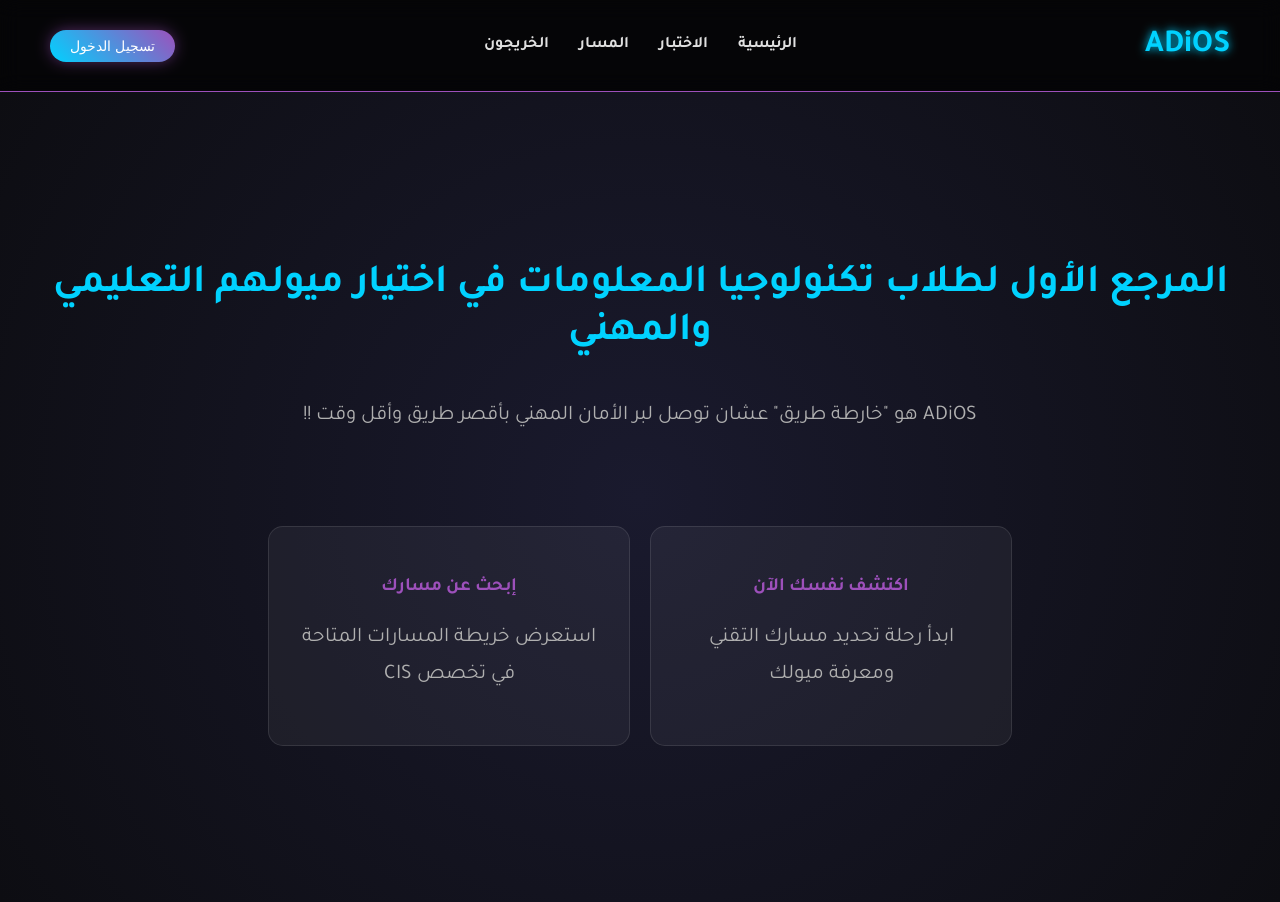
<file: index.html>
<!DOCTYPE html>
<html lang="ar">
<head>
    <meta charset="UTF-8">
    <meta name="viewport" content="width=1200">
    <title>ADiOS - الرئيسية</title>
    <link rel="stylesheet" href="style.css">
</head>
<body>

    <header>
        <div class="logo"><a href="index.html" style="text-decoration: none; color: inherit;">ADiOS</a></div>
        <nav>
            <ul>
                <li><a href="index.html">الرئيسية</a></li>
                <li><a href="quiz.html">الاختبار</a></li>
                <li><a href="masar.html">المسار</a></li>
                <li><a href="student.html">الخريجون</a></li>
            </ul>
        </nav>
        <div id="authArea">
            <button class="login-card" onclick="location.href='login.html'">تسجيل الدخول</button>
        </div>
    </header>

    <section class="hero">
        <h1>المرجع الأول لطلاب تكنولوجيا المعلومات في اختيار ميولهم التعليمي والمهني</h1>
        <p>ADiOS هو "خارطة طريق" عشان توصل لبر الأمان المهني بأقصر طريق وأقل وقت !!</p>

        <div class="cards-container">
            <a href="quiz.html" class="card">
                <h3>اكتشف نفسك الآن</h3>
                <p>ابدأ رحلة تحديد مسارك التقني ومعرفة ميولك</p>
            </a>
            <a href="masar.html" class="card">
                <h3>إبحث عن مسارك</h3>
                <p>استعرض خريطة المسارات المتاحة في تخصص CIS</p>
            </a>
        </div>
    </section>

    <script src="script.js"></script>
</body>
</html>
</file>
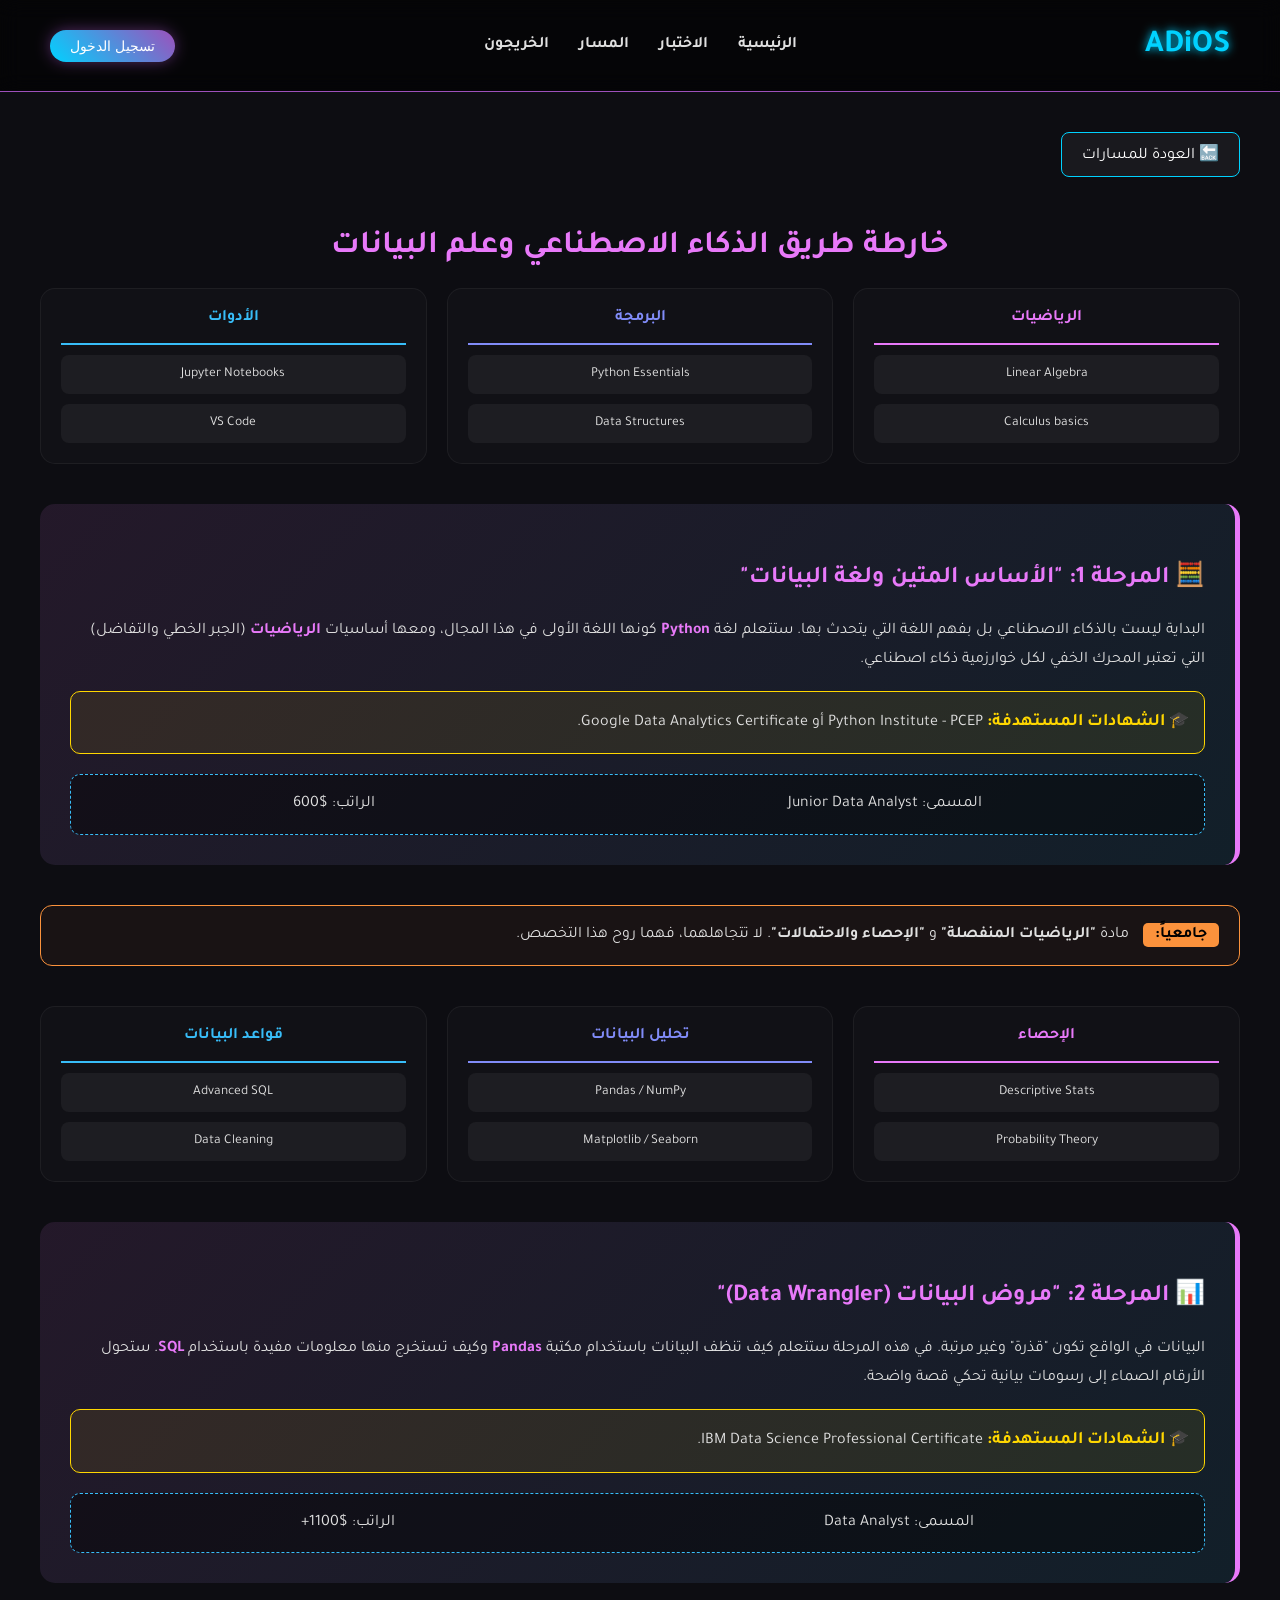
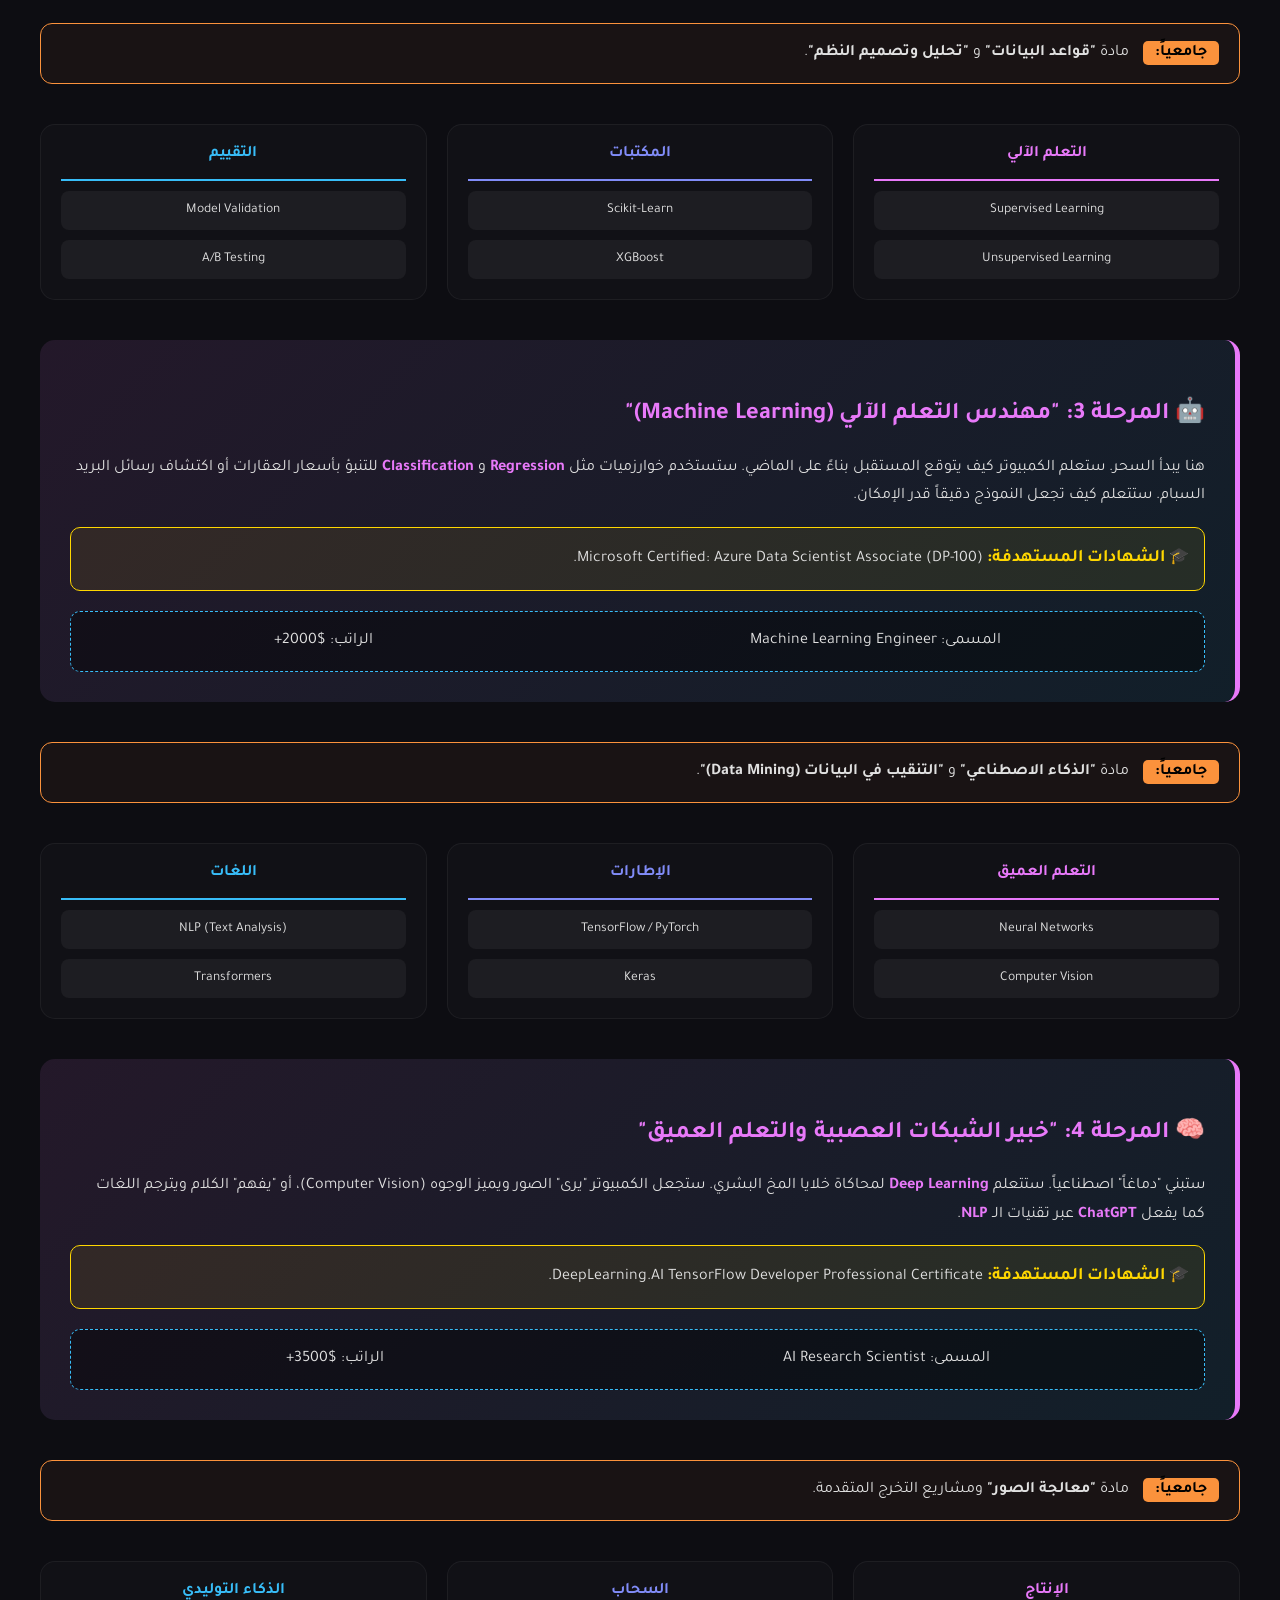
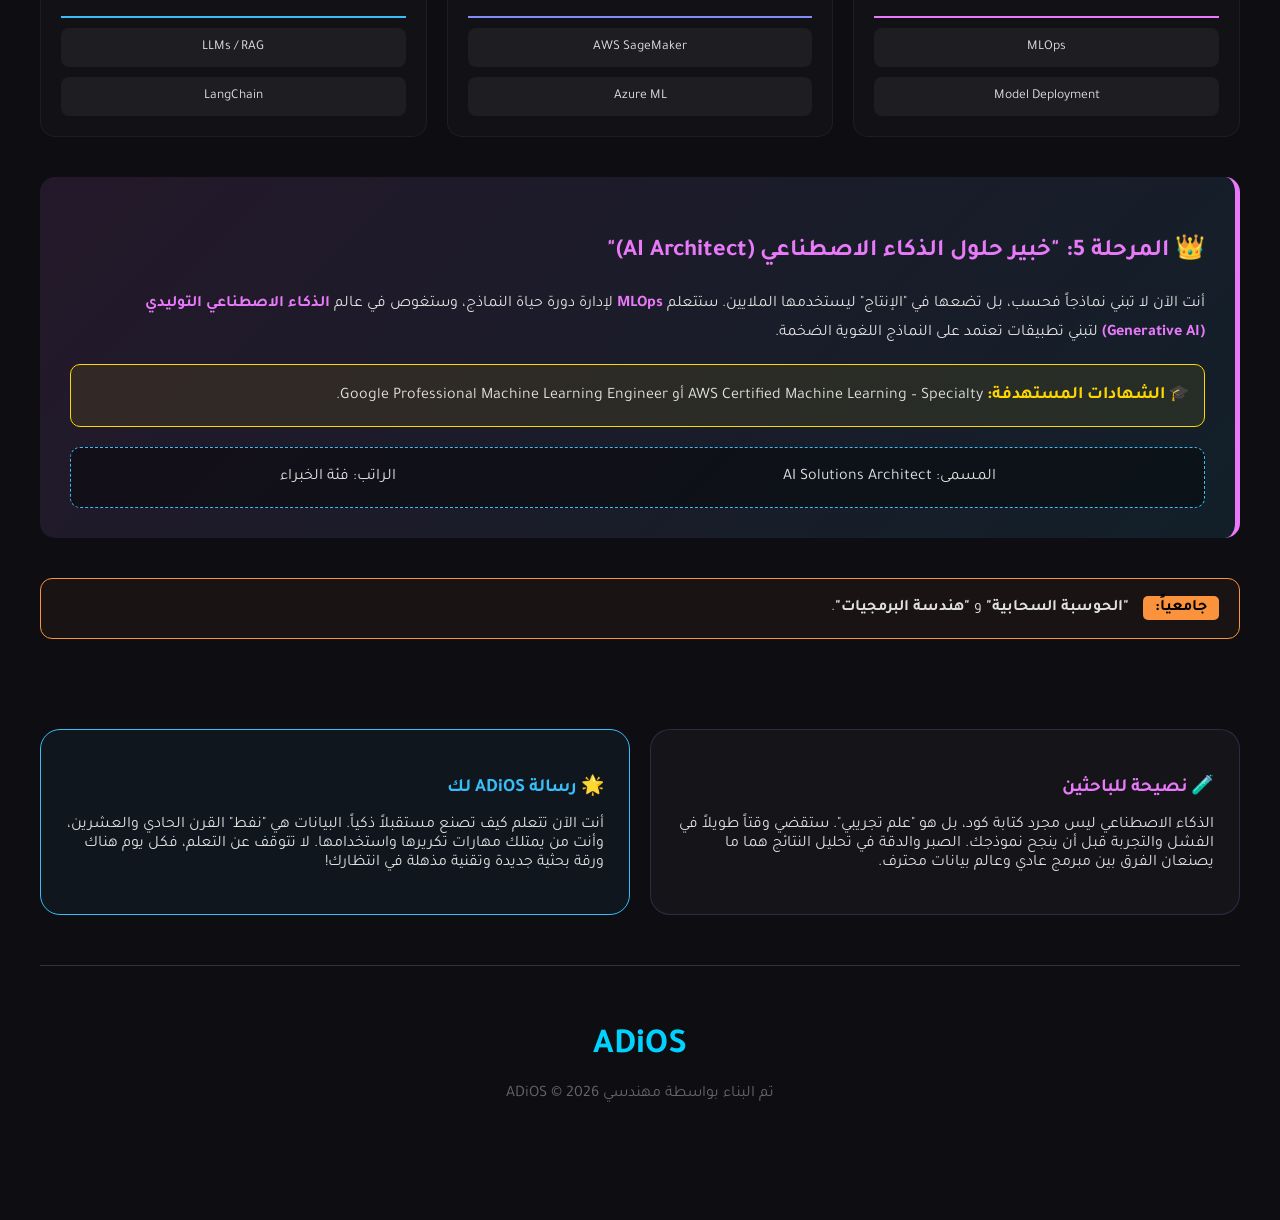
<file: ai_engineer_roadmap.html>
<!DOCTYPE html>
<html lang="ar" dir="rtl">
<head>
    <meta charset="UTF-8">
    <title>ADiOS - خارطة طريق الذكاء الاصطناعي وعلم البيانات</title>
    <link rel="stylesheet" href="style.css">
    <script src="script.js"></script>
    <style>
        :root {
            --bg-dark: #0f1117;
            --ai-purple: #e879f9;
            --ai-indigo: #818cf8;
            --ai-blue: #38bdf8;
            --neon-blue: #00d2ff;
            --cert-gold: #ffd700;
        }

        .roadmap-page { padding: 40px 20px; max-width: 1200px; margin: auto; }
        
        .btn-back {
            background: rgba(255, 255, 255, 0.05); color: #fff;
            border: 1px solid var(--neon-blue); padding: 10px 20px;
            border-radius: 8px; text-decoration: none; display: inline-flex;
            align-items: center; gap: 8px; transition: 0.3s; margin-bottom: 30px;
        }
        .btn-back:hover { background: var(--neon-blue); color: #000; box-shadow: 0 0 15px var(--neon-blue); }

        .roadmap-grid { display: grid; grid-template-columns: 1fr 1fr 1fr; gap: 20px; }
        .column {
            background: rgba(255, 255, 255, 0.02); border: 1px solid rgba(255, 255, 255, 0.05);
            border-radius: 15px; padding: 20px; display: flex; flex-direction: column; gap: 10px;
        }
        .column-header { text-align: center; font-weight: bold; padding-bottom: 15px; border-bottom: 2px solid; }
        .math-h { color: var(--ai-purple); border-color: var(--ai-purple); }
        .data-h { color: var(--ai-indigo); border-color: var(--ai-indigo); }
        .model-h { color: var(--ai-blue); border-color: var(--ai-blue); }

        .tech-item {
            background: rgba(255, 255, 255, 0.05); padding: 10px; border-radius: 8px;
            text-align: center; font-size: 0.85rem; border: 1px solid transparent;
        }

        .explanation-box {
            grid-column: 1 / span 3;
            background: linear-gradient(135deg, rgba(232, 121, 249, 0.1), rgba(56, 189, 248, 0.1));
            border-right: 5px solid var(--ai-purple);
            padding: 30px; border-radius: 15px; margin: 20px 0; line-height: 1.8;
        }
        .explanation-box h3 { color: var(--ai-purple); margin-bottom: 15px; font-size: 1.5rem; }
        .explanation-box b { color: var(--ai-purple); }

        .cert-box {
            background: rgba(255, 215, 0, 0.08); border: 1px solid var(--cert-gold);
            padding: 15px; border-radius: 10px; margin-top: 15px;
        }
        .cert-box b { color: var(--cert-gold); font-size: 1.1rem; }

        .uni-subjects-box {
            grid-column: 1 / span 3; background: rgba(251, 146, 60, 0.05);
            border: 1px solid #fb923c; padding: 20px;
            border-radius: 12px; margin-bottom: 40px;
        }
        .uni-tag { background: #fb923c; color: #000; padding: 4px 12px; border-radius: 5px; font-weight: bold; margin-left: 10px; }

        .job-card {
            background: rgba(0, 0, 0, 0.4); padding: 15px; border-radius: 10px;
            margin-top: 20px; border: 1px dashed var(--ai-blue); display: flex; justify-content: space-around;
        }

        .footer-grid { display: grid; grid-template-columns: 1fr 1fr; gap: 20px; margin-top: 50px; }
        .footer-card { background: rgba(255,255,255,0.03); padding: 25px; border-radius: 20px; border: 1px solid rgba(129, 140, 248, 0.2); }

        .site-footer { text-align: center; padding: 60px; border-top: 1px solid #333; margin-top: 50px; }
        .footer-logo { font-size: 2.2rem; color: var(--neon-blue); font-weight: bold; margin-bottom: 10px; display: block; }

        @media (max-width: 900px) { .roadmap-grid, .footer-grid { grid-template-columns: 1fr; } .explanation-box, .uni-subjects-box { grid-column: 1; } }
    </style>
</head>
<body>

    <header>
        <div class="logo"><a href="index.html" style="text-decoration: none; color: inherit;">ADiOS</a></div>
        <nav>
            <ul>
                <li><a href="index.html">الرئيسية</a></li>
                <li><a href="quiz.html">الاختبار</a></li>
                <li><a href="masar.html">المسار</a></li>
                <li><a href="student.html">الخريجون</a></li>
            </ul>
        </nav>
        <div id="authArea">
    <button class="login-card" onclick="location.href='login.html'">تسجيل الدخول</button>
</div>
    </header>

    <div class="roadmap-page">
        <a href="masar.html" class="btn-back">🔙 العودة للمسارات</a>
        <h1 style="text-align: center; color: var(--ai-purple);">خارطة طريق الذكاء الاصطناعي وعلم البيانات</h1>

        <div class="roadmap-grid">
            <div class="column"><div class="column-header math-h">الرياضيات</div><div class="tech-item">Linear Algebra</div><div class="tech-item">Calculus basics</div></div>
            <div class="column"><div class="column-header data-h">البرمجة</div><div class="tech-item">Python Essentials</div><div class="tech-item">Data Structures</div></div>
            <div class="column"><div class="column-header model-h">الأدوات</div><div class="tech-item">Jupyter Notebooks</div><div class="tech-item">VS Code</div></div>
            <div class="explanation-box">
                <h3>🧮 المرحلة 1: "الأساس المتين ولغة البيانات"</h3>
                <p>البداية ليست بالذكاء الاصطناعي بل بفهم اللغة التي يتحدث بها. ستتعلم لغة <b>Python</b> كونها اللغة الأولى في هذا المجال، ومعها أساسيات <b>الرياضيات</b> (الجبر الخطي والتفاضل) التي تعتبر المحرك الخفي لكل خوارزمية ذكاء اصطناعي.</p>
                <div class="cert-box">🎓 <b>الشهادات المستهدفة:</b> Python Institute - PCEP أو Google Data Analytics Certificate.</div>
                <div class="job-card"><span>المسمى: Junior Data Analyst</span><span>الراتب: $600</span></div>
            </div>
            <div class="uni-subjects-box"><span class="uni-tag">جامعياً:</span> مادة <b>"الرياضيات المنفصلة"</b> و <b>"الإحصاء والاحتمالات"</b>. لا تتجاهلهما، فهما روح هذا التخصص.</div>
        </div>

        <div class="roadmap-grid">
            <div class="column"><div class="column-header math-h">الإحصاء</div><div class="tech-item">Descriptive Stats</div><div class="tech-item">Probability Theory</div></div>
            <div class="column"><div class="column-header data-h">تحليل البيانات</div><div class="tech-item">Pandas / NumPy</div><div class="tech-item">Matplotlib / Seaborn</div></div>
            <div class="column"><div class="column-header model-h">قواعد البيانات</div><div class="tech-item">Advanced SQL</div><div class="tech-item">Data Cleaning</div></div>
            <div class="explanation-box">
                <h3>📊 المرحلة 2: "مروض البيانات (Data Wrangler)"</h3>
                <p>البيانات في الواقع تكون "قذرة" وغير مرتبة. في هذه المرحلة ستتعلم كيف تنظف البيانات باستخدام مكتبة <b>Pandas</b> وكيف تستخرج منها معلومات مفيدة باستخدام <b>SQL</b>. ستحول الأرقام الصماء إلى رسومات بيانية تحكي قصة واضحة.</p>
                <div class="cert-box">🎓 <b>الشهادات المستهدفة:</b> IBM Data Science Professional Certificate.</div>
                <div class="job-card"><span>المسمى: Data Analyst</span><span>الراتب: $1100+</span></div>
            </div>
            <div class="uni-subjects-box"><span class="uni-tag">جامعياً:</span> مادة <b>"قواعد البيانات"</b> و <b>"تحليل وتصميم النظم"</b>.</div>
        </div>

        <div class="roadmap-grid">
            <div class="column"><div class="column-header math-h">التعلم الآلي</div><div class="tech-item">Supervised Learning</div><div class="tech-item">Unsupervised Learning</div></div>
            <div class="column"><div class="column-header data-h">المكتبات</div><div class="tech-item">Scikit-Learn</div><div class="tech-item">XGBoost</div></div>
            <div class="column"><div class="column-header model-h">التقييم</div><div class="tech-item">Model Validation</div><div class="tech-item">A/B Testing</div></div>
            <div class="explanation-box">
                <h3>🤖 المرحلة 3: "مهندس التعلم الآلي (Machine Learning)"</h3>
                <p>هنا يبدأ السحر. ستعلم الكمبيوتر كيف يتوقع المستقبل بناءً على الماضي. ستستخدم خوارزميات مثل <b>Regression</b> و <b>Classification</b> للتنبؤ بأسعار العقارات أو اكتشاف رسائل البريد السبام. ستتعلم كيف تجعل النموذج دقيقاً قدر الإمكان.</p>
                <div class="cert-box">🎓 <b>الشهادات المستهدفة:</b> Microsoft Certified: Azure Data Scientist Associate (DP-100).</div>
                <div class="job-card"><span>المسمى: Machine Learning Engineer</span><span>الراتب: $2000+</span></div>
            </div>
            <div class="uni-subjects-box"><span class="uni-tag">جامعياً:</span> مادة <b>"الذكاء الاصطناعي"</b> و <b>"التنقيب في البيانات (Data Mining)"</b>.</div>
        </div>

        <div class="roadmap-grid">
            <div class="column"><div class="column-header math-h">التعلم العميق</div><div class="tech-item">Neural Networks</div><div class="tech-item">Computer Vision</div></div>
            <div class="column"><div class="column-header data-h">الإطارات</div><div class="tech-item">TensorFlow / PyTorch</div><div class="tech-item">Keras</div></div>
            <div class="column"><div class="column-header model-h">اللغات</div><div class="tech-item">NLP (Text Analysis)</div><div class="tech-item">Transformers</div></div>
            <div class="explanation-box">
                <h3>🧠 المرحلة 4: "خبير الشبكات العصبية والتعلم العميق"</h3>
                <p>ستبني "دماغاً" اصطناعياً. ستتعلم <b>Deep Learning</b> لمحاكاة خلايا المخ البشري. ستجعل الكمبيوتر "يرى" الصور ويميز الوجوه (Computer Vision)، أو "يفهم" الكلام ويترجم اللغات كما يفعل <b>ChatGPT</b> عبر تقنيات الـ <b>NLP</b>.</p>
                <div class="cert-box">🎓 <b>الشهادات المستهدفة:</b> DeepLearning.AI TensorFlow Developer Professional Certificate.</div>
                <div class="job-card"><span>المسمى: AI Research Scientist</span><span>الراتب: $3500+</span></div>
            </div>
            <div class="uni-subjects-box"><span class="uni-tag">جامعياً:</span> مادة <b>"معالجة الصور"</b> ومشاريع التخرج المتقدمة.</div>
        </div>

        <div class="roadmap-grid">
            <div class="column"><div class="column-header math-h">الإنتاج</div><div class="tech-item">MLOps</div><div class="tech-item">Model Deployment</div></div>
            <div class="column"><div class="column-header data-h">السحاب</div><div class="tech-item">AWS SageMaker</div><div class="tech-item">Azure ML</div></div>
            <div class="column"><div class="column-header model-h">الذكاء التوليدي</div><div class="tech-item">LLMs / RAG</div><div class="tech-item">LangChain</div></div>
            <div class="explanation-box">
                <h3>👑 المرحلة 5: "خبير حلول الذكاء الاصطناعي (AI Architect)"</h3>
                <p>أنت الآن لا تبني نماذجاً فحسب، بل تضعها في "الإنتاج" ليستخدمها الملايين. ستتعلم <b>MLOps</b> لإدارة دورة حياة النماذج، وستغوص في عالم <b>الذكاء الاصطناعي التوليدي (Generative AI)</b> لتبني تطبيقات تعتمد على النماذج اللغوية الضخمة.</p>
                <div class="cert-box">🎓 <b>الشهادات المستهدفة:</b> AWS Certified Machine Learning – Specialty أو Google Professional Machine Learning Engineer.</div>
                <div class="job-card"><span>المسمى: AI Solutions Architect</span><span>الراتب: فئة الخبراء</span></div>
            </div>
            <div class="uni-subjects-box"><span class="uni-tag">جامعياً:</span> <b>"الحوسبة السحابية"</b> و <b>"هندسة البرمجيات"</b>.</div>
        </div>

        <div class="footer-grid">
            <div class="footer-card">
                <h3 style="color: var(--ai-purple); margin-bottom:10px;">🧪 نصيحة للباحثين</h3>
                <p>الذكاء الاصطناعي ليس مجرد كتابة كود، بل هو "علم تجريبي". ستقضي وقتاً طويلاً في الفشل والتجربة قبل أن ينجح نموذجك. الصبر والدقة في تحليل النتائج هما ما يصنعان الفرق بين مبرمج عادي وعالم بيانات محترف.</p>
            </div>
            <div class="footer-card" style="border-color: var(--ai-blue); background: rgba(56, 189, 248, 0.05);">
                <h3 style="color: var(--ai-blue); margin-bottom:10px;">🌟 رسالة ADiOS لك</h3>
                <p>أنت الآن تتعلم كيف تصنع مستقبلاً ذكياً. البيانات هي "نفط" القرن الحادي والعشرين، وأنت من يمتلك مهارات تكريرها واستخدامها. لا تتوقف عن التعلم، فكل يوم هناك ورقة بحثية جديدة وتقنية مذهلة في انتظارك!</p>
            </div>
        </div>

        <footer class="site-footer">
            <span class="footer-logo">ADiOS</span>
            <p style="color: #666;">تم البناء بواسطة مهندسي ADiOS &copy; 2026</p>
        </footer>
    </div>
    <script src="script.js"></script>



</body>
</html>
</file>
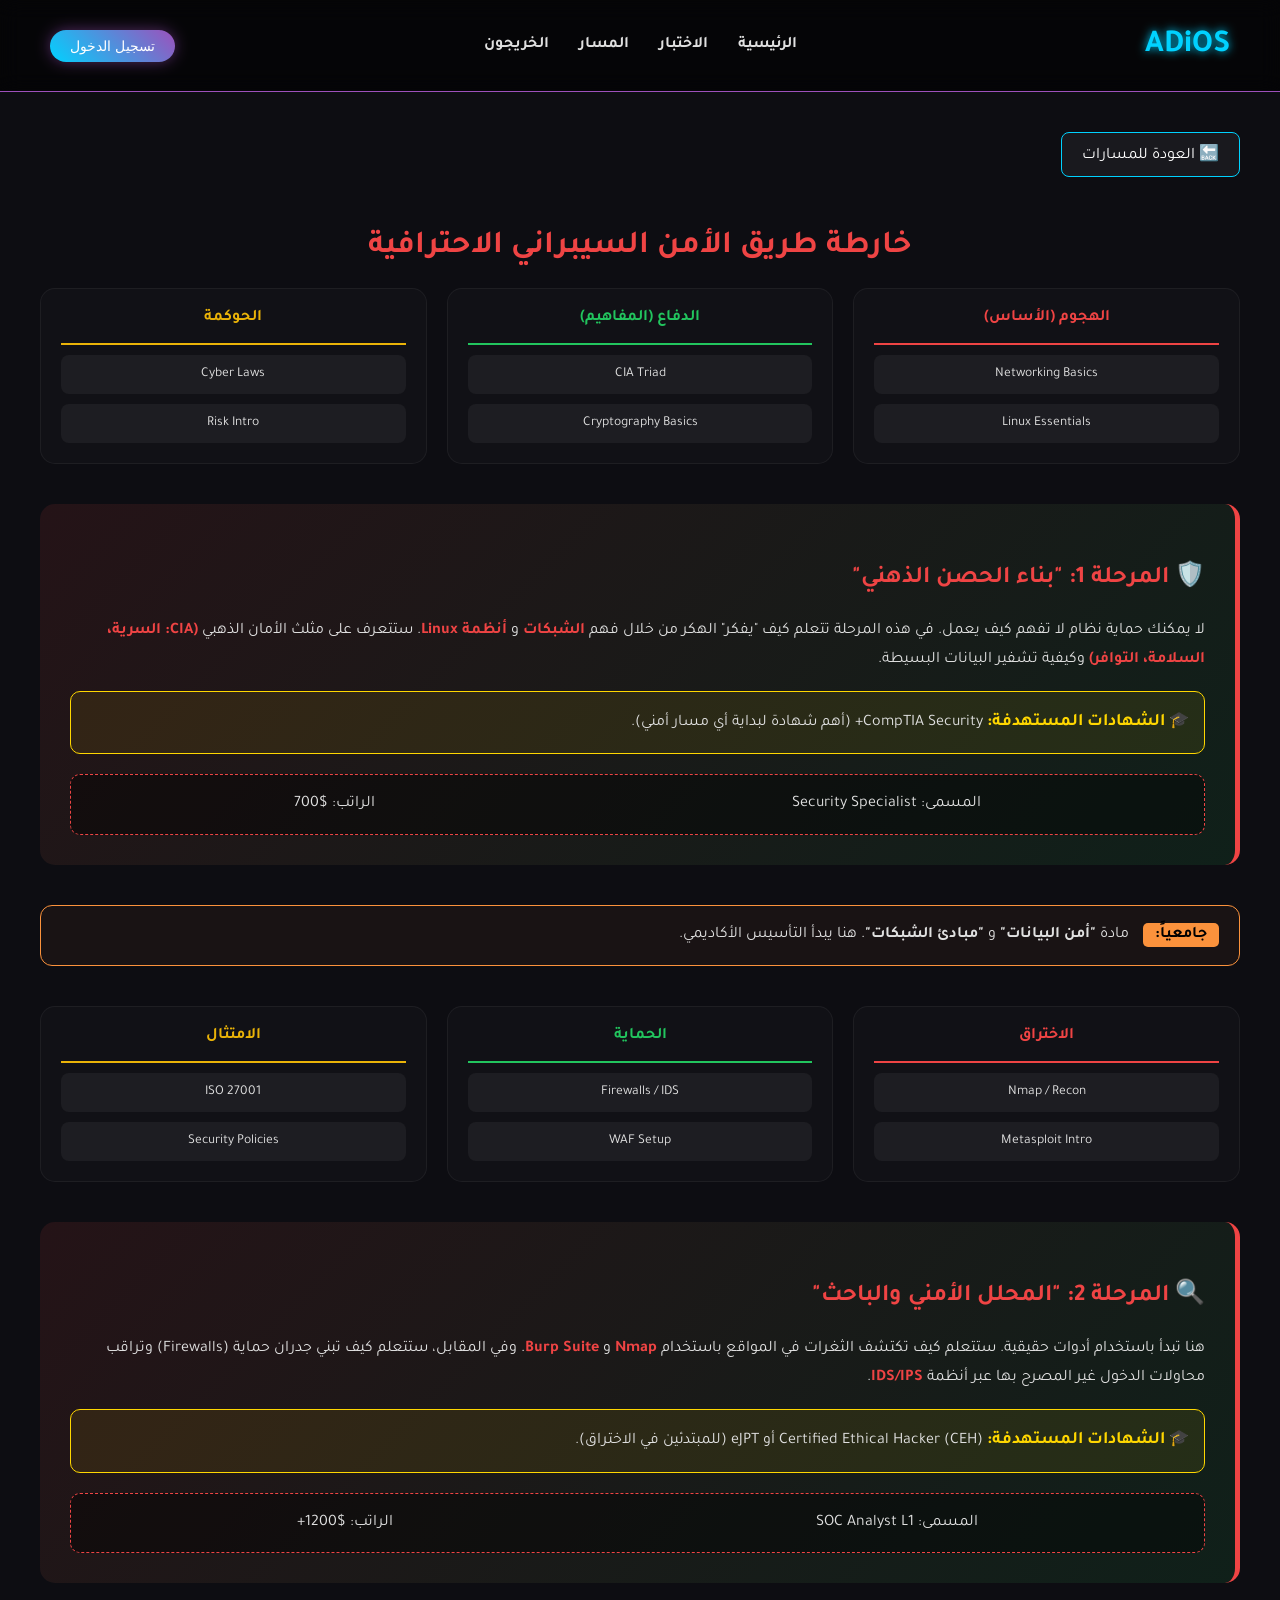
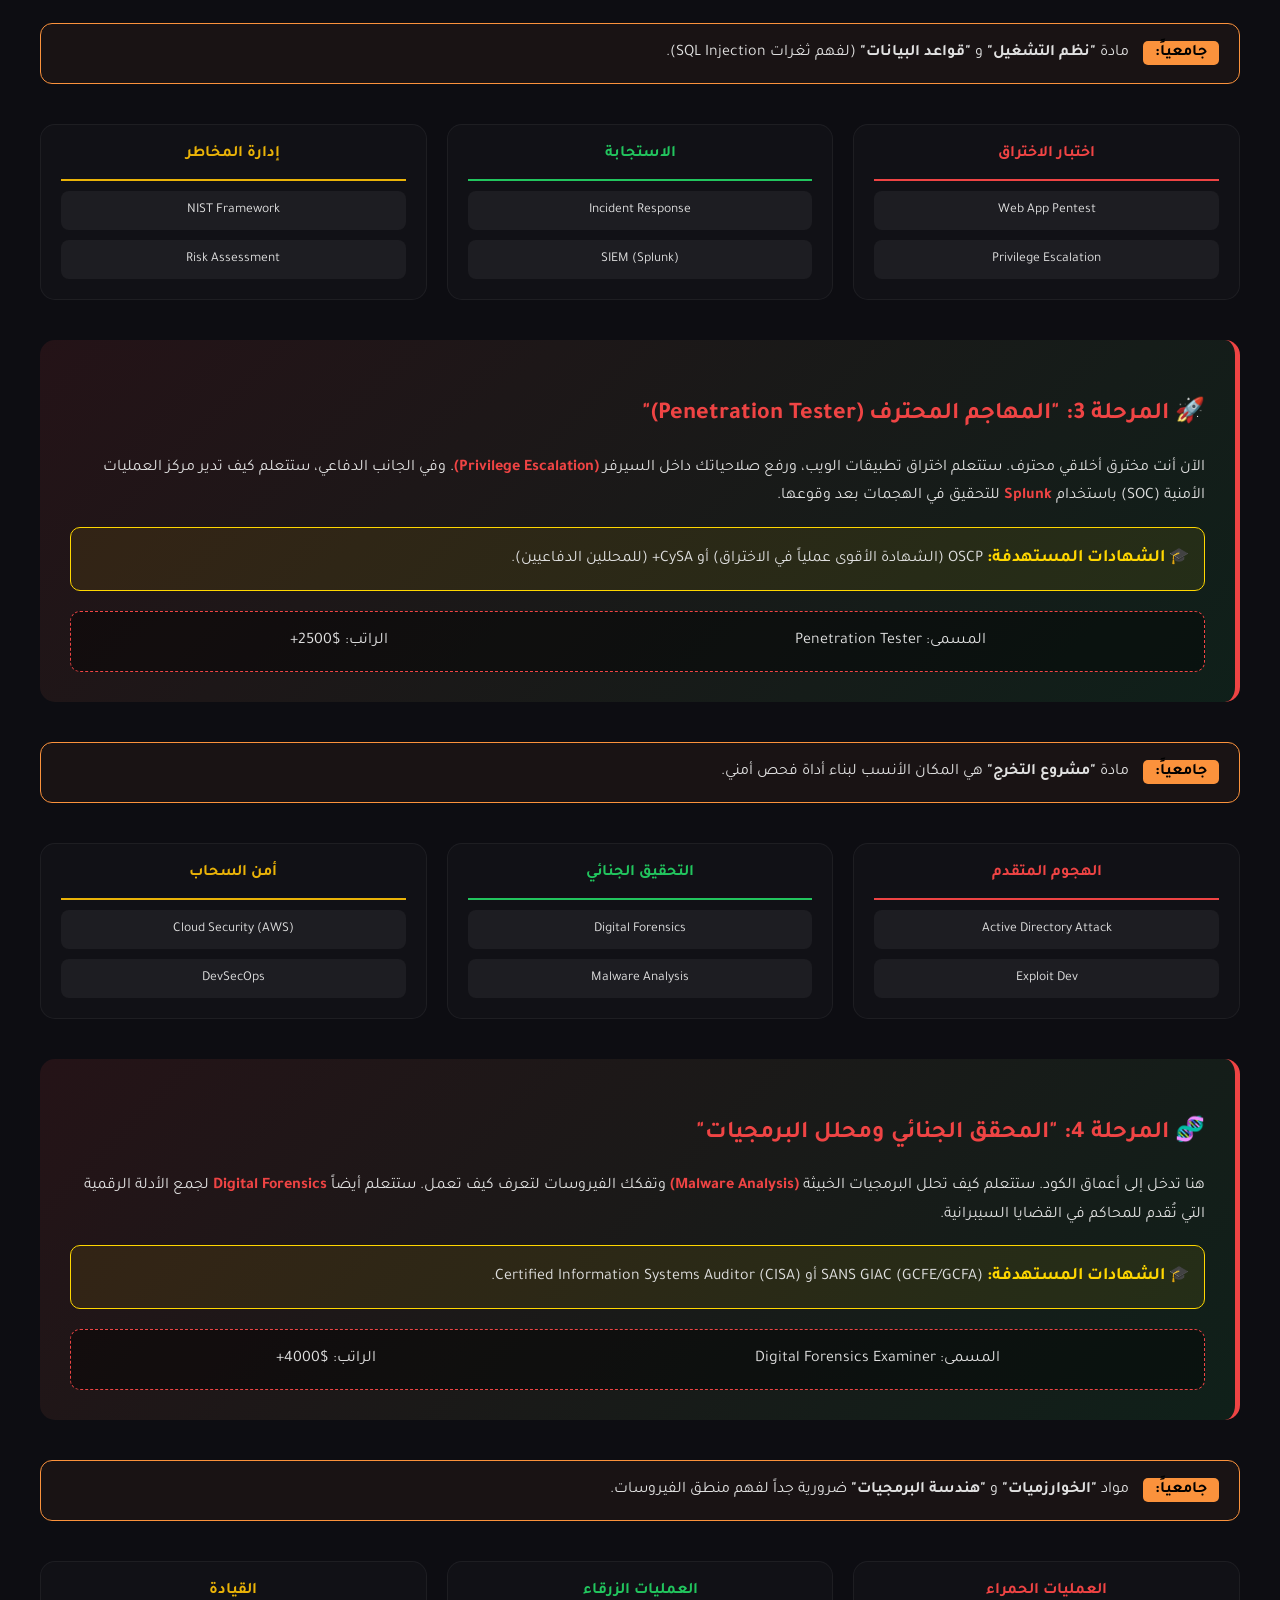
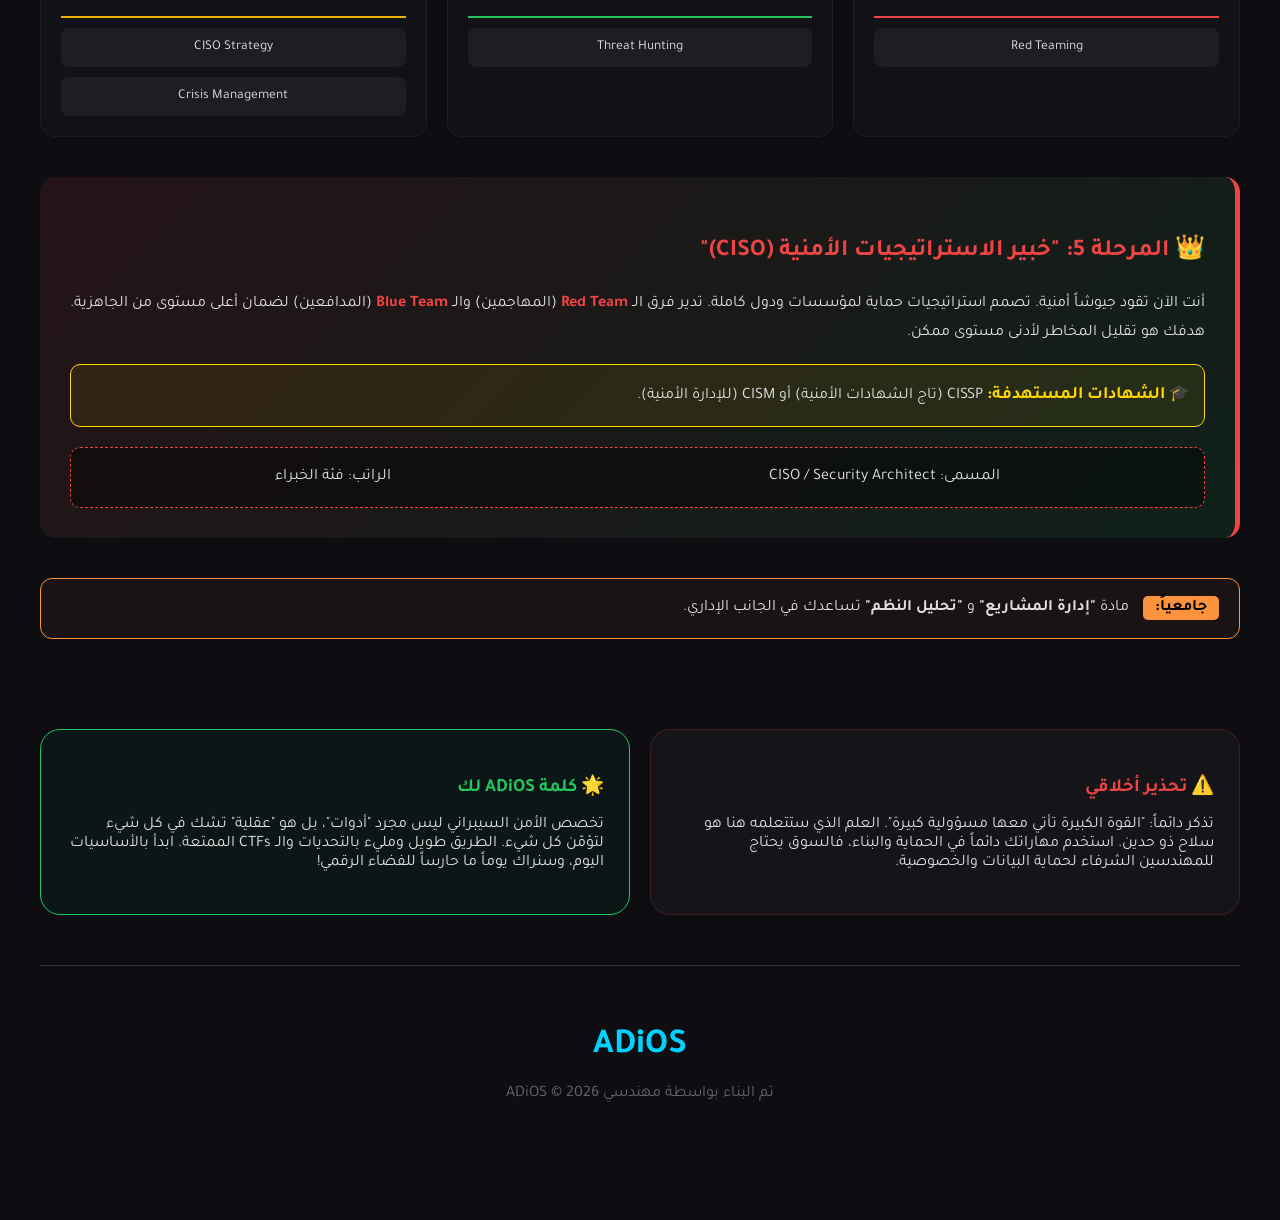
<file: cybersecurity_roadmap.html>
<!DOCTYPE html>
<html lang="ar" dir="rtl">
<head>
    <meta charset="UTF-8">
    <title>ADiOS - خارطة طريق الأمن السيبراني الشاملة</title>
    <link rel="stylesheet" href="style.css">
    <style>
        :root {
            --bg-dark: #0f1117;
            --cyber-red: #ef4444;
            --cyber-green: #22c55e;
            --cyber-yellow: #eab308;
            --neon-blue: #00d2ff;
            --cert-gold: #ffd700;
        }

        .roadmap-page { padding: 40px 20px; max-width: 1200px; margin: auto; }
        
        .btn-back {
            background: rgba(255, 255, 255, 0.05); color: #fff;
            border: 1px solid var(--neon-blue); padding: 10px 20px;
            border-radius: 8px; text-decoration: none; display: inline-flex;
            align-items: center; gap: 8px; transition: 0.3s; margin-bottom: 30px;
        }
        .btn-back:hover { background: var(--neon-blue); color: #000; box-shadow: 0 0 15px var(--neon-blue); }

        .roadmap-grid { display: grid; grid-template-columns: 1fr 1fr 1fr; gap: 20px; }
        .column {
            background: rgba(255, 255, 255, 0.02); border: 1px solid rgba(255, 255, 255, 0.05);
            border-radius: 15px; padding: 20px; display: flex; flex-direction: column; gap: 10px;
        }
        .column-header { text-align: center; font-weight: bold; padding-bottom: 15px; border-bottom: 2px solid; }
        .off-h { color: var(--cyber-red); border-color: var(--cyber-red); }
        .def-h { color: var(--cyber-green); border-color: var(--cyber-green); }
        .grc-h { color: var(--cyber-yellow); border-color: var(--cyber-yellow); }

        .tech-item {
            background: rgba(255, 255, 255, 0.05); padding: 10px; border-radius: 8px;
            text-align: center; font-size: 0.85rem; border: 1px solid transparent;
        }

        .explanation-box {
            grid-column: 1 / span 3;
            background: linear-gradient(135deg, rgba(239, 68, 68, 0.1), rgba(34, 197, 94, 0.1));
            border-right: 5px solid var(--cyber-red);
            padding: 30px; border-radius: 15px; margin: 20px 0; line-height: 1.8;
        }
        .explanation-box h3 { color: var(--cyber-red); margin-bottom: 15px; font-size: 1.5rem; }
        .explanation-box b { color: var(--cyber-red); }

        .cert-box {
            background: rgba(255, 215, 0, 0.08); border: 1px solid var(--cert-gold);
            padding: 15px; border-radius: 10px; margin-top: 15px;
        }
        .cert-box b { color: var(--cert-gold); font-size: 1.1rem; }

        .uni-subjects-box {
            grid-column: 1 / span 3; background: rgba(251, 146, 60, 0.05);
            border: 1px solid #fb923c; padding: 20px;
            border-radius: 12px; margin-bottom: 40px;
        }
        .uni-tag { background: #fb923c; color: #000; padding: 4px 12px; border-radius: 5px; font-weight: bold; margin-left: 10px; }

        .job-card {
            background: rgba(0, 0, 0, 0.4); padding: 15px; border-radius: 10px;
            margin-top: 20px; border: 1px dashed var(--cyber-red); display: flex; justify-content: space-around;
        }

        .footer-grid { display: grid; grid-template-columns: 1fr 1fr; gap: 20px; margin-top: 50px; }
        .footer-card { background: rgba(255,255,255,0.03); padding: 25px; border-radius: 20px; border: 1px solid rgba(239, 68, 68, 0.2); }

        .site-footer { text-align: center; padding: 60px; border-top: 1px solid #333; margin-top: 50px; }
        .footer-logo { font-size: 2.2rem; color: var(--neon-blue); font-weight: bold; margin-bottom: 10px; display: block; }

        @media (max-width: 900px) { .roadmap-grid, .footer-grid { grid-template-columns: 1fr; } .explanation-box, .uni-subjects-box { grid-column: 1; } }
    </style>
</head>
<body>

    <header>
        <div class="logo"><a href="index.html" style="text-decoration: none; color: inherit;">ADiOS</a></div>
        <nav>
            <ul>
                <li><a href="index.html">الرئيسية</a></li>
                <li><a href="quiz.html">الاختبار</a></li>
                <li><a href="masar.html">المسار</a></li>
                <li><a href="student.html">الخريجون</a></li>
            </ul>
        </nav>
            <div id="authArea">
        <div id="authArea">
    <button class="login-card" onclick="location.href='login.html'">تسجيل الدخول</button>
</div>
    </div>
    </header>

    <div class="roadmap-page">
        <a href="masar.html" class="btn-back">🔙 العودة للمسارات</a>
        <h1 style="text-align: center; color: var(--cyber-red);">خارطة طريق الأمن السيبراني الاحترافية</h1>

        <div class="roadmap-grid">
            <div class="column"><div class="column-header off-h">الهجوم (الأساس)</div><div class="tech-item">Networking Basics</div><div class="tech-item">Linux Essentials</div></div>
            <div class="column"><div class="column-header def-h">الدفاع (المفاهيم)</div><div class="tech-item">CIA Triad</div><div class="tech-item">Cryptography Basics</div></div>
            <div class="column"><div class="column-header grc-h">الحوكمة</div><div class="tech-item">Cyber Laws</div><div class="tech-item">Risk Intro</div></div>
            <div class="explanation-box">
                <h3>🛡️ المرحلة 1: "بناء الحصن الذهني"</h3>
                <p>لا يمكنك حماية نظام لا تفهم كيف يعمل. في هذه المرحلة تتعلم كيف "يفكر" الهكر من خلال فهم <b>الشبكات</b> و <b>أنظمة Linux</b>. ستتعرف على مثلث الأمان الذهبي <b>(CIA: السرية، السلامة، التوافر)</b> وكيفية تشفير البيانات البسيطة.</p>
                <div class="cert-box">🎓 <b>الشهادات المستهدفة:</b> CompTIA Security+ (أهم شهادة لبداية أي مسار أمني).</div>
                <div class="job-card"><span>المسمى: Security Specialist</span><span>الراتب: $700</span></div>
            </div>
            <div class="uni-subjects-box"><span class="uni-tag">جامعياً:</span> مادة <b>"أمن البيانات"</b> و <b>"مبادئ الشبكات"</b>. هنا يبدأ التأسيس الأكاديمي.</div>
        </div>

        <div class="roadmap-grid">
            <div class="column"><div class="column-header off-h">الاختراق</div><div class="tech-item">Nmap / Recon</div><div class="tech-item">Metasploit Intro</div></div>
            <div class="column"><div class="column-header def-h">الحماية</div><div class="tech-item">Firewalls / IDS</div><div class="tech-item">WAF Setup</div></div>
            <div class="column"><div class="column-header grc-h">الامتثال</div><div class="tech-item">ISO 27001</div><div class="tech-item">Security Policies</div></div>
            <div class="explanation-box">
                <h3>🔍 المرحلة 2: "المحلل الأمني والباحث"</h3>
                <p>هنا تبدأ باستخدام أدوات حقيقية. ستتعلم كيف تكتشف الثغرات في المواقع باستخدام <b>Nmap</b> و <b>Burp Suite</b>. وفي المقابل، ستتعلم كيف تبني جدران حماية (Firewalls) وتراقب محاولات الدخول غير المصرح بها عبر أنظمة <b>IDS/IPS</b>.</p>
                <div class="cert-box">🎓 <b>الشهادات المستهدفة:</b> Certified Ethical Hacker (CEH) أو eJPT (للمبتدئين في الاختراق).</div>
                <div class="job-card"><span>المسمى: SOC Analyst L1</span><span>الراتب: $1200+</span></div>
            </div>
            <div class="uni-subjects-box"><span class="uni-tag">جامعياً:</span> مادة <b>"نظم التشغيل"</b> و <b>"قواعد البيانات"</b> (لفهم ثغرات SQL Injection).</div>
        </div>

        <div class="roadmap-grid">
            <div class="column"><div class="column-header off-h">اختبار الاختراق</div><div class="tech-item">Web App Pentest</div><div class="tech-item">Privilege Escalation</div></div>
            <div class="column"><div class="column-header def-h">الاستجابة</div><div class="tech-item">Incident Response</div><div class="tech-item">SIEM (Splunk)</div></div>
            <div class="column"><div class="column-header grc-h">إدارة المخاطر</div><div class="tech-item">NIST Framework</div><div class="tech-item">Risk Assessment</div></div>
            <div class="explanation-box">
                <h3>🚀 المرحلة 3: "المهاجم المحترف (Penetration Tester)"</h3>
                <p>الآن أنت مخترق أخلاقي محترف. ستتعلم اختراق تطبيقات الويب، ورفع صلاحياتك داخل السيرفر <b>(Privilege Escalation)</b>. وفي الجانب الدفاعي، ستتعلم كيف تدير مركز العمليات الأمنية (SOC) باستخدام <b>Splunk</b> للتحقيق في الهجمات بعد وقوعها.</p>
                <div class="cert-box">🎓 <b>الشهادات المستهدفة:</b> OSCP (الشهادة الأقوى عملياً في الاختراق) أو CySA+ (للمحللين الدفاعيين).</div>
                <div class="job-card"><span>المسمى: Penetration Tester</span><span>الراتب: $2500+</span></div>
            </div>
            <div class="uni-subjects-box"><span class="uni-tag">جامعياً:</span> مادة <b>"مشروع التخرج"</b> هي المكان الأنسب لبناء أداة فحص أمني.</div>
        </div>

        <div class="roadmap-grid">
            <div class="column"><div class="column-header off-h">الهجوم المتقدم</div><div class="tech-item">Active Directory Attack</div><div class="tech-item">Exploit Dev</div></div>
            <div class="column"><div class="column-header def-h">التحقيق الجنائي</div><div class="tech-item">Digital Forensics</div><div class="tech-item">Malware Analysis</div></div>
            <div class="column"><div class="column-header grc-h">أمن السحاب</div><div class="tech-item">Cloud Security (AWS)</div><div class="tech-item">DevSecOps</div></div>
            <div class="explanation-box">
                <h3>🧬 المرحلة 4: "المحقق الجنائي ومحلل البرمجيات"</h3>
                <p>هنا تدخل إلى أعماق الكود. ستتعلم كيف تحلل البرمجيات الخبيثة <b>(Malware Analysis)</b> وتفكك الفيروسات لتعرف كيف تعمل. ستتعلم أيضاً <b>Digital Forensics</b> لجمع الأدلة الرقمية التي تُقدم للمحاكم في القضايا السيبرانية.</p>
                <div class="cert-box">🎓 <b>الشهادات المستهدفة:</b> SANS GIAC (GCFE/GCFA) أو Certified Information Systems Auditor (CISA).</div>
                <div class="job-card"><span>المسمى: Digital Forensics Examiner</span><span>الراتب: $4000+</span></div>
            </div>
            <div class="uni-subjects-box"><span class="uni-tag">جامعياً:</span> مواد <b>"الخوارزميات"</b> و <b>"هندسة البرمجيات"</b> ضرورية جداً لفهم منطق الفيروسات.</div>
        </div>

        <div class="roadmap-grid">
            <div class="column"><div class="column-header off-h">العمليات الحمراء</div><div class="tech-item">Red Teaming</div></div>
            <div class="column"><div class="column-header def-h">العمليات الزرقاء</div><div class="tech-item">Threat Hunting</div></div>
            <div class="column"><div class="column-header grc-h">القيادة</div><div class="tech-item">CISO Strategy</div><div class="tech-item">Crisis Management</div></div>
            <div class="explanation-box">
                <h3>👑 المرحلة 5: "خبير الاستراتيجيات الأمنية (CISO)"</h3>
                <p>أنت الآن تقود جيوشاً أمنية. تصمم استراتيجيات حماية لمؤسسات ودول كاملة. تدير فرق الـ <b>Red Team</b> (المهاجمين) والـ <b>Blue Team</b> (المدافعين) لضمان أعلى مستوى من الجاهزية. هدفك هو تقليل المخاطر لأدنى مستوى ممكن.</p>
                <div class="cert-box">🎓 <b>الشهادات المستهدفة:</b> CISSP (تاج الشهادات الأمنية) أو CISM (للإدارة الأمنية).</div>
                <div class="job-card"><span>المسمى: CISO / Security Architect</span><span>الراتب: فئة الخبراء</span></div>
            </div>
            <div class="uni-subjects-box"><span class="uni-tag">جامعياً:</span> مادة <b>"إدارة المشاريع"</b> و <b>"تحليل النظم"</b> تساعدك في الجانب الإداري.</div>
        </div>

        <div class="footer-grid">
            <div class="footer-card">
                <h3 style="color: var(--cyber-red); margin-bottom:10px;">⚠️ تحذير أخلاقي</h3>
                <p>تذكر دائماً: "القوة الكبيرة تأتي معها مسؤولية كبيرة". العلم الذي ستتعلمه هنا هو سلاح ذو حدين. استخدم مهاراتك دائماً في الحماية والبناء، فالسوق يحتاج للمهندسين الشرفاء لحماية البيانات والخصوصية.</p>
            </div>
            <div class="footer-card" style="border-color: var(--cyber-green); background: rgba(34, 197, 94, 0.05);">
                <h3 style="color: var(--cyber-green); margin-bottom:10px;">🌟 كلمة ADiOS لك</h3>
                <p>تخصص الأمن السيبراني ليس مجرد "أدوات"، بل هو "عقلية" تشك في كل شيء لتؤمّن كل شيء. الطريق طويل ومليء بالتحديات والـ CTFs الممتعة. ابدأ بالأساسيات اليوم، وسنراك يوماً ما حارساً للفضاء الرقمي!</p>
            </div>
        </div>

        <footer class="site-footer">
            <span class="footer-logo">ADiOS</span>
            <p style="color: #666;">تم البناء بواسطة مهندسي ADiOS &copy; 2026</p>
        </footer>
    </div>
       <script src="script.js"></script>


</body>
</html>
</file>
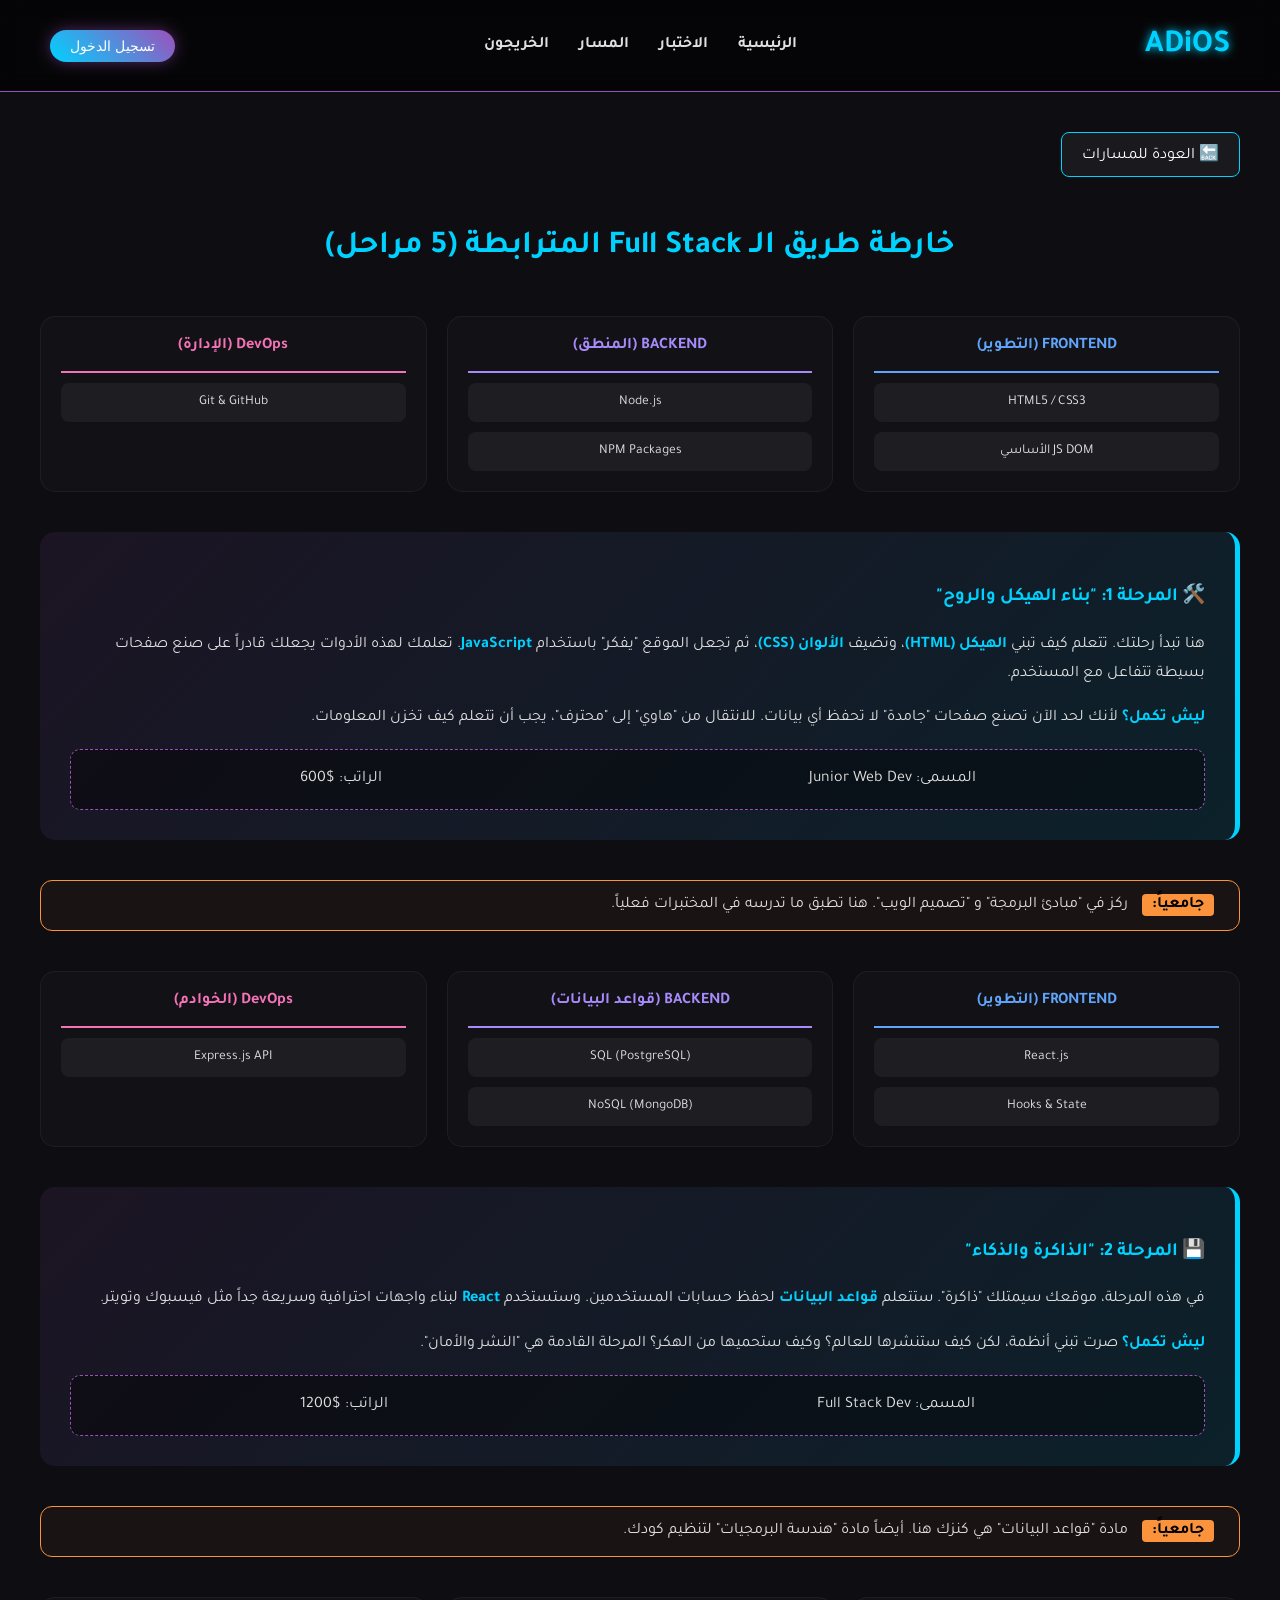
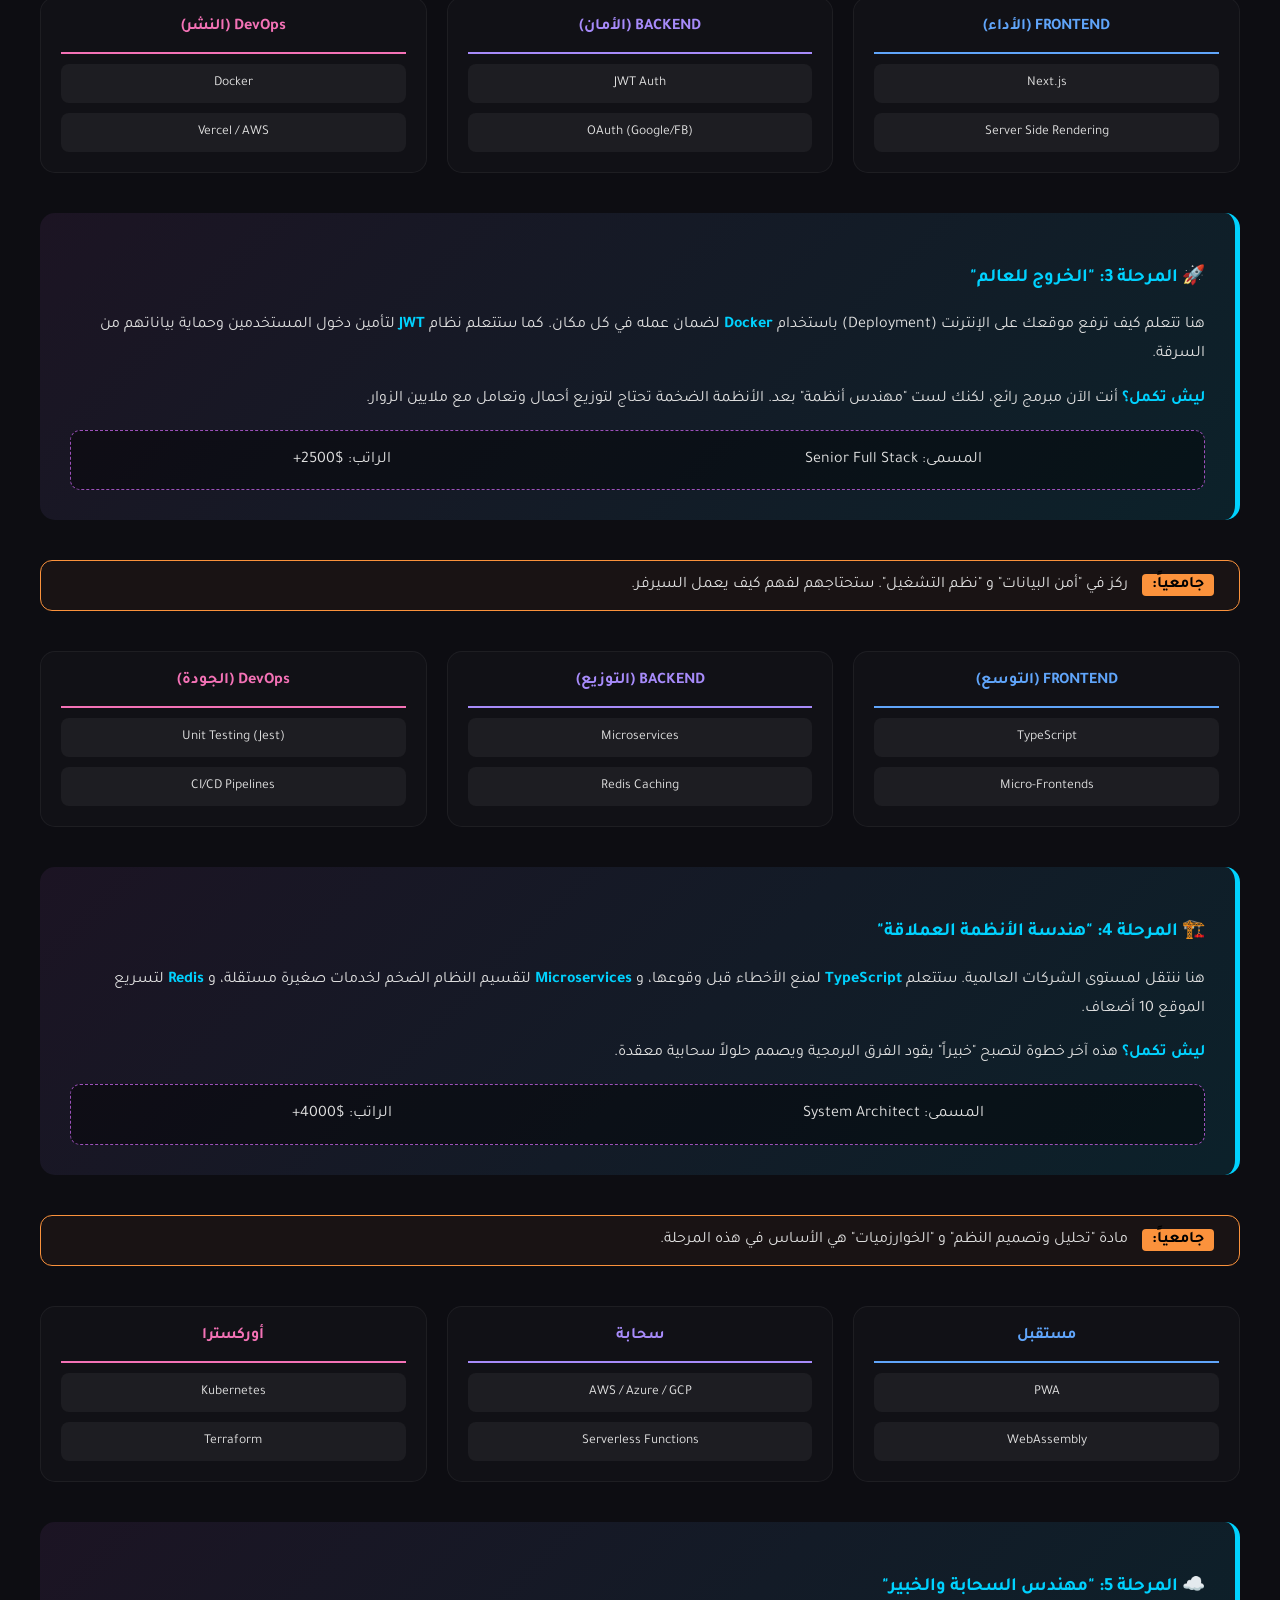
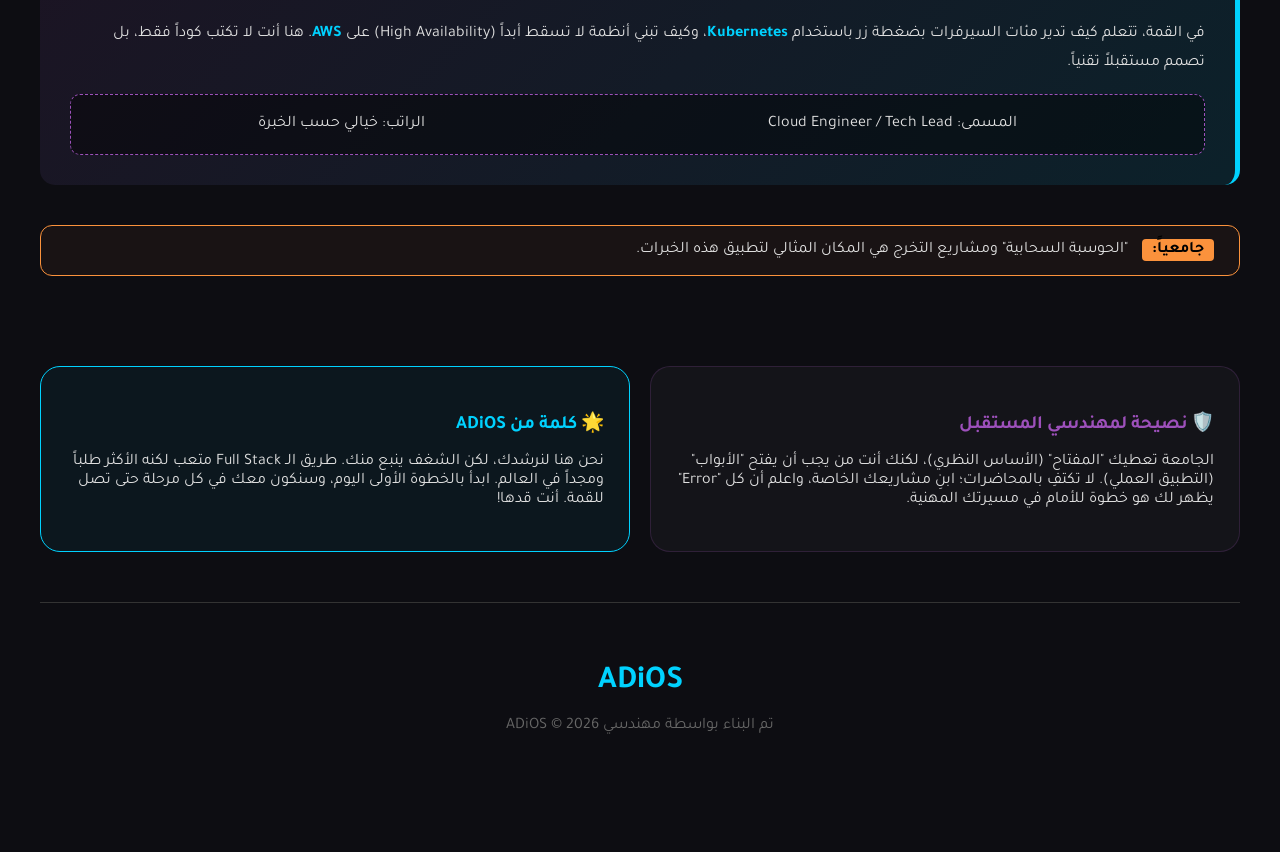
<file: fullstack_dev_roadmap.html>
<!DOCTYPE html>
<html lang="ar" dir="rtl">
<head>
    <meta charset="UTF-8">
    <title>ADiOS - خارطة طريق الاحتراف الكاملة</title>
    <link rel="stylesheet" href="style.css">
    <style>
        :root {
            --bg-dark: #0f1117;
            --fe-color: #60a5fa;
            --be-color: #a78bfa;
            --do-color: #f472b6;
            --accent-orange: #fb923c;
            --neon-blue: #00d2ff;
        }

        .roadmap-page { padding: 40px 20px; max-width: 1200px; margin: auto; }
        
        .btn-back {
            background: rgba(255, 255, 255, 0.05); color: #fff;
            border: 1px solid var(--neon-blue); padding: 10px 20px;
            border-radius: 8px; text-decoration: none; display: inline-flex;
            align-items: center; gap: 8px; transition: 0.3s; margin-bottom: 30px;
        }

        .roadmap-grid { display: grid; grid-template-columns: 1fr 1fr 1fr; gap: 20px; }
        .column {
            background: rgba(255, 255, 255, 0.02); border: 1px solid rgba(255, 255, 255, 0.05);
            border-radius: 15px; padding: 20px; display: flex; flex-direction: column; gap: 10px;
        }
        .column-header { text-align: center; font-weight: bold; padding-bottom: 15px; border-bottom: 2px solid; }
        .fe-h { color: var(--fe-color); border-color: var(--fe-color); }
        .be-h { color: var(--be-color); border-color: var(--be-color); }
        .do-h { color: var(--do-color); border-color: var(--do-color); }

        .tech-item {
            background: rgba(255, 255, 255, 0.05); padding: 10px; border-radius: 8px;
            text-align: center; font-size: 0.85rem; border: 1px solid transparent;
        }

        .explanation-box {
            grid-column: 1 / span 3;
            background: linear-gradient(135deg, rgba(157, 80, 187, 0.1), rgba(0, 210, 255, 0.1));
            border-right: 5px solid var(--neon-blue);
            padding: 30px; border-radius: 15px; margin: 20px 0; line-height: 1.8;
        }
        .explanation-box h3 { color: var(--neon-blue); margin-bottom: 10px; }
        .explanation-box b { color: var(--neon-blue); }

        .uni-subjects-box {
            grid-column: 1 / span 3; background: rgba(251, 146, 60, 0.05);
            border: 1px solid var(--accent-orange); padding: 15px 25px;
            border-radius: 12px; margin-bottom: 40px;
        }
        .uni-tag { background: var(--accent-orange); color: #000; padding: 3px 10px; border-radius: 4px; font-weight: bold; margin-left: 10px; }

        .job-card {
            background: rgba(0, 0, 0, 0.4); padding: 15px; border-radius: 10px;
            margin-top: 15px; border: 1px dashed var(--neon-purple); display: flex; justify-content: space-around;
        }

        .footer-card { background: rgba(255,255,255,0.03); padding: 25px; border-radius: 20px; border: 1px solid rgba(157, 80, 187, 0.2); }
        .footer-grid { display: grid; grid-template-columns: 1fr 1fr; gap: 20px; margin-top: 50px; }

        .site-footer { text-align: center; padding: 60px; border-top: 1px solid #333; margin-top: 50px; }
        .footer-logo { font-size: 2rem; color: var(--neon-blue); font-weight: bold; margin-bottom: 10px; display: block; }

        @media (max-width: 900px) { .roadmap-grid, .footer-grid { grid-template-columns: 1fr; } .explanation-box, .uni-subjects-box { grid-column: 1; } }
    </style>
</head>
<body>

    <header>
        <div class="logo"><a href="index.html" style="text-decoration: none; color: inherit;">ADiOS</a></div>
        <nav>
            <ul>
                <li><a href="index.html">الرئيسية</a></li>
                <li><a href="quiz.html">الاختبار</a></li>
                <li><a href="masar.html">المسار</a></li>
                <li><a href="student.html">الخريجون</a></li>
            </ul>
        </nav>
            <div id="authArea">
        <div id="authArea">
    <button class="login-card" onclick="location.href='login.html'">تسجيل الدخول</button>
</div>
    </div>
    </header>

    <div class="roadmap-page">
        <a href="masar.html" class="btn-back">🔙 العودة للمسارات</a>
        <h1 style="text-align: center; color: var(--neon-blue); margin-bottom: 50px;">خارطة طريق الـ Full Stack المترابطة (5 مراحل)</h1>

        <div class="roadmap-grid">
            <div class="column"><div class="column-header fe-h">FRONTEND (التطوير) </div><div class="tech-item">HTML5 / CSS3</div><div class="tech-item">JS DOM الأساسي</div></div>
            <div class="column"><div class="column-header be-h">BACKEND (المنطق) </div><div class="tech-item">Node.js</div><div class="tech-item">NPM Packages</div></div>
            <div class="column"><div class="column-header do-h">DevOps (الإدارة)</div><div class="tech-item">Git & GitHub</div></div>
            <div class="explanation-box">
                <h3>🛠️ المرحلة 1: "بناء الهيكل والروح"</h3>
                <p>هنا تبدأ رحلتك. تتعلم كيف تبني <b>الهيكل (HTML)</b>، وتضيف <b>الألوان (CSS)</b>، ثم تجعل الموقع "يفكر" باستخدام <b>JavaScript</b>. تعلمك لهذه الأدوات يجعلك قادراً على صنع صفحات بسيطة تتفاعل مع المستخدم.</p>
                <p><b>ليش تكمل؟</b> لأنك لحد الآن تصنع صفحات "جامدة" لا تحفظ أي بيانات. للانتقال من "هاوي" إلى "محترف"، يجب أن تتعلم كيف تخزن المعلومات.</p>
                <div class="job-card"><span>المسمى: Junior Web Dev</span><span>الراتب: $600</span></div>
            </div>
            <div class="uni-subjects-box"><span class="uni-tag">جامعياً:</span> ركز في "مبادئ البرمجة" و "تصميم الويب". هنا تطبق ما تدرسه في المختبرات فعلياً.</div>
        </div>

        <div class="roadmap-grid">
            <div class="column"><div class="column-header fe-h ">FRONTEND (التطوير)  </div><div class="tech-item">React.js</div><div class="tech-item">Hooks & State</div></div>
            <div class="column"><div class="column-header be-h">BACKEND (قواعد البيانات) </div><div class="tech-item">SQL (PostgreSQL)</div><div class="tech-item">NoSQL (MongoDB)</div></div>
            <div class="column"><div class="column-header do-h">DevOps (الخوادم)</div><div class="tech-item">Express.js API</div></div>
            <div class="explanation-box">
                <h3>💾 المرحلة 2: "الذاكرة والذكاء"</h3>
                <p>في هذه المرحلة، موقعك سيمتلك "ذاكرة". ستتعلم <b>قواعد البيانات</b> لحفظ حسابات المستخدمين. وستستخدم <b>React</b> لبناء واجهات احترافية وسريعة جداً مثل فيسبوك وتويتر.</p>
                <p><b>ليش تكمل؟</b> صرت تبني أنظمة، لكن كيف ستنشرها للعالم؟ وكيف ستحميها من الهكر؟ المرحلة القادمة هي "النشر والأمان".</p>
                <div class="job-card"><span>المسمى: Full Stack Dev</span><span>الراتب: $1200</span></div>
            </div>
            <div class="uni-subjects-box"><span class="uni-tag">جامعياً:</span> مادة "قواعد البيانات" هي كنزك هنا. أيضاً مادة "هندسة البرمجيات" لتنظيم كودك.</div>
        </div>

        <div class="roadmap-grid">
            <div class="column"><div class="column-header fe-h">FRONTEND (الأداء) </div><div class="tech-item">Next.js</div><div class="tech-item">Server Side Rendering</div></div>
            <div class="column"><div class="column-header be-h">BACKEND (الأمان) </div><div class="tech-item">JWT Auth</div><div class="tech-item">OAuth (Google/FB)</div></div>
            <div class="column"><div class="column-header do-h">DevOps (النشر)</div><div class="tech-item">Docker</div><div class="tech-item">Vercel / AWS</div></div>
            <div class="explanation-box">
                <h3>🚀 المرحلة 3: "الخروج للعالم"</h3>
                <p>هنا تتعلم كيف ترفع موقعك على الإنترنت (Deployment) باستخدام <b>Docker</b> لضمان عمله في كل مكان. كما ستتعلم نظام <b>JWT</b> لتأمين دخول المستخدمين وحماية بياناتهم من السرقة.</p>
                <p><b>ليش تكمل؟</b> أنت الآن مبرمج رائع، لكنك لست "مهندس أنظمة" بعد. الأنظمة الضخمة تحتاج لتوزيع أحمال وتعامل مع ملايين الزوار.</p>
                <div class="job-card"><span>المسمى: Senior Full Stack</span><span>الراتب: $2500+</span></div>
            </div>
            <div class="uni-subjects-box"><span class="uni-tag">جامعياً:</span> ركز في "أمن البيانات" و "نظم التشغيل". ستحتاجهم لفهم كيف يعمل السيرفر.</div>
        </div>

        <div class="roadmap-grid">
            <div class="column"><div class="column-header fe-h">FRONTEND (التوسع) </div><div class="tech-item">TypeScript</div><div class="tech-item">Micro-Frontends</div></div>
            <div class="column"><div class="column-header be-h">BACKEND (التوزيع) </div><div class="tech-item">Microservices</div><div class="tech-item">Redis Caching</div></div>
            <div class="column"><div class="column-header do-h">DevOps (الجودة)</div><div class="tech-item">Unit Testing (Jest)</div><div class="tech-item">CI/CD Pipelines</div></div>
            <div class="explanation-box">
                <h3>🏗️ المرحلة 4: "هندسة الأنظمة العملاقة"</h3>
                <p>هنا ننتقل لمستوى الشركات العالمية. ستتعلم <b>TypeScript</b> لمنع الأخطاء قبل وقوعها، و <b>Microservices</b> لتقسيم النظام الضخم لخدمات صغيرة مستقلة، و <b>Redis</b> لتسريع الموقع 10 أضعاف.</p>
                <p><b>ليش تكمل؟</b> هذه آخر خطوة لتصبح "خبيراً" يقود الفرق البرمجية ويصمم حلولاً سحابية معقدة.</p>
                <div class="job-card"><span>المسمى: System Architect</span><span>الراتب: $4000+</span></div>
            </div>
            <div class="uni-subjects-box"><span class="uni-tag">جامعياً:</span> مادة "تحليل وتصميم النظم" و "الخوارزميات" هي الأساس في هذه المرحلة.</div>
        </div>

        <div class="roadmap-grid">
            <div class="column"><div class="column-header fe-h">مستقبل</div><div class="tech-item">PWA</div><div class="tech-item">WebAssembly</div></div>
            <div class="column"><div class="column-header be-h">سحابة</div><div class="tech-item">AWS / Azure / GCP</div><div class="tech-item">Serverless Functions</div></div>
            <div class="column"><div class="column-header do-h">أوركسترا</div><div class="tech-item">Kubernetes</div><div class="tech-item">Terraform</div></div>
            <div class="explanation-box">
                <h3>☁️ المرحلة 5: "مهندس السحابة والخبير"</h3>
                <p>في القمة، تتعلم كيف تدير مئات السيرفرات بضغطة زر باستخدام <b>Kubernetes</b>، وكيف تبني أنظمة لا تسقط أبداً (High Availability) على <b>AWS</b>. هنا أنت لا تكتب كوداً فقط، بل تصمم مستقبلاً تقنياً.</p>
                <div class="job-card"><span>المسمى: Cloud Engineer / Tech Lead</span><span>الراتب: خيالي حسب الخبرة</span></div>
            </div>
            <div class="uni-subjects-box"><span class="uni-tag">جامعياً:</span> "الحوسبة السحابية" ومشاريع التخرج هي المكان المثالي لتطبيق هذه الخبرات.</div>
        </div>

        <div class="footer-grid">
            <div class="footer-card">
                <h3 style="color: var(--neon-purple); margin-bottom:10px;">🛡️ نصيحة لمهندسي المستقبل</h3>
                <p>الجامعة تعطيك "المفتاح" (الأساس النظري)، لكنك أنت من يجب أن يفتح "الأبواب" (التطبيق العملي). لا تكتفِ بالمحاضرات؛ ابنِ مشاريعك الخاصة، واعلم أن كل "Error" يظهر لك هو خطوة للأمام في مسيرتك المهنية.</p>
            </div>
            <div class="footer-card" style="border-color: var(--neon-blue); background: rgba(0, 210, 255, 0.05);">
                <h3 style="color: var(--neon-blue); margin-bottom:10px;">🌟 كلمة من ADiOS</h3>
                <p>نحن هنا لنرشدك، لكن الشغف ينبع منك. طريق الـ Full Stack متعب لكنه الأكثر طلباً ومجداً في العالم. ابدأ بالخطوة الأولى اليوم، وسنكون معك في كل مرحلة حتى تصل للقمة. أنت قدها!</p>
            </div>
        </div>

        <footer class="site-footer">
            <span class="footer-logo">ADiOS</span>
            <p style="color: #666;">تم البناء بواسطة مهندسي ADiOS &copy; 2026</p>
        </footer>
    </div>
    

    <script src="script.js"></script>
</body>
</html>
</file>
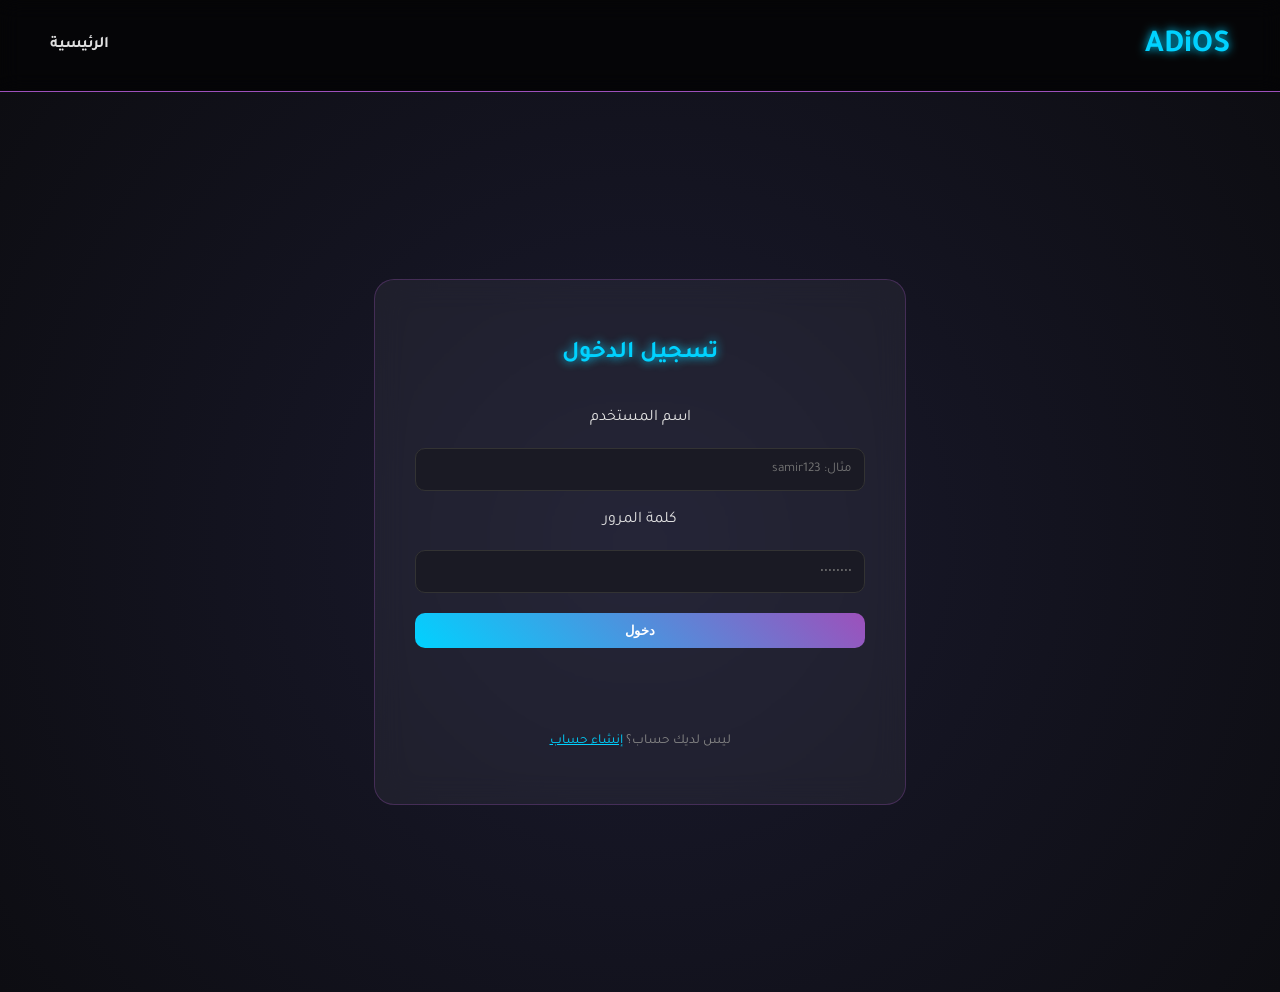
<file: login.html>
<!DOCTYPE html>
<html lang="ar">
<head>
    <meta charset="UTF-8">
    <title>تسجيل الدخول</title>
    <link rel="stylesheet" href="style.css">
</head>

<body>

<!-- الهيدر -->
<header>
    <div class="logo"><a href="index.html">ADiOS</a></div>
<nav>
    <ul>
        <li><a href="index.html">الرئيسية</a></li>
    </ul>
</nav>
</header>

<!-- صفحة تسجيل الدخول -->
<div class="auth-container">
    <div class="auth-box">

        <h2 class="neon-text-blue">تسجيل الدخول</h2>

        <!-- اسم المستخدم -->
        <label>اسم المستخدم</label>
        <input id="username" class="search-input" placeholder="مثال: samir123">

        <!-- كلمة المرور -->
        <label>كلمة المرور</label>
        <input id="password" type="password" class="search-input" placeholder="••••••••">

        <button class="search-btn w-100" onclick="login()">دخول</button>

        <p id="msg"></p>

        <p class="auth-switch">ليس لديك حساب؟ <span onclick="goRegister()">إنشاء حساب</span></p>
    </div>
</div>

<script>
function goRegister() {
    window.location.href = "register.html";
}

async function login() {
    const username = document.getElementById("username").value;
    const password = document.getElementById("password").value;
    const msg = document.getElementById("msg");

    try {
        const response = await fetch("https://adiosrailway-production.up.railway.app/api/auth/login", {
            method: "POST",
            headers: { "Content-Type": "application/json" },
            body: JSON.stringify({ username, password })
        });

        const data = await response.json();

        if (data.status === "success") {
            // تخزين التوكن
            localStorage.setItem("token", data.token);
            
            msg.style.color = "#00ffcc";
            msg.innerText = "تم تسجيل الدخول! جاري التحويل...";

            // التحويل المباشر
            console.log("نجح الدخول، يتم التحويل الآن إلى profile.html");
            window.location.href = "profile.html"; 
            
        } else {
            msg.style.color = "#ff3b3b";
            msg.innerText = data.message || "خطأ في الدخول";
        }
    } catch (err) {
        console.error("Fetch Error:", err);
        msg.innerText = "تعذر الاتصال بالسيرفر";
    }
}



</script>

    <script src="script.js"></script>


</body>
</html>
</file>
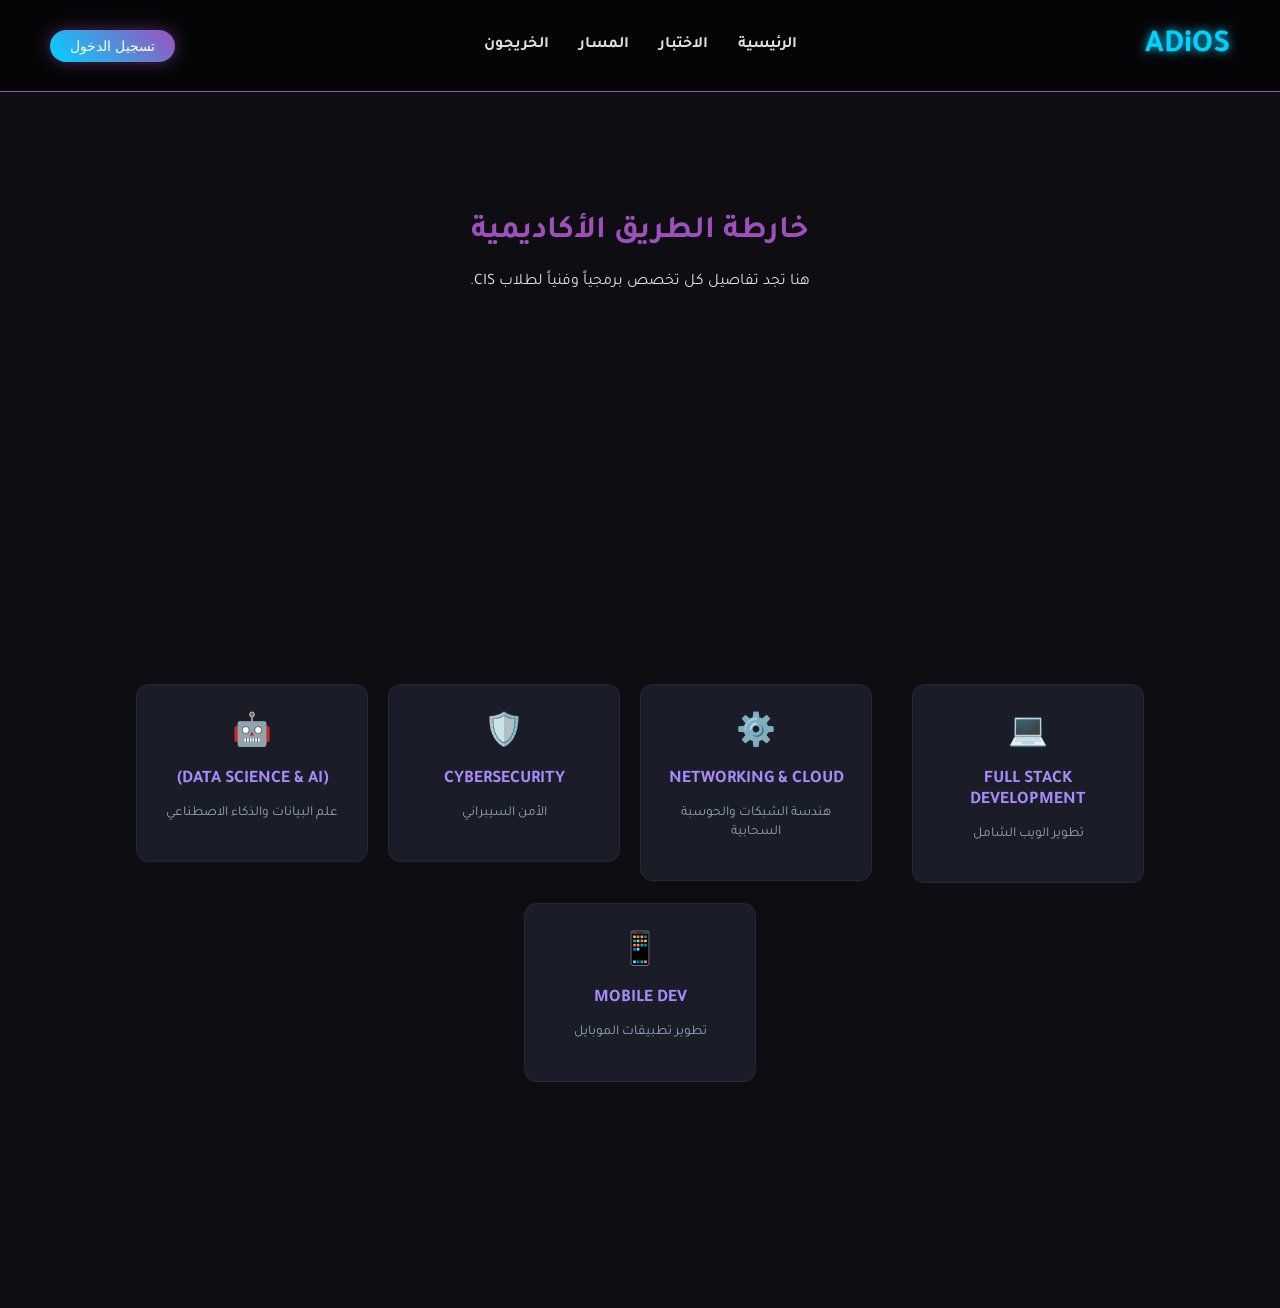
<file: masar.html>
<!DOCTYPE html>
<html lang="ar">
<head>
    <meta charset="UTF-8">
    <title>ADiOS - المسار</title>
    <link rel="stylesheet" href="style.css">
</head>
<body>
    <header>
        <div class="logo"><a href="index.html" style="text-decoration: none; color: inherit;">ADiOS</a></div>
        <nav>
            <ul>
                <li><a href="index.html">الرئيسية</a></li>
                <li><a href="quiz.html">الاختبار</a></li>
                <li><a href="masar.html">المسار</a></li>
                <li><a href="student.html">الخريجون</a></li>
            </ul>
        </nav>
            <div id="authArea">
            <button class="login-card" onclick="location.href='login.html'">تسجيل الدخول</button>
        </div>  </header>

    <div class="page-content">
        <h1 style="color: var(--neon-purple);">خارطة الطريق الأكاديمية</h1>
        <p>هنا تجد تفاصيل كل تخصص برمجياً وفنياً لطلاب CIS.</p>
    </div>

<div class="main-wrapper">
        <div class="cards-container">
            <div class="card-item">
                <a href="fullstack_dev_roadmap.html" class="card-link">
                <span class="card-icon">💻</span>
                <h3 class="card-title">full stack development</h3>
                <p class="card-desc">تطوير الويب الشامل</p>
            </div>
</a>
  <a href="networking_cloud_roadmap.html" class="card-link">
            <div class="card-item">
                <span class="card-icon">⚙️</span>
                <h3 class="card-title">networking & cloud</h3>
                <p class="card-desc">هندسة الشبكات والحوسبة السحابية</p>
            </div>
</a>
<a href="cybersecurity_roadmap.html" class="card-link">
            <div class="card-item">
                <span class="card-icon">🛡️</span>
                <h3 class="card-title">cybersecurity</h3>
                <p class="card-desc">الأمن السيبراني</p>
            </div>
</a>
<a href="ai_engineer_roadmap.html" class="card-link">
            <div class="card-item">
                <span class="card-icon">🤖</span>
                <h3 class="card-title">(Data Science & AI)</h3>
                <p class="card-desc">علم البيانات والذكاء الاصطناعي </p>
            </div>
</a>
<a href="mobile_dev_roadmap.html" class="card-link">
            <div class="card-item">
                <span class="card-icon">📱</span>
                <h3 class="card-title">Mobile Dev</h3>
                <p class="card-desc">تطوير تطبيقات الموبايل</p>
           
            </div>
            </a>
        </div>
    </div>


<script src="script.js"></script>

</body>
</html>
</file>
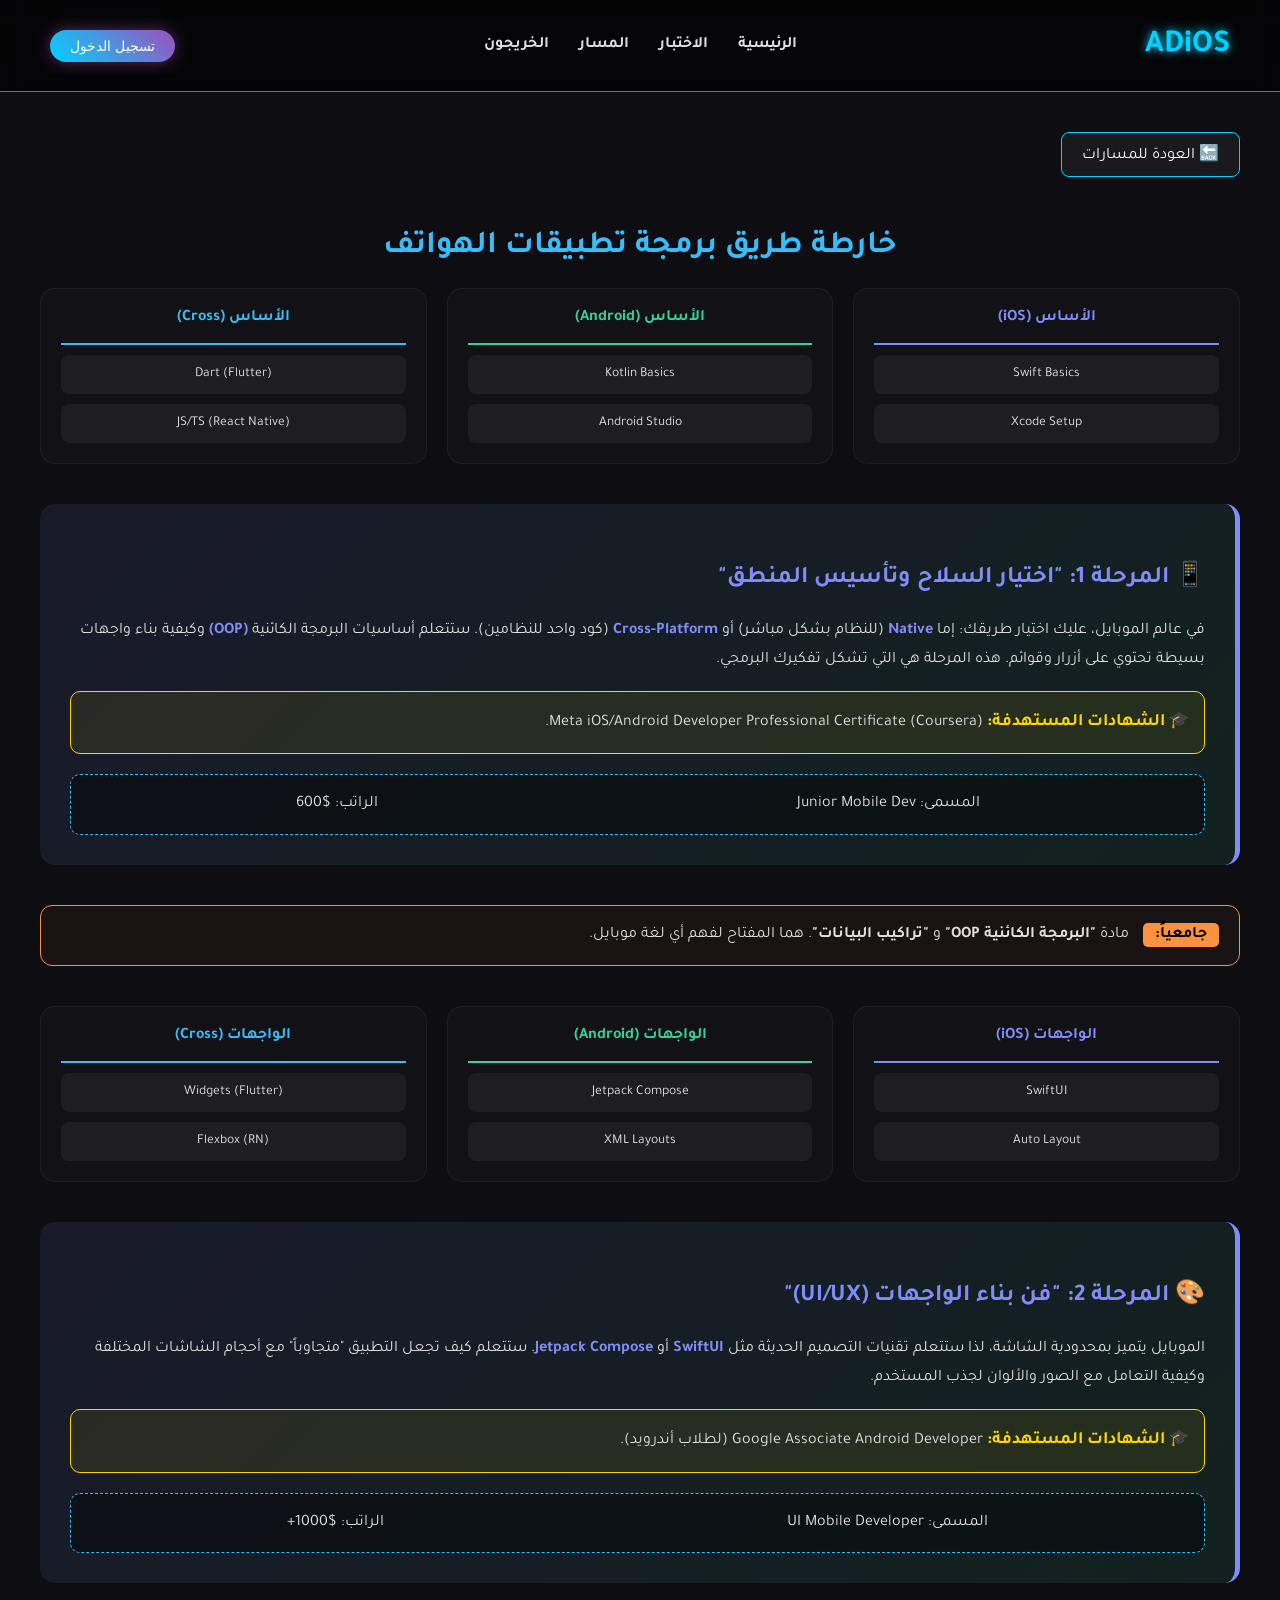
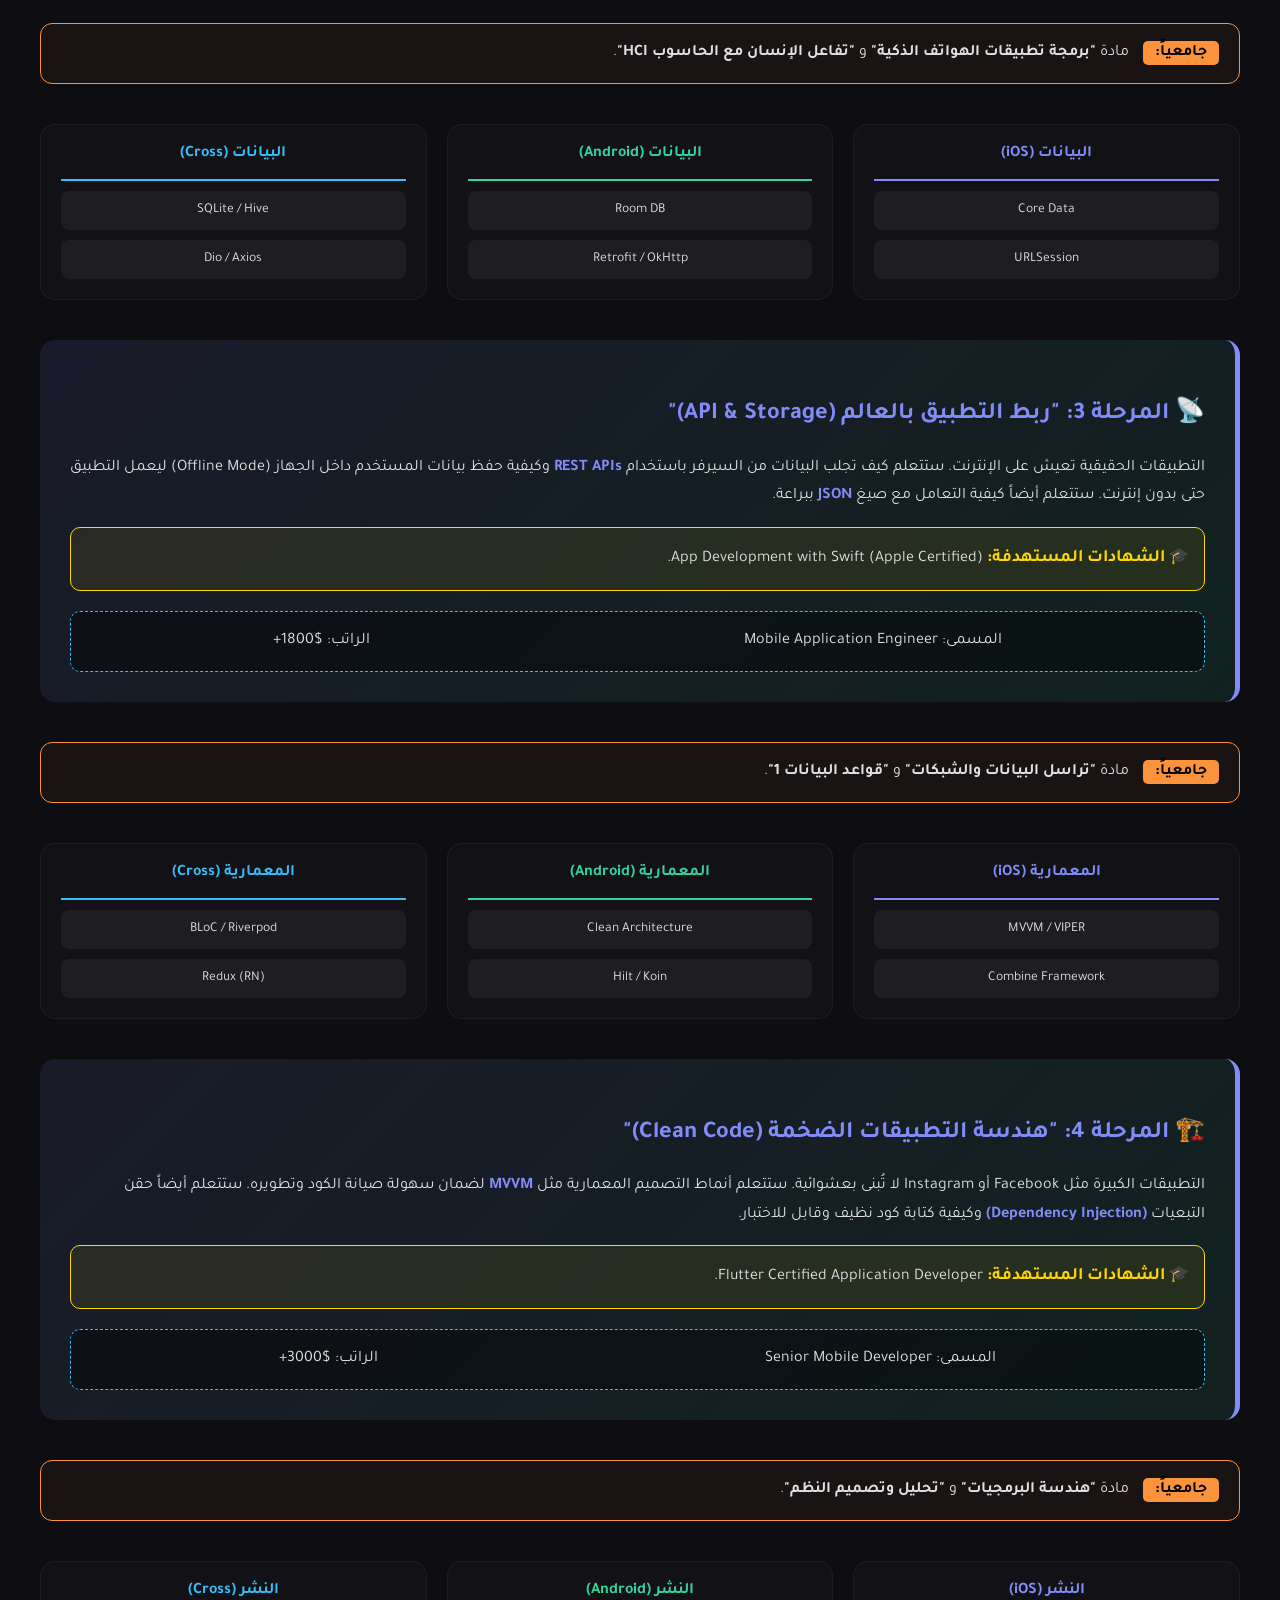
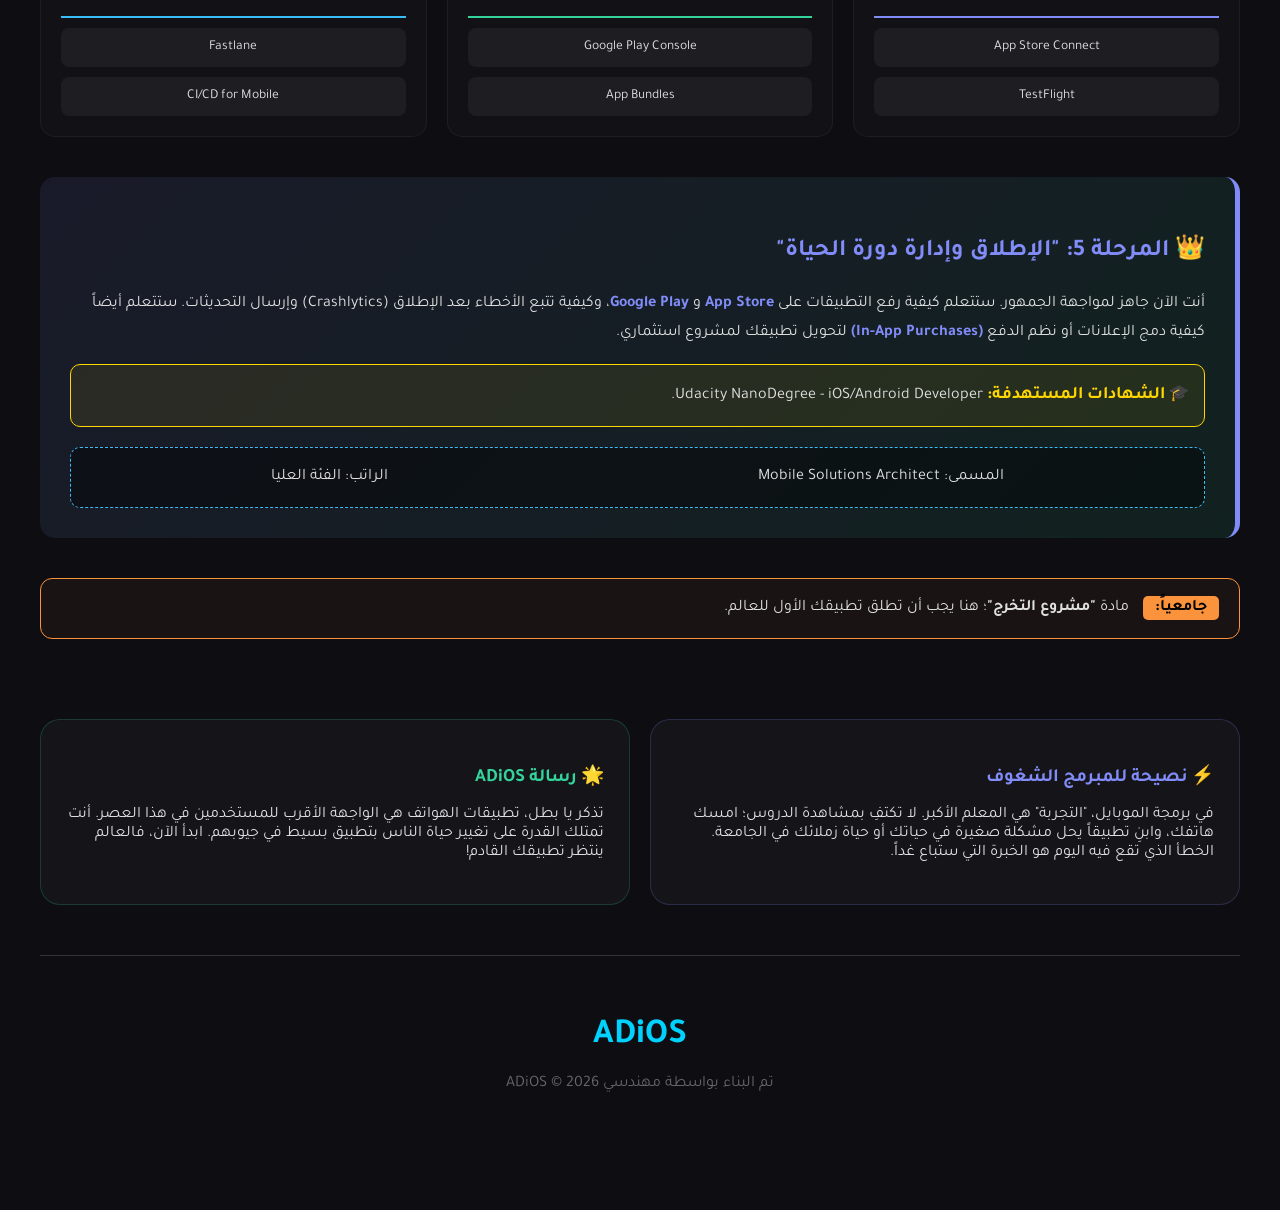
<file: mobile_dev_roadmap.html>
<!DOCTYPE html>
<html lang="ar" dir="rtl">
<head>
    <meta charset="UTF-8">
    <title>ADiOS - خارطة طريق برمجة التطبيقات الشاملة</title>
    <link rel="stylesheet" href="style.css">
    <style>
        :root {
            --bg-dark: #0f1117;
            --ios-color: #818cf8;
            --android-color: #34d399;
            --cross-color: #38bdf8;
            --neon-blue: #00d2ff;
            --cert-gold: #ffd700;
        }

        .roadmap-page { padding: 40px 20px; max-width: 1200px; margin: auto; }
        
        .btn-back {
            background: rgba(255, 255, 255, 0.05); color: #fff;
            border: 1px solid var(--neon-blue); padding: 10px 20px;
            border-radius: 8px; text-decoration: none; display: inline-flex;
            align-items: center; gap: 8px; transition: 0.3s; margin-bottom: 30px;
        }
        .btn-back:hover { background: var(--neon-blue); color: #000; box-shadow: 0 0 15px var(--neon-blue); }

        .roadmap-grid { display: grid; grid-template-columns: 1fr 1fr 1fr; gap: 20px; }
        .column {
            background: rgba(255, 255, 255, 0.02); border: 1px solid rgba(255, 255, 255, 0.05);
            border-radius: 15px; padding: 20px; display: flex; flex-direction: column; gap: 10px;
        }
        .column-header { text-align: center; font-weight: bold; padding-bottom: 15px; border-bottom: 2px solid; }
        .ios-h { color: var(--ios-color); border-color: var(--ios-color); }
        .and-h { color: var(--android-color); border-color: var(--android-color); }
        .cross-h { color: var(--cross-color); border-color: var(--cross-color); }

        .tech-item {
            background: rgba(255, 255, 255, 0.05); padding: 10px; border-radius: 8px;
            text-align: center; font-size: 0.85rem; border: 1px solid transparent;
        }

        .explanation-box {
            grid-column: 1 / span 3;
            background: linear-gradient(135deg, rgba(129, 140, 248, 0.1), rgba(52, 211, 153, 0.1));
            border-right: 5px solid var(--ios-color);
            padding: 30px; border-radius: 15px; margin: 20px 0; line-height: 1.8;
        }
        .explanation-box h3 { color: var(--ios-color); margin-bottom: 15px; font-size: 1.5rem; }
        .explanation-box b { color: var(--ios-color); }

        .cert-box {
            background: rgba(255, 215, 0, 0.08); border: 1px solid var(--cert-gold);
            padding: 15px; border-radius: 10px; margin-top: 15px;
        }
        .cert-box b { color: var(--cert-gold); font-size: 1.1rem; }

        .uni-subjects-box {
            grid-column: 1 / span 3; background: rgba(251, 146, 60, 0.05);
            border: 1px solid #fb923c; padding: 20px;
            border-radius: 12px; margin-bottom: 40px;
        }
        .uni-tag { background: #fb923c; color: #000; padding: 4px 12px; border-radius: 5px; font-weight: bold; margin-left: 10px; }

        .job-card {
            background: rgba(0, 0, 0, 0.4); padding: 15px; border-radius: 10px;
            margin-top: 20px; border: 1px dashed var(--cross-color); display: flex; justify-content: space-around;
        }

        .site-footer { text-align: center; padding: 60px; border-top: 1px solid #333; margin-top: 50px; }
        .footer-logo { font-size: 2.2rem; color: var(--neon-blue); font-weight: bold; display: block; }

        @media (max-width: 900px) { .roadmap-grid { grid-template-columns: 1fr; } .explanation-box, .uni-subjects-box { grid-column: 1; } }
    </style>
</head>
<body>

    <header>
        <div class="logo"><a href="index.html" style="text-decoration: none; color: inherit;">ADiOS</a></div>
        <nav>
            <ul>
                <li><a href="index.html">الرئيسية</a></li>
                <li><a href="quiz.html">الاختبار</a></li>
                <li><a href="masar.html">المسار</a></li>
                <li><a href="student.html">الخريجون</a></li>
            </ul>
        </nav>
                <div id="authArea">
            <button class="login-card" onclick="location.href='login.html'">تسجيل الدخول</button>
        </div>    </header>

    <div class="roadmap-page">
        <a href="masar.html" class="btn-back">🔙 العودة للمسارات</a>
        <h1 style="text-align: center; color: var(--cross-color);">خارطة طريق برمجة تطبيقات الهواتف</h1>

        <div class="roadmap-grid">
            <div class="column"><div class="column-header ios-h">الأساس (iOS)</div><div class="tech-item">Swift Basics</div><div class="tech-item">Xcode Setup</div></div>
            <div class="column"><div class="column-header and-h">الأساس (Android)</div><div class="tech-item">Kotlin Basics</div><div class="tech-item">Android Studio</div></div>
            <div class="column"><div class="column-header cross-h">الأساس (Cross)</div><div class="tech-item">Dart (Flutter)</div><div class="tech-item">JS/TS (React Native)</div></div>
            <div class="explanation-box">
                <h3>📱 المرحلة 1: "اختيار السلاح وتأسيس المنطق"</h3>
                <p>في عالم الموبايل، عليك اختيار طريقك: إما <b>Native</b> (للنظام بشكل مباشر) أو <b>Cross-Platform</b> (كود واحد للنظامين). ستتعلم أساسيات البرمجة الكائنية <b>(OOP)</b> وكيفية بناء واجهات بسيطة تحتوي على أزرار وقوائم. هذه المرحلة هي التي تشكل تفكيرك البرمجي.</p>
                <div class="cert-box">🎓 <b>الشهادات المستهدفة:</b> Meta iOS/Android Developer Professional Certificate (Coursera).</div>
                <div class="job-card"><span>المسمى: Junior Mobile Dev</span><span>الراتب: $600</span></div>
            </div>
            <div class="uni-subjects-box"><span class="uni-tag">جامعياً:</span> مادة <b>"البرمجة الكائنية OOP"</b> و <b>"تراكيب البيانات"</b>. هما المفتاح لفهم أي لغة موبايل.</div>
        </div>

        <div class="roadmap-grid">
            <div class="column"><div class="column-header ios-h">الواجهات (iOS)</div><div class="tech-item">SwiftUI</div><div class="tech-item">Auto Layout</div></div>
            <div class="column"><div class="column-header and-h">الواجهات (Android)</div><div class="tech-item">Jetpack Compose</div><div class="tech-item">XML Layouts</div></div>
            <div class="column"><div class="column-header cross-h">الواجهات (Cross)</div><div class="tech-item">Widgets (Flutter)</div><div class="tech-item">Flexbox (RN)</div></div>
            <div class="explanation-box">
                <h3>🎨 المرحلة 2: "فن بناء الواجهات (UI/UX)"</h3>
                <p>الموبايل يتميز بمحدودية الشاشة، لذا ستتعلم تقنيات التصميم الحديثة مثل <b>SwiftUI</b> أو <b>Jetpack Compose</b>. ستتعلم كيف تجعل التطبيق "متجاوباً" مع أحجام الشاشات المختلفة وكيفية التعامل مع الصور والألوان لجذب المستخدم.</p>
                <div class="cert-box">🎓 <b>الشهادات المستهدفة:</b> Google Associate Android Developer (لطلاب أندرويد).</div>
                <div class="job-card"><span>المسمى: UI Mobile Developer</span><span>الراتب: $1000+</span></div>
            </div>
            <div class="uni-subjects-box"><span class="uni-tag">جامعياً:</span> مادة <b>"برمجة تطبيقات الهواتف الذكية"</b> و <b>"تفاعل الإنسان مع الحاسوب HCI"</b>.</div>
        </div>

        <div class="roadmap-grid">
            <div class="column"><div class="column-header ios-h">البيانات (iOS)</div><div class="tech-item">Core Data</div><div class="tech-item">URLSession</div></div>
            <div class="column"><div class="column-header and-h">البيانات (Android)</div><div class="tech-item">Room DB</div><div class="tech-item">Retrofit / OkHttp</div></div>
            <div class="column"><div class="column-header cross-h">البيانات (Cross)</div><div class="tech-item">SQLite / Hive</div><div class="tech-item">Dio / Axios</div></div>
            <div class="explanation-box">
                <h3>📡 المرحلة 3: "ربط التطبيق بالعالم (API & Storage)"</h3>
                <p>التطبيقات الحقيقية تعيش على الإنترنت. ستتعلم كيف تجلب البيانات من السيرفر باستخدام <b>REST APIs</b> وكيفية حفظ بيانات المستخدم داخل الجهاز (Offline Mode) ليعمل التطبيق حتى بدون إنترنت. ستتعلم أيضاً كيفية التعامل مع صيغ <b>JSON</b> ببراعة.</p>
                <div class="cert-box">🎓 <b>الشهادات المستهدفة:</b> App Development with Swift (Apple Certified).</div>
                <div class="job-card"><span>المسمى: Mobile Application Engineer</span><span>الراتب: $1800+</span></div>
            </div>
            <div class="uni-subjects-box"><span class="uni-tag">جامعياً:</span> مادة <b>"تراسل البيانات والشبكات"</b> و <b>"قواعد البيانات 1"</b>.</div>
        </div>

        <div class="roadmap-grid">
            <div class="column"><div class="column-header ios-h">المعمارية (iOS)</div><div class="tech-item">MVVM / VIPER</div><div class="tech-item">Combine Framework</div></div>
            <div class="column"><div class="column-header and-h">المعمارية (Android)</div><div class="tech-item">Clean Architecture</div><div class="tech-item">Hilt / Koin</div></div>
            <div class="column"><div class="column-header cross-h">المعمارية (Cross)</div><div class="tech-item">BLoC / Riverpod</div><div class="tech-item">Redux (RN)</div></div>
            <div class="explanation-box">
                <h3>🏗️ المرحلة 4: "هندسة التطبيقات الضخمة (Clean Code)"</h3>
                <p>التطبيقات الكبيرة مثل Facebook أو Instagram لا تُبنى بعشوائية. ستتعلم أنماط التصميم المعمارية مثل <b>MVVM</b> لضمان سهولة صيانة الكود وتطويره. ستتعلم أيضاً حقن التبعيات <b>(Dependency Injection)</b> وكيفية كتابة كود نظيف وقابل للاختبار.</p>
                <div class="cert-box">🎓 <b>الشهادات المستهدفة:</b> Flutter Certified Application Developer.</div>
                <div class="job-card"><span>المسمى: Senior Mobile Developer</span><span>الراتب: $3000+</span></div>
            </div>
            <div class="uni-subjects-box"><span class="uni-tag">جامعياً:</span> مادة <b>"هندسة البرمجيات"</b> و <b>"تحليل وتصميم النظم"</b>.</div>
        </div>

        <div class="roadmap-grid">
            <div class="column"><div class="column-header ios-h">النشر (iOS)</div><div class="tech-item">App Store Connect</div><div class="tech-item">TestFlight</div></div>
            <div class="column"><div class="column-header and-h">النشر (Android)</div><div class="tech-item">Google Play Console</div><div class="tech-item">App Bundles</div></div>
            <div class="column"><div class="column-header cross-h">النشر (Cross)</div><div class="tech-item">Fastlane</div><div class="tech-item">CI/CD for Mobile</div></div>
            <div class="explanation-box">
                <h3>👑 المرحلة 5: "الإطلاق وإدارة دورة الحياة"</h3>
                <p>أنت الآن جاهز لمواجهة الجمهور. ستتعلم كيفية رفع التطبيقات على <b>App Store</b> و <b>Google Play</b>، وكيفية تتبع الأخطاء بعد الإطلاق (Crashlytics) وإرسال التحديثات. ستتعلم أيضاً كيفية دمج الإعلانات أو نظم الدفع <b>(In-App Purchases)</b> لتحويل تطبيقك لمشروع استثماري.</p>
                <div class="cert-box">🎓 <b>الشهادات المستهدفة:</b> Udacity NanoDegree - iOS/Android Developer.</div>
                <div class="job-card"><span>المسمى: Mobile Solutions Architect</span><span>الراتب: الفئة العليا</span></div>
            </div>
            <div class="uni-subjects-box"><span class="uni-tag">جامعياً:</span> مادة <b>"مشروع التخرج"</b>؛ هنا يجب أن تطلق تطبيقك الأول للعالم.</div>
        </div>

        <div class="footer-grid" style="display: grid; grid-template-columns: 1fr 1fr; gap: 20px; margin-top: 40px;">
            <div class="footer-card" style="background: rgba(255,255,255,0.03); padding: 25px; border-radius: 20px; border: 1px solid rgba(129, 140, 248, 0.2);">
                <h3 style="color: var(--ios-color); margin-bottom:10px;">⚡ نصيحة للمبرمج الشغوف</h3>
                <p>في برمجة الموبايل، "التجربة" هي المعلم الأكبر. لا تكتفِ بمشاهدة الدروس؛ امسك هاتفك، وابنِ تطبيقاً يحل مشكلة صغيرة في حياتك أو حياة زملائك في الجامعة. الخطأ الذي تقع فيه اليوم هو الخبرة التي ستباع غداً.</p>
            </div>
            <div class="footer-card" style="background: rgba(255,255,255,0.03); padding: 25px; border-radius: 20px; border: 1px solid rgba(52, 211, 153, 0.2);">
                <h3 style="color: var(--android-color); margin-bottom:10px;">🌟 رسالة ADiOS</h3>
                <p>تذكر يا بطل، تطبيقات الهواتف هي الواجهة الأقرب للمستخدمين في هذا العصر. أنت تمتلك القدرة على تغيير حياة الناس بتطبيق بسيط في جيوبهم. ابدأ الآن، فالعالم ينتظر تطبيقك القادم!</p>
            </div>
        </div>

        <footer class="site-footer">
            <span class="footer-logo">ADiOS</span>
            <p style="color: #666;">تم البناء بواسطة مهندسي ADiOS &copy; 2026</p>
        </footer>
    </div>

        <script src="script.js"></script>

</body>
</html>
</file>
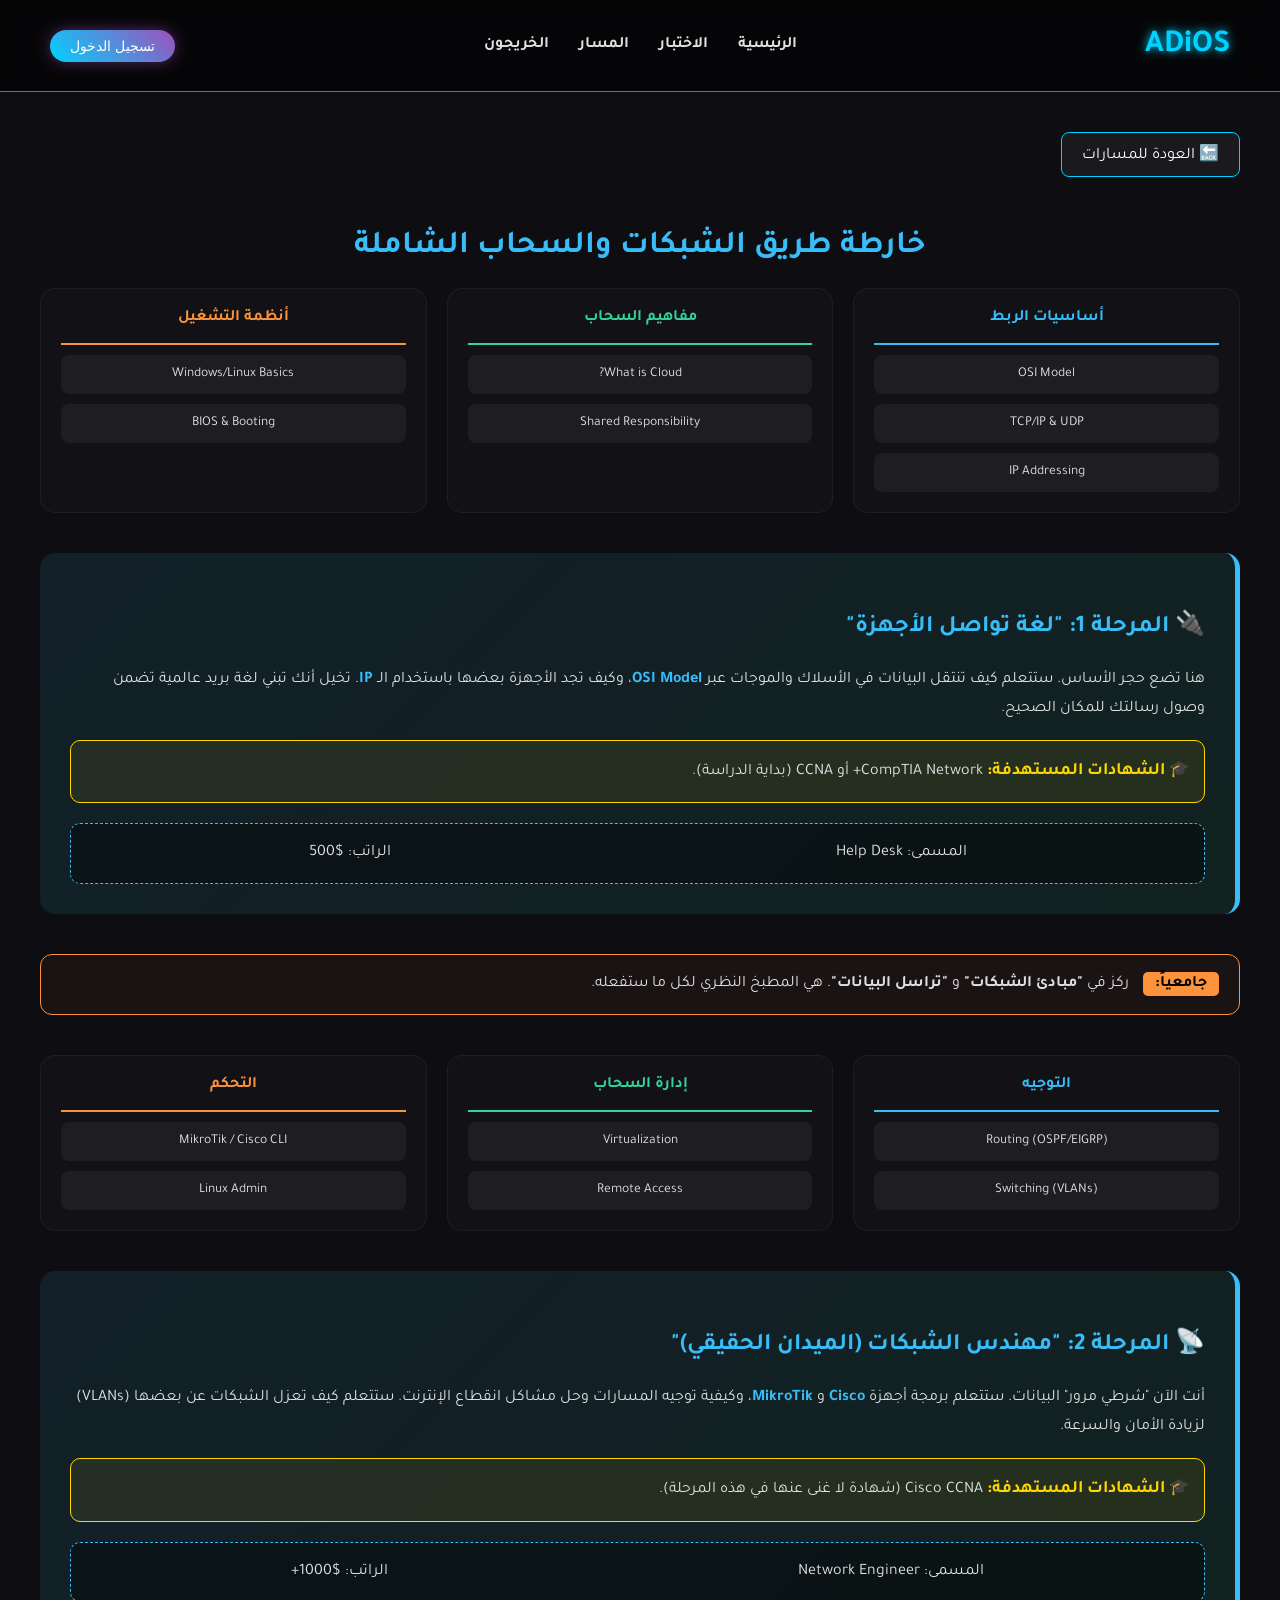
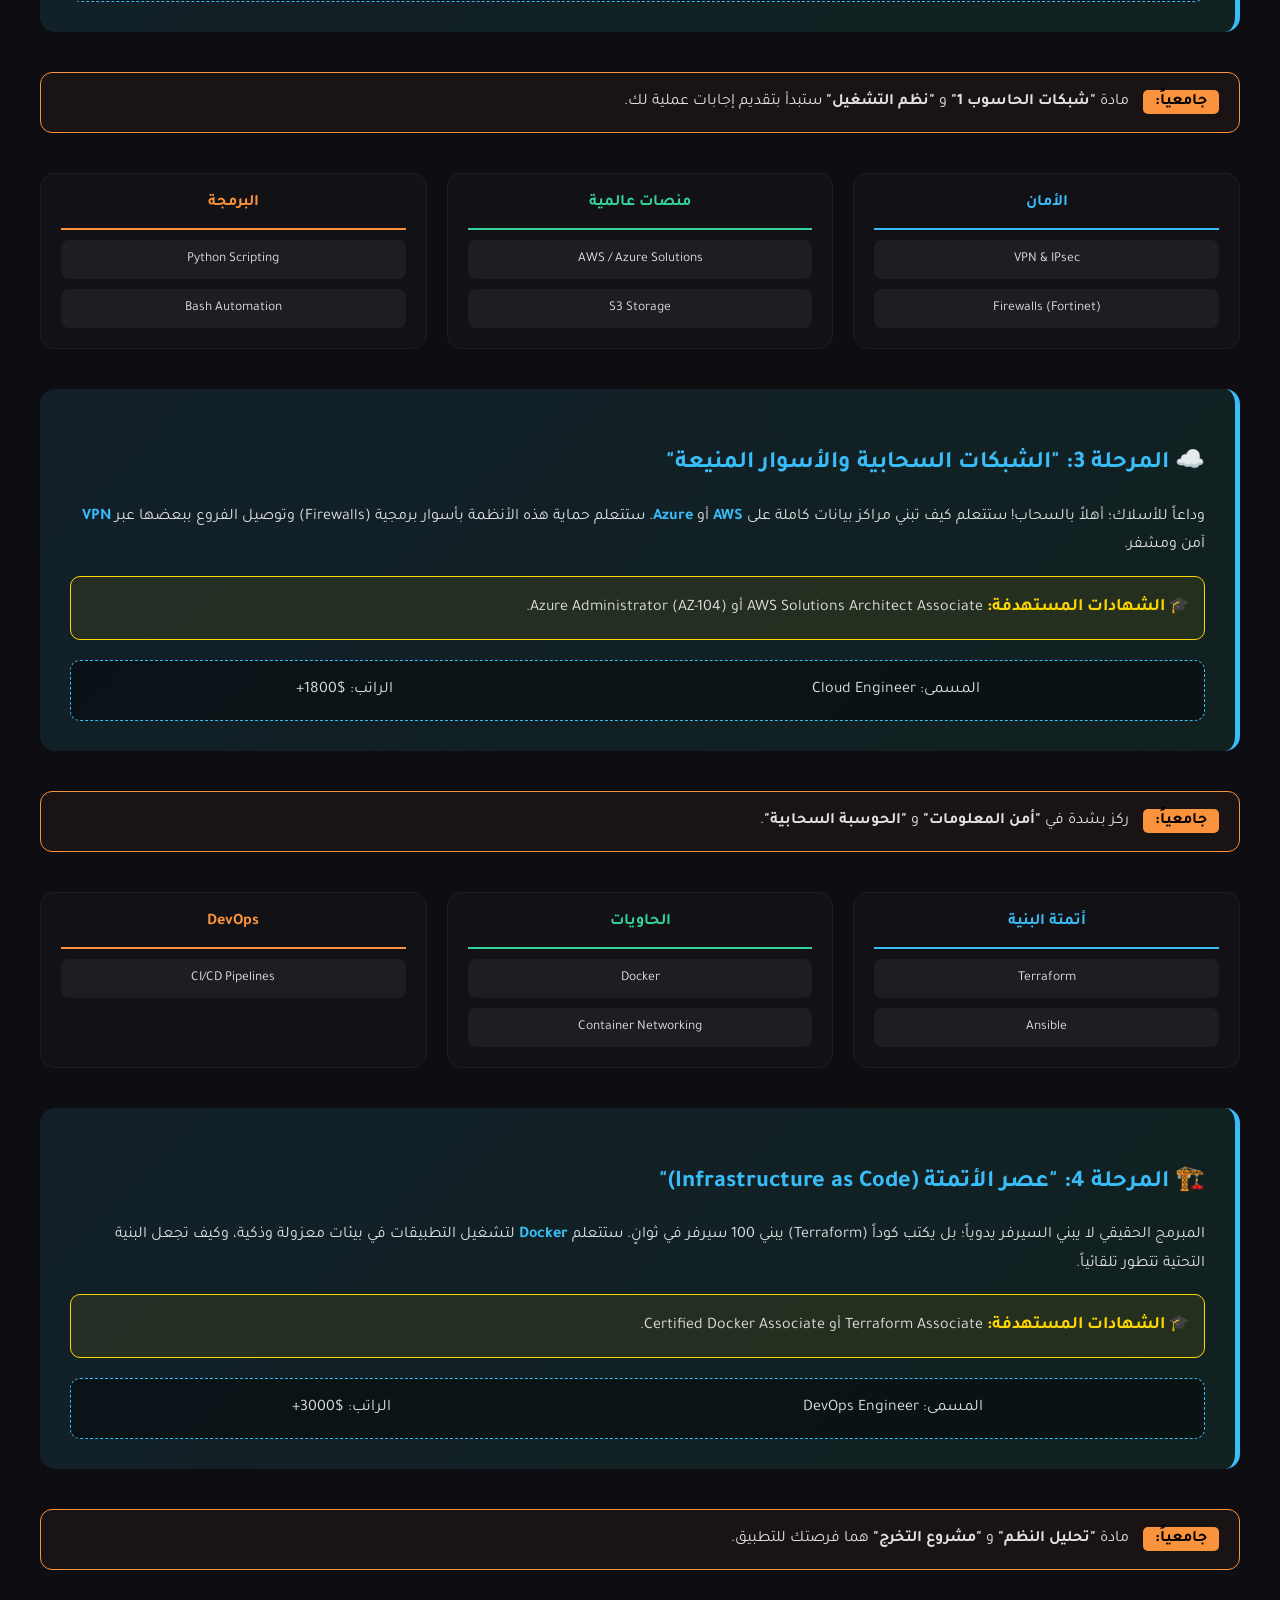
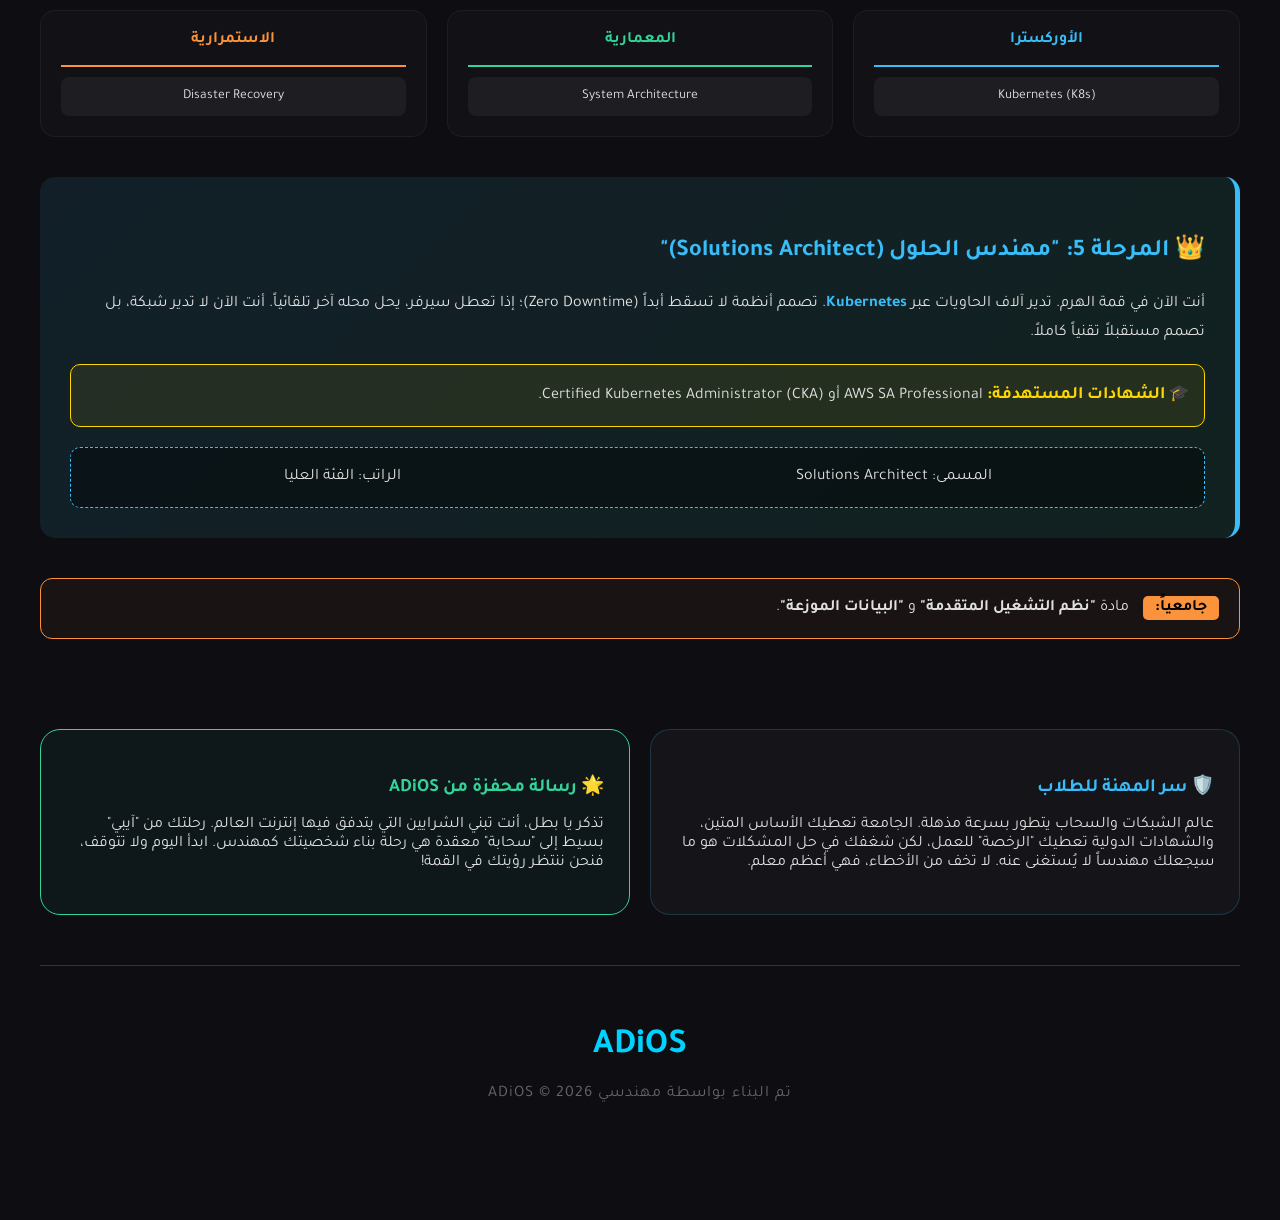
<file: networking_cloud_roadmap.html>
<!DOCTYPE html>
<html lang="ar" dir="rtl">
<head>
    <meta charset="UTF-8">
    <title>ADiOS - خارطة طريق الشبكات والسحاب الكاملة</title>
    <link rel="stylesheet" href="style.css">
    <style>
        :root {
            --bg-dark: #0f1117;
            --net-blue: #38bdf8;
            --cloud-green: #34d399;
            --admin-orange: #fb923c;
            --neon-blue: #00d2ff;
            --cert-gold: #ffd700;
        }

        .roadmap-page { padding: 40px 20px; max-width: 1200px; margin: auto; }
        
        .btn-back {
            background: rgba(255, 255, 255, 0.05); color: #fff;
            border: 1px solid var(--neon-blue); padding: 10px 20px;
            border-radius: 8px; text-decoration: none; display: inline-flex;
            align-items: center; gap: 8px; transition: 0.3s; margin-bottom: 30px;
        }
        .btn-back:hover { background: var(--neon-blue); color: #000; box-shadow: 0 0 15px var(--neon-blue); }

        .roadmap-grid { display: grid; grid-template-columns: 1fr 1fr 1fr; gap: 20px; }
        .column {
            background: rgba(255, 255, 255, 0.02); border: 1px solid rgba(255, 255, 255, 0.05);
            border-radius: 15px; padding: 20px; display: flex; flex-direction: column; gap: 10px;
        }
        .column-header { text-align: center; font-weight: bold; padding-bottom: 15px; border-bottom: 2px solid; }
        .net-h { color: var(--net-blue); border-color: var(--net-blue); }
        .cloud-h { color: var(--cloud-green); border-color: var(--cloud-green); }
        .admin-h { color: var(--admin-orange); border-color: var(--admin-orange); }

        .tech-item {
            background: rgba(255, 255, 255, 0.05); padding: 10px; border-radius: 8px;
            text-align: center; font-size: 0.85rem; border: 1px solid transparent;
        }

        .explanation-box {
            grid-column: 1 / span 3;
            background: linear-gradient(135deg, rgba(56, 189, 248, 0.1), rgba(52, 211, 153, 0.1));
            border-right: 5px solid var(--net-blue);
            padding: 30px; border-radius: 15px; margin: 20px 0; line-height: 1.8;
        }
        .explanation-box h3 { color: var(--net-blue); margin-bottom: 15px; font-size: 1.5rem; }
        .explanation-box b { color: var(--net-blue); }

        .cert-box {
            background: rgba(255, 215, 0, 0.08); border: 1px solid var(--cert-gold);
            padding: 15px; border-radius: 10px; margin-top: 15px;
        }
        .cert-box b { color: var(--cert-gold); font-size: 1.1rem; }

        .uni-subjects-box {
            grid-column: 1 / span 3; background: rgba(251, 146, 60, 0.05);
            border: 1px solid var(--admin-orange); padding: 20px;
            border-radius: 12px; margin-bottom: 40px;
        }
        .uni-tag { background: var(--admin-orange); color: #000; padding: 4px 12px; border-radius: 5px; font-weight: bold; margin-left: 10px; }

        .job-card {
            background: rgba(0, 0, 0, 0.4); padding: 15px; border-radius: 10px;
            margin-top: 20px; border: 1px dashed var(--net-blue); display: flex; justify-content: space-around;
        }

        .footer-grid { display: grid; grid-template-columns: 1fr 1fr; gap: 20px; margin-top: 50px; }
        .footer-card { background: rgba(255,255,255,0.03); padding: 25px; border-radius: 20px; border: 1px solid rgba(56, 189, 248, 0.2); }

        .site-footer { text-align: center; padding: 60px; border-top: 1px solid #333; margin-top: 50px; }
        .footer-logo { font-size: 2.2rem; color: var(--neon-blue); font-weight: bold; margin-bottom: 10px; display: block; }

        @media (max-width: 900px) { .roadmap-grid, .footer-grid { grid-template-columns: 1fr; } .explanation-box, .uni-subjects-box { grid-column: 1; } }
    </style>
</head>
<body>

    <header>
        <div class="logo"><a href="index.html" style="text-decoration: none; color: inherit;">ADiOS</a></div>
        <nav>
            <ul>
                <li><a href="index.html">الرئيسية</a></li>
                <li><a href="quiz.html">الاختبار</a></li>
                <li><a href="masar.html">المسار</a></li>
                <li><a href="student.html">الخريجون</a></li>
            </ul>
        </nav>

        <div id="authArea">
            <button class="login-card" onclick="location.href='login.html'">تسجيل الدخول</button>
        </div>
        </header>

    <div class="roadmap-page">
        <a href="masar.html" class="btn-back">🔙 العودة للمسارات</a>
        <h1 style="text-align: center; color: var(--net-blue);">خارطة طريق الشبكات والسحاب الشاملة</h1>

        <div class="roadmap-grid">
            <div class="column"><div class="column-header net-h">أساسيات الربط</div><div class="tech-item">OSI Model</div><div class="tech-item">TCP/IP & UDP</div><div class="tech-item">IP Addressing</div></div>
            <div class="column"><div class="column-header cloud-h">مفاهيم السحاب</div><div class="tech-item">What is Cloud?</div><div class="tech-item">Shared Responsibility</div></div>
            <div class="column"><div class="column-header admin-h">أنظمة التشغيل</div><div class="tech-item">Windows/Linux Basics</div><div class="tech-item">BIOS & Booting</div></div>
            <div class="explanation-box">
                <h3>🔌 المرحلة 1: "لغة تواصل الأجهزة"</h3>
                <p>هنا تضع حجر الأساس. ستتعلم كيف تنتقل البيانات في الأسلاك والموجات عبر <b>OSI Model</b>، وكيف تجد الأجهزة بعضها باستخدام الـ <b>IP</b>. تخيل أنك تبني لغة بريد عالمية تضمن وصول رسالتك للمكان الصحيح.</p>
                <div class="cert-box">🎓 <b>الشهادات المستهدفة:</b> CompTIA Network+ أو CCNA (بداية الدراسة).</div>
                <div class="job-card"><span>المسمى: Help Desk</span><span>الراتب: $500</span></div>
            </div>
            <div class="uni-subjects-box"><span class="uni-tag">جامعياً:</span> ركز في <b>"مبادئ الشبكات"</b> و <b>"تراسل البيانات"</b>. هي المطبخ النظري لكل ما ستفعله.</div>
        </div>

        <div class="roadmap-grid">
            <div class="column"><div class="column-header net-h">التوجيه</div><div class="tech-item">Routing (OSPF/EIGRP)</div><div class="tech-item">Switching (VLANs)</div></div>
            <div class="column"><div class="column-header cloud-h">إدارة السحاب</div><div class="tech-item">Virtualization</div><div class="tech-item">Remote Access</div></div>
            <div class="column"><div class="column-header admin-h">التحكم</div><div class="tech-item">MikroTik / Cisco CLI</div><div class="tech-item">Linux Admin</div></div>
            <div class="explanation-box">
                <h3>📡 المرحلة 2: "مهندس الشبكات (الميدان الحقيقي)"</h3>
                <p>أنت الآن "شرطي مرور" البيانات. ستتعلم برمجة أجهزة <b>Cisco</b> و <b>MikroTik</b>، وكيفية توجيه المسارات وحل مشاكل انقطاع الإنترنت. ستتعلم كيف تعزل الشبكات عن بعضها (VLANs) لزيادة الأمان والسرعة.</p>
                <div class="cert-box">🎓 <b>الشهادات المستهدفة:</b> Cisco CCNA (شهادة لا غنى عنها في هذه المرحلة).</div>
                <div class="job-card"><span>المسمى: Network Engineer</span><span>الراتب: $1000+</span></div>
            </div>
            <div class="uni-subjects-box"><span class="uni-tag">جامعياً:</span> مادة <b>"شبكات الحاسوب 1"</b> و <b>"نظم التشغيل"</b> ستبدأ بتقديم إجابات عملية لك.</div>
        </div>

        <div class="roadmap-grid">
            <div class="column"><div class="column-header net-h">الأمان</div><div class="tech-item">VPN & IPsec</div><div class="tech-item">Firewalls (Fortinet)</div></div>
            <div class="column"><div class="column-header cloud-h">منصات عالمية</div><div class="tech-item">AWS / Azure Solutions</div><div class="tech-item">S3 Storage</div></div>
            <div class="column"><div class="column-header admin-h">البرمجة</div><div class="tech-item">Python Scripting</div><div class="tech-item">Bash Automation</div></div>
            <div class="explanation-box">
                <h3>☁️ المرحلة 3: "الشبكات السحابية والأسوار المنيعة"</h3>
                <p>وداعاً للأسلاك؛ أهلاً بالسحاب! ستتعلم كيف تبني مراكز بيانات كاملة على <b>AWS</b> أو <b>Azure</b>. ستتعلم حماية هذه الأنظمة بأسوار برمجية (Firewalls) وتوصيل الفروع ببعضها عبر <b>VPN</b> آمن ومشفر.</p>
                <div class="cert-box">🎓 <b>الشهادات المستهدفة:</b> AWS Solutions Architect Associate أو Azure Administrator (AZ-104).</div>
                <div class="job-card"><span>المسمى: Cloud Engineer</span><span>الراتب: $1800+</span></div>
            </div>
            <div class="uni-subjects-box"><span class="uni-tag">جامعياً:</span> ركز بشدة في <b>"أمن المعلومات"</b> و <b>"الحوسبة السحابية"</b>.</div>
        </div>

        <div class="roadmap-grid">
            <div class="column"><div class="column-header net-h">أتمتة البنية</div><div class="tech-item">Terraform</div><div class="tech-item">Ansible</div></div>
            <div class="column"><div class="column-header cloud-h">الحاويات</div><div class="tech-item">Docker</div><div class="tech-item">Container Networking</div></div>
            <div class="column"><div class="column-header admin-h">DevOps</div><div class="tech-item">CI/CD Pipelines</div></div>
            <div class="explanation-box">
                <h3>🏗️ المرحلة 4: "عصر الأتمتة (Infrastructure as Code)"</h3>
                <p>المبرمج الحقيقي لا يبني السيرفر يدوياً؛ بل يكتب كوداً (Terraform) يبني 100 سيرفر في ثوانٍ. ستتعلم <b>Docker</b> لتشغيل التطبيقات في بيئات معزولة وذكية، وكيف تجعل البنية التحتية تتطور تلقائياً.</p>
                <div class="cert-box">🎓 <b>الشهادات المستهدفة:</b> Terraform Associate أو Certified Docker Associate.</div>
                <div class="job-card"><span>المسمى: DevOps Engineer</span><span>الراتب: $3000+</span></div>
            </div>
            <div class="uni-subjects-box"><span class="uni-tag">جامعياً:</span> مادة <b>"تحليل النظم"</b> و <b>"مشروع التخرج"</b> هما فرصتك للتطبيق.</div>
        </div>

        <div class="roadmap-grid">
            <div class="column"><div class="column-header net-h">الأوركسترا</div><div class="tech-item">Kubernetes (K8s)</div></div>
            <div class="column"><div class="column-header cloud-h">المعمارية</div><div class="tech-item">System Architecture</div></div>
            <div class="column"><div class="column-header admin-h">الاستمرارية</div><div class="tech-item">Disaster Recovery</div></div>
            <div class="explanation-box">
                <h3>👑 المرحلة 5: "مهندس الحلول (Solutions Architect)"</h3>
                <p>أنت الآن في قمة الهرم. تدير آلاف الحاويات عبر <b>Kubernetes</b>. تصمم أنظمة لا تسقط أبداً (Zero Downtime)؛ إذا تعطل سيرفر، يحل محله آخر تلقائياً. أنت الآن لا تدير شبكة، بل تصمم مستقبلاً تقنياً كاملاً.</p>
                <div class="cert-box">🎓 <b>الشهادات المستهدفة:</b> AWS SA Professional أو Certified Kubernetes Administrator (CKA).</div>
                <div class="job-card"><span>المسمى: Solutions Architect</span><span>الراتب: الفئة العليا</span></div>
            </div>
            <div class="uni-subjects-box"><span class="uni-tag">جامعياً:</span> مادة <b>"نظم التشغيل المتقدمة"</b> و <b>"البيانات الموزعة"</b>.</div>
        </div>

        <div class="footer-grid">
            <div class="footer-card">
                <h3 style="color: var(--net-blue); margin-bottom:10px;">🛡️ سر المهنة للطلاب</h3>
                <p>عالم الشبكات والسحاب يتطور بسرعة مذهلة. الجامعة تعطيك الأساس المتين، والشهادات الدولية تعطيك "الرخصة" للعمل، لكن شغفك في حل المشكلات هو ما سيجعلك مهندساً لا يُستغنى عنه. لا تخف من الأخطاء، فهي أعظم معلم.</p>
            </div>
            <div class="footer-card" style="border-color: var(--cloud-green); background: rgba(52, 211, 153, 0.05);">
                <h3 style="color: var(--cloud-green); margin-bottom:10px;">🌟 رسالة محفزة من ADiOS</h3>
                <p>تذكر يا بطل، أنت تبني الشرايين التي يتدفق فيها إنترنت العالم. رحلتك من "آيبي" بسيط إلى "سحابة" معقدة هي رحلة بناء شخصيتك كمهندس. ابدأ اليوم ولا تتوقف، فنحن ننتظر رؤيتك في القمة!</p>
            </div>
        </div>

        <footer class="site-footer">
            <span class="footer-logo">ADiOS</span>
            <p style="color: #666; letter-spacing: 1px;">تم البناء بواسطة مهندسي ADiOS &copy; 2026</p>
        </footer>
    </div>

        <script src="script.js"></script>

</body>
</html>
</file>
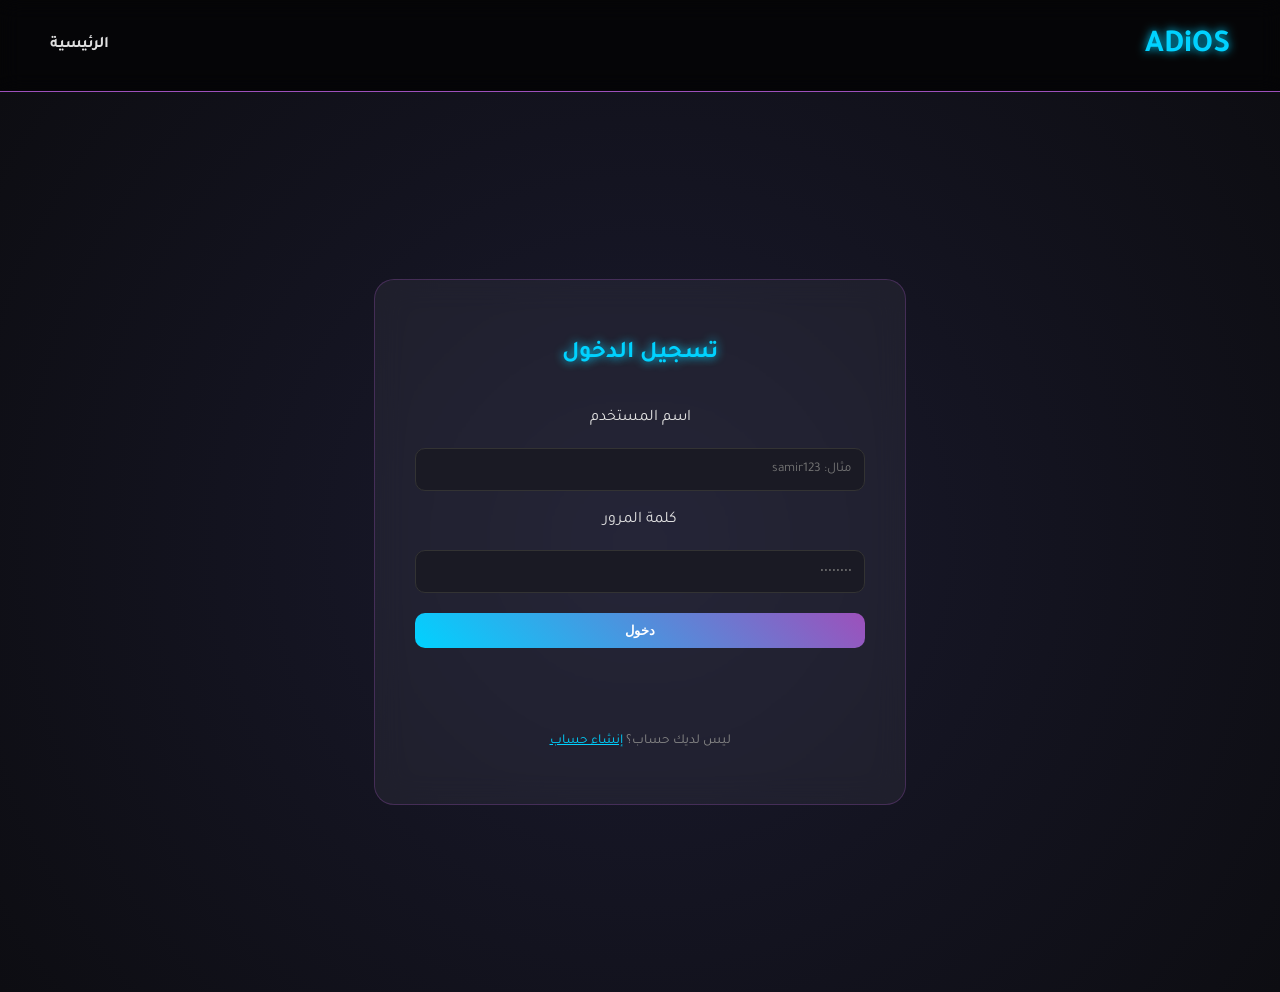
<file: profile.html>
<!DOCTYPE html>
<html lang="ar">
<head>
    <meta charset="UTF-8">
    <title>الملف الشخصي - ADiOS</title>
    <link rel="stylesheet" href="style.css">

    <style>
        .hidden { display: none !important; }
        .profile-sidebar { position: relative; }

        .back-circle-btn {
            position: absolute;
            top: -15px;
            right: -15px;
            width: 45px;
            height: 45px;
            background: linear-gradient(135deg, #7000ff, #00d4ff);
            border-radius: 50%;
            display: flex;
            align-items: center;
            justify-content: center;
            color: white;
            text-decoration: none;
            box-shadow: 0 0 15px rgba(112, 0, 255, 0.6);
            transition: 0.3s ease;
            cursor: pointer;
            border: 3px solid #1a1a1a;
            z-index: 100;
        }

        .back-circle-btn:hover {
            transform: rotate(-15deg) scale(1.1);
            box-shadow: 0 0 25px rgba(0, 212, 255, 0.8);
        }

        .back-circle-btn::after {
            content: "العودة للخريجين";
            position: absolute;
            top: 50%;
            right: 55px;
            transform: translateY(-50%);
            background-color: #111;
            color: #00d4ff;
            padding: 6px 12px;
            border-radius: 8px;
            font-size: 13px;
            white-space: nowrap;
            opacity: 0;
            visibility: hidden;
            transition: 0.3s;
            border: 1px solid #7000ff;
        }

        .back-circle-btn:hover::after {
            opacity: 1;
            visibility: visible;
        }
    </style>
</head>

<body>

<header>
    <div class="logo"><a href="index.html">ADiOS</a></div>
    <nav>
        <ul>
            <li><a href="index.html">الرئيسية</a></li>
            <li id="authArea">
                        <div id="authArea">
            <button class="login-card" onclick="location.href='login.html'">تسجيل الدخول</button>
        </div>
            </li>
        </ul>
    </nav>
</header>

<div class="page-content">
    <div class="main-wrapper">
        <div class="profile-layout">

            <!-- ====== SIDEBAR ====== -->
            <div class="profile-sidebar">

                <a href="student.html" class="back-circle-btn">
                    <i>&#10140;</i>
                </a>

                <div class="profile-avatar">
                    <div id="profileImage" class="profile-avatar-img"></div>
                </div>

                <div class="profile-basic">
                    <h2 id="name" class="neon-text-blue">—</h2>
                    <p id="username" class="profile-username">@username</p>
                    <p id="email" class="profile-email">example@mail.com</p>

                    <!-- زر تسجيل الخروج -->
                    <button id="logoutBtn" onclick="logout()" class="hidden" 
                        style="
                            margin-top:15px;
                            width:100%;
                            padding:10px;
                            background:#ff3b3b;
                            border:none;
                            border-radius:8px;
                            color:white;
                            font-size:15px;
                            cursor:pointer;
                            transition:0.3s;
                        ">
                        تسجيل الخروج
                    </button>
                </div>
            </div>

            <!-- ====== CONTENT ====== -->
            <div class="profile-content">
                <h2 class="neon-text-purple">بيانات الحساب</h2>

                <div class="profile-section">

                    <!-- الجنس -->
                    <div class="profile-row">
                        <span class="profile-label">الجنس</span>
                        <span id="gender_text" class="profile-value">—</span>
                        <select id="gender" class="search-input small-input hidden">
                            <option value="">اختر الجنس</option>
                            <option value="ذكر">ذكر</option>
                            <option value="أنثى">أنثى</option>
                        </select>
                        <div class="edit-section"><button onclick="toggleEdit('gender')" class="profile-edit-btn">تعديل</button></div>
                    </div>

                    <!-- تاريخ الميلاد -->
                    <div class="profile-row">
                        <span class="profile-label">تاريخ الميلاد</span>
                        <span id="birthdate_text" class="profile-value">—</span>
                        <input id="birthdate" type="date" class="search-input small-input hidden">
                        <div class="edit-section"><button onclick="toggleEdit('birthdate')" class="profile-edit-btn">تعديل</button></div>
                    </div>

                    <!-- العمر -->
                    <div class="profile-row">
                        <span class="profile-label">العمر</span>
                        <span id="age_text" class="profile-value">—</span>
                    </div>

                    <!-- نوع الطالب -->
                    <div class="profile-row">
                        <span class="profile-label">نوع الطالب</span>
                        <span id="student_type_text" class="profile-value">—</span>
                        <select id="student_type" class="search-input small-input hidden" onchange="onStudentTypeChange()">
                            <option value="">اختر نوع الطالب</option>
                            <option value="طالب">طالب</option>
                            <option value="طالب ذو خبرة">طالب ذو خبرة</option>
                            <option value="خريج">خريج</option>
                        </select>
                        <div class="edit-section"><button onclick="toggleEdit('student_type')" class="profile-edit-btn">تعديل</button></div>
                    </div>

                    <!-- التخصص -->
                    <div class="profile-row">
                        <span class="profile-label">التخصص</span>
                        <span id="major_text" class="profile-value">—</span>
                        <select id="major" class="search-input small-input hidden">
                            <option value="">اختر التخصص</option>
                            <option value="برمجة الويب">برمجة الويب</option>
                            <option value="الأمن السيبراني">الأمن السيبراني</option>
                            <option value="الشبكات والحوسبة السحابية">الشبكات والحوسبة السحابية</option>
                            <option value="إدارة علم البيانات والذكاء الاصطناعي">إدارة علم البيانات والذكاء الاصطناعي</option>
                            <option value="برمجة التطبيقات">برمجة التطبيقات</option>
                        </select>
                        <div class="edit-section"><button onclick="toggleEdit('major')" class="profile-edit-btn">تعديل</button></div>
                    </div>

                    <!-- المهارة -->
                    <div class="profile-row">
                        <span class="profile-label">المهارة</span>
                        <span id="skill_title_text" class="profile-value">—</span>
                        <input id="skill_title" class="search-input small-input hidden" placeholder="مثال: Frontend Developer">
                        <div class="edit-section"><button id="skill_edit_btn" onclick="toggleEdit('skill_title')" class="profile-edit-btn">تعديل</button></div>
                        <span id="skill_not_available" class="profile-value hidden" style="color:#ff4d4d;">غير متوفر للطالب</span>
                    </div>

                    <!-- الواتساب -->
                    <div class="profile-row">
                        <span class="profile-label">رقم الواتساب</span>
                        <span id="whatsapp_text" class="profile-value">—</span>
                        <input id="whatsapp" class="search-input small-input hidden" placeholder="0590000000">
                        <div class="edit-section"><button onclick="toggleEdit('whatsapp')" class="profile-edit-btn">تعديل</button></div>
                    </div>

                    <!-- البريد -->
                    <div class="profile-row">
                        <span class="profile-label">البريد الإلكتروني</span>
                        <span id="email_text" class="profile-value">—</span>
                        <input id="email_edit" class="search-input small-input hidden" placeholder="example@mail.com">
                        <div class="edit-section"><button onclick="toggleEdit('email')" class="profile-edit-btn">تعديل</button></div>
                    </div>
                </div>

                <!-- روابط العمل -->
                <h2 class="neon-text-purple" style="margin-top:30px;">روابط العمل</h2>

                <div class="profile-section">

                    <div class="profile-row">
                        <span class="profile-label">روابط العمل</span>
                        <div id="work_links_container" class="profile-value" style="display:flex; gap:10px; flex-wrap:wrap;">—</div>
                    </div>

                    <div class="profile-row edit-section">
                        <span class="profile-label">تعديل الروابط</span>
                        <input id="work_links" class="search-input small-input" placeholder="مثال: https://github.com, https://linkedin.com">
                    </div>

                    <div class="edit-section">
                        <button onclick="saveProfile()" class="search-btn w-100" style="margin-top:15px;">
                            حفظ جميع التعديلات
                        </button>
                    </div>

                </div>

            </div>
        </div>
    </div>
</div>

<script>

function getIdFromURL() {
    const params = new URLSearchParams(window.location.search);
    return params.get("id");
}

function updateProfileAvatar(gender) {
    const imgDiv = document.getElementById("profileImage");

    let file = "not.png";
    if (gender === "ذكر") file = "male1.png";
    if (gender === "أنثى") file = "female.png";

    imgDiv.style.backgroundImage = `url("http://localhost:3000/profile_photo/${file}")`;
}

function fillProfile(user, isOwner) {

    // ✅ إصلاح 1: عرض الاسم بشكل صحيح
    document.getElementById("name").innerText = (user.name && user.name.trim() !== "") ? user.name : user.username;

    document.getElementById("username").innerText = "@" + user.username;
    document.getElementById("email").innerText = user.email;

    document.getElementById("gender_text").innerText = user.gender || "—";

    // ✅ إصلاح 2: تحويل تاريخ الميلاد من ISO إلى yyyy-mm-dd
    const rawDate = user.birthdate;
    let formattedDate = "—";
    if (rawDate) {
        formattedDate = new Date(rawDate).toISOString().split("T")[0];
    }
    document.getElementById("birthdate_text").innerText = formattedDate;

    document.getElementById("age_text").innerText = user.age ? `${user.age} سنة` : "—";
    document.getElementById("student_type_text").innerText = user.student_type || "—";
    document.getElementById("major_text").innerText = user.major || "—";
    document.getElementById("skill_title_text").innerText = user.skill_title || "—";
    document.getElementById("whatsapp_text").innerText = user.whatsapp || "—";
    document.getElementById("email_text").innerText = user.email;

    // روابط العمل
    const container = document.getElementById("work_links_container");
    container.innerHTML = "";

    if (user.work_links && user.work_links.trim() !== "") {
        const links = user.work_links.split(",").map(l => l.trim());

        links.forEach(link => {
            if (link.length > 3) {
                const btn = document.createElement("a");
                btn.href = link.startsWith("http") ? link : "https://" + link;
                btn.target = "_blank";
                btn.className = "search-btn small-btn";
                btn.innerText = "زيارة";
                container.appendChild(btn);
            }
        });
    } else {
        container.innerText = "—";
    }

    if (isOwner) {
        document.getElementById("gender").value = user.gender || "";
        // ✅ إصلاح 2: استخدام التاريخ المحوّل في حقل التعديل
        document.getElementById("birthdate").value = formattedDate !== "—" ? formattedDate : "";
        document.getElementById("student_type").value = user.student_type || "";
        document.getElementById("major").value = user.major || "";
        document.getElementById("skill_title").value = user.skill_title || "";
        document.getElementById("whatsapp").value = user.whatsapp || "";
        document.getElementById("email_edit").value = user.email;
        document.getElementById("work_links").value = user.work_links || "";
    }

    updateProfileAvatar(user.gender);

    if (isOwner) {
        document.getElementById("logoutBtn").classList.remove("hidden");
    } else {
        document.querySelectorAll(".edit-section").forEach(sec => sec.style.display = "none");
        document.querySelectorAll("input, select").forEach(el => el.classList.add("hidden"));
    }

    updateSkillUI(user.student_type);
}

async function loadProfile() {
    const id = getIdFromURL();

    if (id) {
        const res = await fetch(`http://localhost:3000/api/auth/user/${id}`);
        const data = await res.json();
        if (data.status === "success") fillProfile(data.user, false);
        return;
    }

    const token = localStorage.getItem("token");
    if (!token) return window.location.href = "login.html";

    const res = await fetch("http://localhost:3000/api/auth/profile", {
        headers: { "Authorization": "Bearer " + token }
    });

    const data = await res.json();
    if (data.status === "success") fillProfile(data.user, true);
    else window.location.href = "login.html";
}

function updateSkillUI(type) {
    const editBtn = document.getElementById("skill_edit_btn");
    const notAvailable = document.getElementById("skill_not_available");
    const skillText = document.getElementById("skill_title_text");

    if (type === "طالب") {
        editBtn.parentElement.classList.add("hidden");
        notAvailable.classList.remove("hidden");
        skillText.innerText = "—";
    } else {
        editBtn.parentElement.classList.remove("hidden");
        notAvailable.classList.add("hidden");
    }
}

function onStudentTypeChange() {
    updateSkillUI(document.getElementById("student_type").value);
}

function toggleEdit(field) {
    document.getElementById(field + "_text").classList.toggle("hidden");
    document.getElementById(field).classList.toggle("hidden");
}

async function saveProfile() {

    const token = localStorage.getItem("token");
    if (!token) return alert("يجب تسجيل الدخول");

    const body = {
        name: document.getElementById("name").innerText,
        gender: document.getElementById("gender").value,
        birthdate: document.getElementById("birthdate").value,
        student_type: document.getElementById("student_type").value,
        major: document.getElementById("major").value,
        skill_title: document.getElementById("skill_title").value,
        whatsapp: document.getElementById("whatsapp").value,
        email: document.getElementById("email_edit").value,
        work_links: document.getElementById("work_links").value
    };

    const res = await fetch("http://localhost:3000/api/auth/update", {
        method: "POST",
        headers: {
            "Content-Type": "application/json",
            "Authorization": "Bearer " + token
        },
        body: JSON.stringify(body)
    });

    const data = await res.json();
    console.log("SERVER RESPONSE:", data);

    if (data.status === "success") {
        alert("تم حفظ التعديلات بنجاح");
        location.reload();
    } else {
        alert("حدث خطأ أثناء الحفظ");
    }
}

function logout() {
    localStorage.removeItem("token");
    window.location.href = "login.html";
}

loadProfile();
</script>
    <script src="script.js"></script>


</body>
</html>
</file>
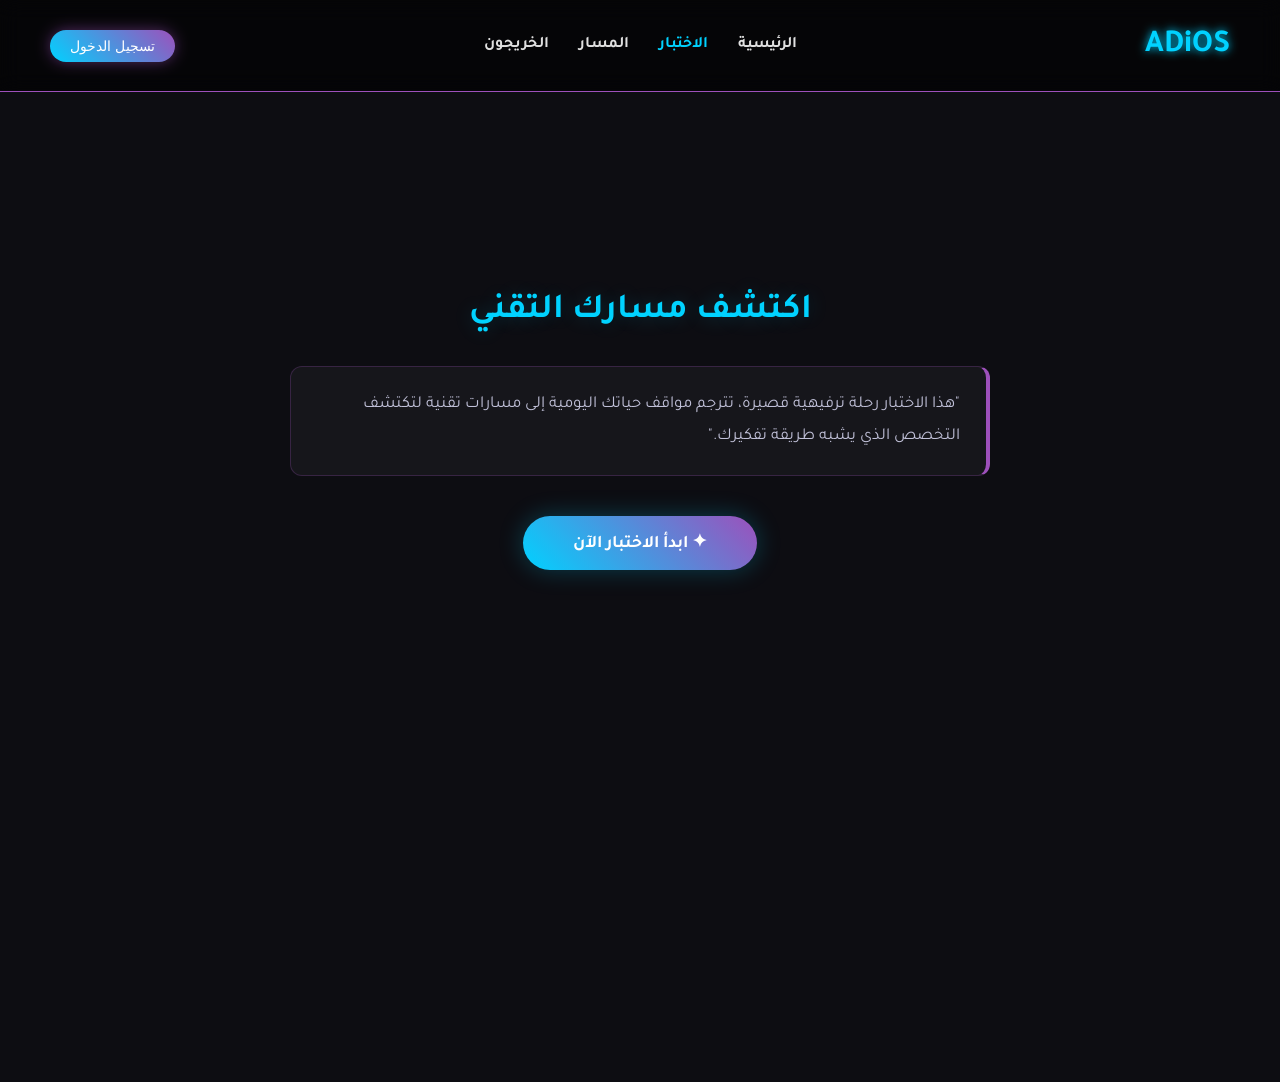
<file: quiz.html>
<!DOCTYPE html>
<html lang="ar" dir="rtl">
<head>
    <meta charset="UTF-8">
    <meta name="viewport" content="width=1200">
    <title>ADiOS - الاختبار</title>
    <link rel="stylesheet" href="style.css">
    <style>
        .quiz-page {
            padding-top: 90px;
            min-height: 100vh;
            display: flex;
            flex-direction: column;
            align-items: center;
        }

        /* ── قسم البداية ── */
        #hero-section {
            text-align: center;
            padding: 5rem 2rem 4rem;
            max-width: 700px;
            width: 100%;
        }

        .quiz-title {
            font-size: 2.2rem;
            font-weight: bold;
            color: var(--neon-blue);
            text-shadow: 0 0 20px rgba(0,210,255,0.2);
            margin-bottom: 0.5rem;
        }

        .hero-quote {
            background: rgba(255,255,255,0.04);
            border: 1px solid rgba(157,80,187,0.25);
            border-right: 4px solid var(--neon-purple);
            border-radius: 12px;
            padding: 22px 26px;
            margin: 2rem 0 2.5rem;
            font-size: 1.05rem;
            line-height: 1.9;
            color: #c0c0d8;
            text-align: right;
        }

        .btn-start {
            background: linear-gradient(45deg, var(--neon-blue), var(--neon-purple));
            border: none;
            padding: 15px 50px;
            border-radius: 50px;
            font-family: 'Tajawal', sans-serif;
            font-size: 1.1rem;
            font-weight: 700;
            color: white;
            cursor: pointer;
            box-shadow: 0 0 25px rgba(0,210,255,0.25);
            transition: all 0.3s;
        }
        .btn-start:hover {
            transform: translateY(-3px);
            box-shadow: 0 0 35px rgba(157,80,187,0.5);
        }

        /* ── قسم الأسئلة ── */
        #quiz-container {
            display: none;
            width: 100%;
            max-width: 740px;
            padding: 2rem 1.5rem 5rem;
        }

        .progress-wrap { margin-bottom: 2rem; }
        .progress-info {
            display: flex;
            justify-content: space-between;
            margin-bottom: 10px;
        }
        .q-counter {
            font-size: 0.88rem;
            font-weight: 700;
            color: var(--neon-blue);
        }
        .progress-track {
            width: 100%;
            height: 4px;
            background: rgba(255,255,255,0.06);
            border-radius: 100px;
            overflow: hidden;
        }
        .progress-fill {
            height: 100%;
            border-radius: 100px;
            background: linear-gradient(90deg, var(--neon-blue), var(--neon-purple));
            transition: width 0.5s ease;
        }

        .question-card {
            background: rgba(255,255,255,0.04);
            border: 1px solid rgba(255,255,255,0.08);
            border-radius: 20px;
            padding: 2.5rem;
        }

        .q-text {
            font-size: 1.15rem;
            font-weight: 700;
            line-height: 1.8;
            margin-bottom: 2rem;
            color: #e0e0f0;
        }

        .options-wrap {
            display: flex;
            flex-direction: column;
            gap: 12px;
        }

        .option-btn {
            background: rgba(255,255,255,0.03);
            border: 1.5px solid rgba(255,255,255,0.08);
            border-radius: 12px;
            padding: 16px 20px;
            text-align: right;
            cursor: pointer;
            transition: all 0.25s;
            font-family: 'Tajawal', sans-serif;
            color: #b0b0c8;
            font-size: 0.95rem;
            line-height: 1.7;
            display: flex;
            align-items: flex-start;
            gap: 12px;
        }
        .option-btn:hover {
            border-color: rgba(0,210,255,0.35);
            color: #e0e0f0;
        }
        .option-btn.selected {
            border-color: var(--neon-blue);
            color: white;
            background: rgba(0,210,255,0.07);
            box-shadow: 0 0 15px rgba(0,210,255,0.12);
        }

        .opt-label {
            min-width: 28px;
            height: 28px;
            border-radius: 7px;
            background: rgba(255,255,255,0.07);
            text-align: center;
            line-height: 28px;
            font-size: 0.8rem;
            font-weight: 700;
            transition: all 0.25s;
            flex-shrink: 0;
        }
        .option-btn.selected .opt-label {
            background: linear-gradient(45deg, var(--neon-blue), var(--neon-purple));
            color: white;
        }

        .btn-next-wrap { margin-top: 1.8rem; text-align: center; }
        .btn-next {
            display: none;
            background: linear-gradient(45deg, var(--neon-blue), var(--neon-purple));
            border: none;
            padding: 13px 42px;
            border-radius: 50px;
            font-family: 'Tajawal', sans-serif;
            font-size: 1rem;
            font-weight: 700;
            color: white;
            cursor: pointer;
            box-shadow: 0 0 18px rgba(0,210,255,0.2);
            transition: all 0.3s;
        }
        .btn-next:hover {
            transform: scale(1.04);
            box-shadow: 0 0 28px rgba(157,80,187,0.45);
        }

        /* ── قسم النتيجة ── */
        #result-section {
            display: none;
            width: 100%;
            max-width: 740px;
            padding: 3rem 1.5rem 5rem;
        }

        .result-quote {
            background: rgba(157,80,187,0.07);
            border: 1px solid rgba(157,80,187,0.22);
            border-right: 4px solid var(--neon-purple);
            border-radius: 12px;
            padding: 18px 24px;
            font-size: 1rem;
            line-height: 1.9;
            color: #b8b8d0;
            margin-bottom: 2rem;
            text-align: right;
        }

        .track-card {
            background: rgba(255,255,255,0.04);
            border: 1.5px solid rgba(255,255,255,0.09);
            border-radius: 20px;
            padding: 2.2rem;
            margin-bottom: 1.5rem;
        }

        .track-icon { font-size: 3rem; display: block; margin-bottom: 0.8rem; }
        .track-name { font-size: 1.5rem; font-weight: 900; margin-bottom: 0.3rem; }
        .track-sub { font-size: 0.92rem; color: #64748b; margin-bottom: 1.5rem; font-style: italic; }

        .track-detail-title {
            font-size: 0.95rem;
            font-weight: 700;
            color: var(--neon-purple);
            margin: 1.2rem 0 0.4rem;
            border-bottom: 1px solid rgba(157,80,187,0.18);
            padding-bottom: 5px;
        }
        .track-detail-text { font-size: 0.9rem; color: #9ca3b8; line-height: 1.8; }

        .multi-grid {
            display: grid;
            grid-template-columns: 1fr 1fr;
            gap: 14px;
            margin-bottom: 1.5rem;
        }

        .btn-reset {
            display: block;
            margin: 0 auto;
            background: transparent;
            border: 2px solid var(--neon-purple);
            padding: 12px 38px;
            border-radius: 50px;
            font-family: 'Tajawal', sans-serif;
            font-size: 0.95rem;
            font-weight: 700;
            color: var(--neon-purple);
            cursor: pointer;
            transition: all 0.3s;
        }
        .btn-reset:hover {
            background: var(--neon-purple);
            color: white;
            box-shadow: 0 0 20px rgba(157,80,187,0.4);
        }
    </style>
</head>
<body>

    <header>
        <div class="logo"><a href="index.html">ADiOS</a></div>
        <nav>
            <ul>
                <li><a href="index.html">الرئيسية</a></li>
                <li><a href="quiz.html" style="color:var(--neon-blue)">الاختبار</a></li>
                <li><a href="masar.html">المسار</a></li>
                <li><a href="student.html">الخريجون</a></li>
            </ul>
        </nav>
        <div id="authArea">
            <button class="login-card" onclick="location.href='login.html'">تسجيل الدخول</button>
        </div>    </header>

    <div class="quiz-page">

        <!-- قسم البداية -->
        <section id="hero-section">
            <h1 class="quiz-title">اكتشف مسارك التقني</h1>
            <div class="hero-quote">
                "هذا الاختبار رحلة ترفيهية قصيرة، تترجم مواقف حياتك اليومية إلى مسارات تقنية لتكتشف التخصص الذي يشبه طريقة تفكيرك."
            </div>
            <button class="btn-start" onclick="startQuiz()">✦ ابدأ الاختبار الآن</button>
        </section>

        <!-- قسم الأسئلة -->
        <section id="quiz-container">
            <div class="progress-wrap">
                <div class="progress-info">
                    <span class="q-counter" id="q-counter">سؤال 1 / 10</span>
                </div>
                <div class="progress-track">
                    <div class="progress-fill" id="progress-fill" style="width:10%"></div>
                </div>
            </div>

            <div class="question-card">
                <div class="q-text" id="q-text"></div>
                <div class="options-wrap" id="options-wrap"></div>
            </div>

            <div class="btn-next-wrap">
                <button class="btn-next" id="btn-next" onclick="nextQuestion()">التالي ◄</button>
            </div>
        </section>

        <!-- قسم النتيجة -->
        <section id="result-section">
            <div class="result-quote">
                "لا تقلق من التعقيد؛ الأسئلة مصممة لتقريب لغة التكنولوجيا إلى واقعك العملي وتساعدك على اختيار شغفك الأنسب بكل بساطة."
            </div>
            <div id="result-cards"></div>
            <button class="btn-reset" onclick="resetQuiz()">↺ إعادة الاختبار</button>
        </section>

    </div>

    <script>
        const QUESTIONS = [
            {
                text: "إذا طُلب منك بناء «متجر لبيع الملابس»، أي وسيلة تفضل أن يستخدمها الناس؟",
                options: [
                    { label: "أ", text: "موقع يفتحه أي شخص من أي جهاز عبر المتصفح.", scores: { web: 2 } },
                    { label: "ب", text: "تطبيق يتم تحميله من المتجر ويكون مخصصاً وسريعاً على الموبايل.", scores: { mobile: 2 } }
                ]
            },
            {
                text: "ما هو نوع «البناء» الذي يستهويك أكثر؟",
                options: [
                    { label: "أ", text: "بناء «مول تجاري» ضخم يضم أقساماً كثيرة ومطاعم وخدمات.", scores: { web: 2 } },
                    { label: "ب", text: "ابتكار «أداة يدوية» ذكية يحملها الشخص في جيبه وتسهل حياته اليومية.", scores: { mobile: 2 } }
                ]
            },
            {
                text: "تخيل أنك تدير «مطاراً»، أين ستضع تركيزك الأكبر؟",
                options: [
                    { label: "أ", text: "تأمين المسارات وجداول الرحلات لضمان وصول الجميع في وقتهم دون تصادم.", scores: { networking: 2 } },
                    { label: "ب", text: "تفتيش الحقائب وكشف المهربين ومنع أي شخص غير مصرح له من الدخول.", scores: { security: 2 } }
                ]
            },
            {
                text: "إذا حدثت مشكلة في «نظام مياه المدينة»، أي مهمة ستختار؟",
                options: [
                    { label: "أ", text: "إعادة تصميم الأنابيب لضمان وصول الماء لكل حي بسرعة وقوة.", scores: { networking: 2 } },
                    { label: "ب", text: "البحث عن «السموم» أو «التخريب» الذي قد يلوث المياه ومنعه.", scores: { security: 2 } }
                ]
            },
            {
                text: "لو كنت تعمل في «فريق كرة قدم»، ما هو الدور الذي تفضله؟",
                options: [
                    { label: "أ", text: "تصميم شكل القميص وتنظيم دخول الجماهير للملعب (التفاعل مع الناس).", scores: { web: 2 } },
                    { label: "ب", text: "تحليل أرقام اللاعبين وتوقع النتيجة القادمة بناءً على المباريات السابقة.", scores: { data: 2 } }
                ]
            },
            {
                text: "إذا كنت ستؤلف «كتاباً»، ما الذي يهمك أكثر؟",
                options: [
                    { label: "أ", text: "كيف سيبدو الغلاف وتنسيق الصفحات لتكون تجربة القراءة ممتعة.", scores: { web: 2 } },
                    { label: "ب", text: "جمع آلاف المعلومات والحقائق من التاريخ لاستنتاج ما سيحدث في المستقبل.", scores: { data: 2 } }
                ]
            },
            {
                text: "في عالم «السيارات»، أي مهندس تود أن تكون؟",
                options: [
                    { label: "أ", text: "المهندس الذي يضيف ميزات الرفاهية والسرعة وسهولة القيادة للسائق.", scores: { mobile: 2 } },
                    { label: "ب", text: "المهندس الذي يختبر قوة الهيكل وكفاءة المكابح ويمنع السارقين من اختراق السيارة.", scores: { security: 2 } }
                ]
            },
            {
                text: "لو كنت تدير «بنكاً»، ما هو مشروعك الأول؟",
                options: [
                    { label: "أ", text: "تصميم ماكينة صراف آلي سهلة جداً تجعل السحب يتم في ثوانٍ.", scores: { mobile: 2 } },
                    { label: "ب", text: "بناء جدار حماية ونظام مراقبة يمنع أي محاولة سرقة حتى لو كانت من الداخل.", scores: { security: 2 } }
                ]
            },
            {
                text: "تخيل أنك تدير «شركة شحن»، ما الذي يشغل تفكيرك؟",
                options: [
                    { label: "أ", text: "توفير أسطول سيارات ومستودعات ضخمة تربط المدن ببعضها البعض.", scores: { networking: 2 } },
                    { label: "ب", text: "دراسة عناوين الناس لمعرفة أي المناطق ستطلب بضائع أكثر في العيد لزيادة الربح.", scores: { data: 2 } }
                ]
            },
            {
                text: "إذا كنت «كهربائياً»، ما هي المهمة التي تختارها؟",
                options: [
                    { label: "أ", text: "توصيل الأسلاك في المبنى بأكمله لضمان وصول الكهرباء لكل غرفة بلا استثناء.", scores: { networking: 2 } },
                    { label: "ب", text: "برمجة العدادات الذكية لتقوم بقطع الكهرباء تلقائياً إذا زاد الاستهلاك عن حد معين.", scores: { data: 2 } }
                ]
            }
        ];

        const TRACKS = {
            web: {
                icon: '🌐', color: '#00d2ff',
                name: 'برمجة الويب الشامل',
                nameEn: 'Full-Stack Web Development',
                tagline: 'هذا التخصص يشبه بناء وإدارة «المطعم»',
                details: [
                    { title: '🍽️ تصميم الصالة مقابل عمل المطبخ', text: 'إذا دخلت مطعماً وأعجبك الديكور المريح وطريقة عرض القائمة، ثم طلبت وجبة فقام المطبخ بتجهيزها وإرسالها لك؛ هل تعلم أن هناك شخصاً وظيفته التأكد من أن «شكل الطاولة» (واجهة) متناسق تماماً مع «سرعة الطباخ» (خلفية)؟' },
                    { title: '📁 الواجهة والتخزين', text: 'عندما تملأ استمارة ورقية في بنك وتُسلمها للموظف ليضعها في الأرشيف؛ كيف نضمن أن شكل الورقة سهل التعبئة وأن الأرشيف منظم بحيث نجدها لاحقاً؟' }
                ]
            },
            networking: {
                icon: '☁️', color: '#34d399',
                name: 'الشبكات والحوسبة السحابية',
                nameEn: 'Networking & Cloud Computing',
                tagline: 'هذا التخصص يشبه «شركات الاتصالات والبريد والكهرباء»',
                details: [
                    { title: '✉️ ساعي البريد العالمي', text: 'كيف تصل رسالة من بيتك في مدينة ما إلى بيت صديقك في قارة أخرى عبر مسارات محددة وبسرعة هائلة دون أن تضيع في الطريق؟' },
                    { title: '🏭 استئجار المخازن بدل البناء', text: 'بدلاً من أن تبني مخزناً كبيراً في بيتك وتدفع ثمن بنائه وتأمينه، لماذا لا تستأجر مساحة في «مخزن ضخم» مشترك يديره غيرك وتدفع فقط مقابل المساحة التي تستخدمها؟' }
                ]
            },
            data: {
                icon: '🤖', color: '#fbbf24',
                name: 'علم البيانات والذكاء الاصطناعي',
                nameEn: 'Data Science & AI',
                tagline: 'هذا التخصص يشبه «المحلل الخبير أو التاجر الذكي»',
                details: [
                    { title: '📈 التوقع بناءً على الماضي', text: 'لو كنت صاحب محل ملابس ورأيت أن الزبائن يشترون المعاطف بكثرة كلما انخفضت الحرارة؛ كيف تستخدم هذه المعلومات لتعرف كم قطعة تشتري للشتاء القادم؟' },
                    { title: '🍎 الفرز الذكي', text: 'كيف يمكن لآلة أن تتعلم التمييز بين التفاح الصالح والتفاح الفاسد بمجرد النظر إليهما، دون أن يتدخل إنسان في كل مرة؟' }
                ]
            },
            mobile: {
                icon: '📱', color: '#f472b6',
                name: 'برمجة التطبيقات',
                nameEn: 'Mobile Apps Development',
                tagline: 'هذا التخصص يشبه «صناعة الأدوات اليدوية أو السويسرية»',
                details: [
                    { title: '🔪 الأداة التي في جيبك', text: 'لماذا نفضل استخدام «سكين الجيش السويسري» التي تحتوي على مفك ومقص وسكين في أداة واحدة صغيرة، بدلاً من حمل صندوق أدوات ثقيل؟' },
                    { title: '👆 سهولة الاستخدام أثناء الحركة', text: 'كيف يمكنك طلب سيارة أجرة أو شراء طعام بضغطة زر واحدة وأنت تمشي، وكيف تم تصميم هذا الزر ليكون واضحاً لدرجة أن طفلاً يمكنه استخدامه؟' }
                ]
            },
            security: {
                icon: '🔐', color: '#f87171',
                name: 'الأمن السيبراني',
                nameEn: 'Cybersecurity',
                tagline: 'هذا التخصص يشبه «الحراسة والأنظمة الأمنية»',
                details: [
                    { title: '🔒 القفل والحارس', text: 'إذا كان لديك صندوق مجوهرات داخل منزل، هل يكفي أن تقفل باب المنزل فقط؟ أم تحتاج لقفل على الصندوق وكاميرا مراقبة وشخص يتأكد من هوية كل من يدخل؟' },
                    { title: '🕵️ كشف التنكر', text: 'كيف تعرف أن الشخص الذي يتصل بك ويدعي أنه موظف البنك هو فعلاً موظف البنك وليس «محتالاً» يرتدي زياً مشابهاً؟' }
                ]
            }
        };

        let currentQ = 0;
        let selectedOption = null;
        let scores = { web: 0, networking: 0, data: 0, mobile: 0, security: 0 };

        function startQuiz() {
            document.getElementById('hero-section').style.display = 'none';
            document.getElementById('quiz-container').style.display = 'block';
            currentQ = 0;
            scores = { web: 0, networking: 0, data: 0, mobile: 0, security: 0 };
            renderQuestion();
        }

        function renderQuestion() {
            const q = QUESTIONS[currentQ];
            const total = QUESTIONS.length;

            document.getElementById('q-counter').textContent = `سؤال ${currentQ + 1} / ${total}`;
            document.getElementById('progress-fill').style.width = Math.round(((currentQ + 1) / total) * 100) + '%';
            document.getElementById('q-text').textContent = q.text;

            const wrap = document.getElementById('options-wrap');
            wrap.innerHTML = '';
            q.options.forEach((opt, i) => {
                const btn = document.createElement('button');
                btn.className = 'option-btn';
                btn.innerHTML = `<span class="opt-label">${opt.label}</span><span>${opt.text}</span>`;
                btn.onclick = () => selectOption(i, btn);
                wrap.appendChild(btn);
            });

            const nb = document.getElementById('btn-next');
            nb.style.display = 'none';
            nb.textContent = currentQ === total - 1 ? '✦ عرض نتيجتي' : 'التالي ◄';
            selectedOption = null;
        }

        function selectOption(idx, btn) {
            document.querySelectorAll('.option-btn').forEach(b => b.classList.remove('selected'));
            btn.classList.add('selected');
            selectedOption = QUESTIONS[currentQ].options[idx];
            document.getElementById('btn-next').style.display = 'inline-block';
        }

        function nextQuestion() {
            if (!selectedOption) return;
            Object.entries(selectedOption.scores).forEach(([track, pts]) => {
                scores[track] += pts;
            });
            currentQ++;
            if (currentQ >= QUESTIONS.length) showResults();
            else renderQuestion();
        }

        function showResults() {
            document.getElementById('quiz-container').style.display = 'none';
            document.getElementById('result-section').style.display = 'block';

            const maxScore = Math.max(...Object.values(scores));
            const winners = Object.entries(scores)
                .filter(([, s]) => s === maxScore)
                .map(([id]) => TRACKS[id]);

            const container = document.getElementById('result-cards');
            container.innerHTML = '';

            if (winners.length > 1) {
                const header = document.createElement('div');
                header.style.cssText = 'text-align:center;margin-bottom:1.5rem';
                header.innerHTML = `<h2 style="color:var(--neon-blue);font-size:1.4rem;font-weight:900">🌟 لديك ميول متوازنة في تخصصين!</h2>`;
                container.appendChild(header);
                const grid = document.createElement('div');
                grid.className = 'multi-grid';
                winners.forEach(track => grid.appendChild(buildCard(track)));
                container.appendChild(grid);
            } else {
                container.appendChild(buildCard(winners[0]));
            }

            window.scrollTo({ top: 0, behavior: 'smooth' });
        }

        function buildCard(track) {
            const card = document.createElement('div');
            card.className = 'track-card';
            card.style.borderColor = track.color + '40';
            card.innerHTML = `
                <span class="track-icon">${track.icon}</span>
                <div class="track-name" style="color:${track.color}">${track.name}</div>
                <div class="track-sub">${track.nameEn} — ${track.tagline}</div>
                ${track.details.map(d => `
                    <div class="track-detail-title">${d.title}</div>
                    <div class="track-detail-text">${d.text}</div>
                `).join('')}
            `;
            return card;
        }

        function resetQuiz() {
            if (!confirm('سيتم مسح نتائجك والبدء من جديد. متأكد؟')) return;
            document.getElementById('result-section').style.display = 'none';
            document.getElementById('result-cards').innerHTML = '';
            document.getElementById('hero-section').style.display = 'block';
            scores = { web: 0, networking: 0, data: 0, mobile: 0, security: 0 };
            currentQ = 0;
            window.scrollTo({ top: 0, behavior: 'smooth' });
        }
    </script>
    <script src="script.js"></script>

</body>
</html>
</file>
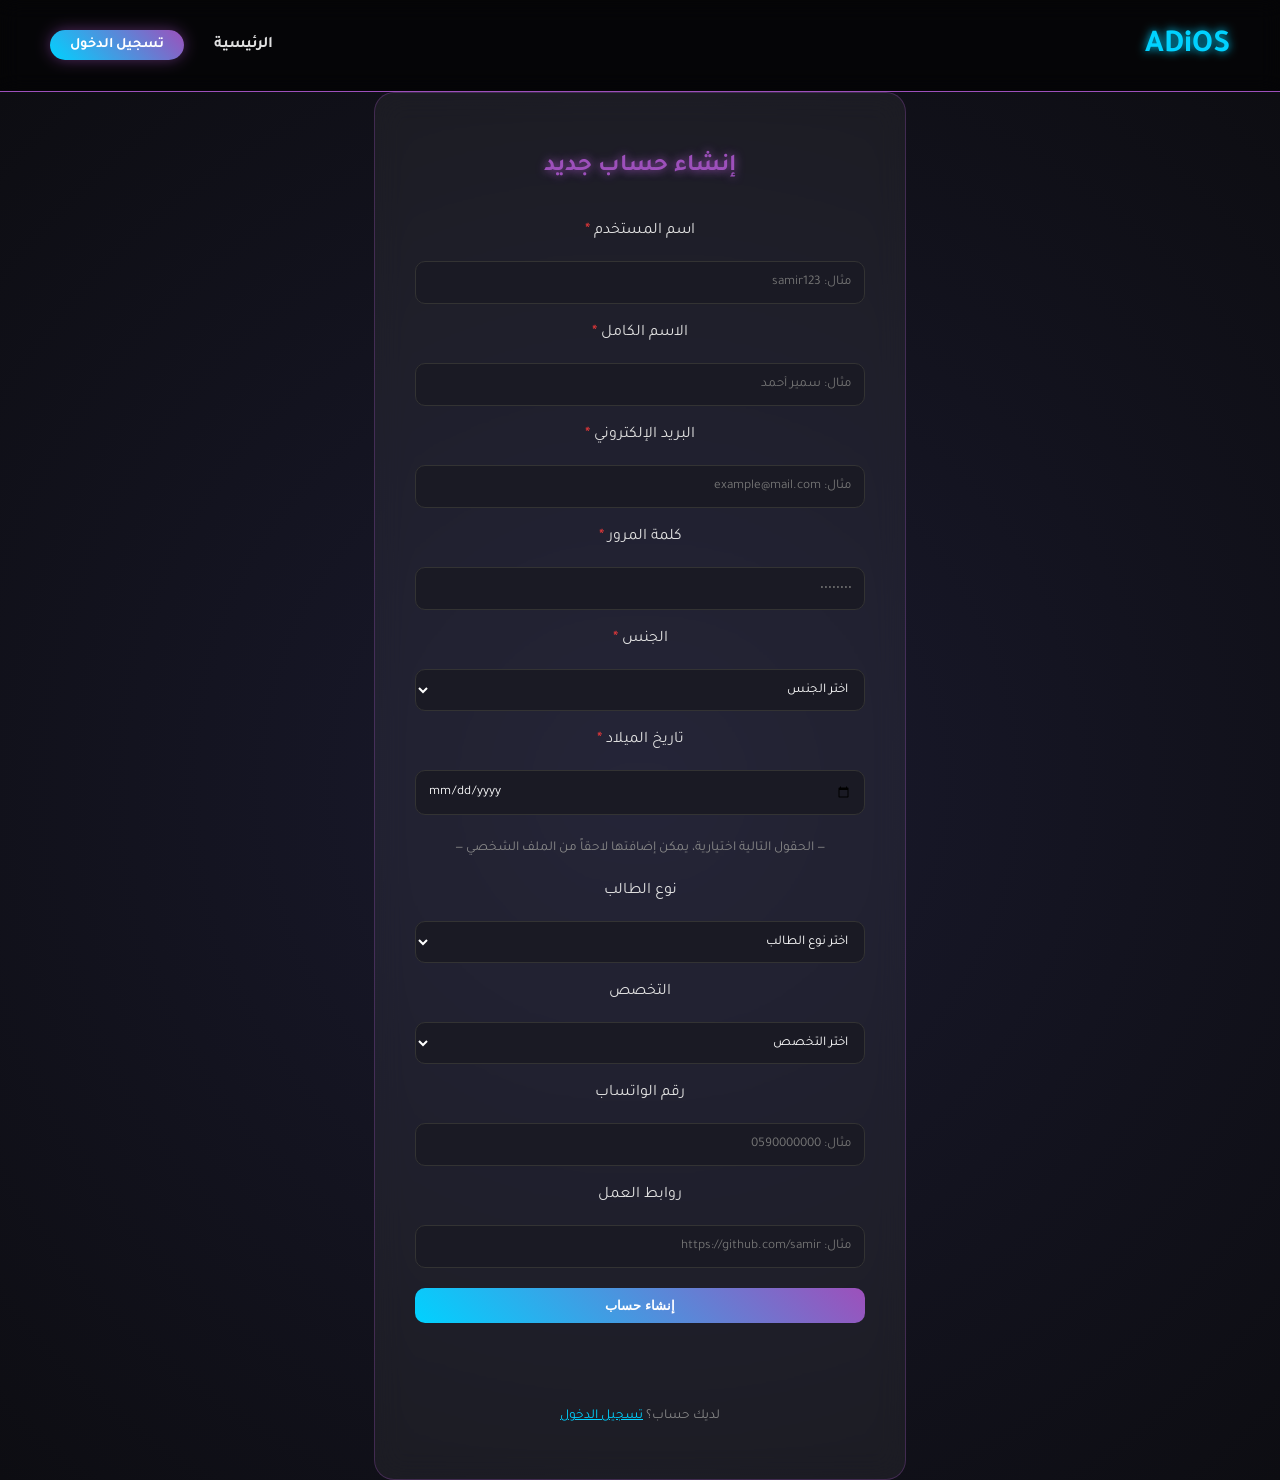
<file: register.html>
<!DOCTYPE html>
<html lang="ar">
<head>
    <meta charset="UTF-8">
    <title>إنشاء حساب</title>
    <link rel="stylesheet" href="style.css">
</head>

<body>

<header>
    <div class="logo"><a href="index.html">ADiOS</a></div>
    <nav>
        <ul>
            <li><a href="index.html">الرئيسية</a></li>
            <li><a class="login-card" href="login.html">تسجيل الدخول</a></li>
        </ul>
    </nav>
</header>

<div class="auth-container">
    <div class="auth-box">

        <h2 class="neon-text-purple">إنشاء حساب جديد</h2>

        <!-- ========== الحقول الإلزامية ========== -->
        <label>اسم المستخدم <span style="color:#ff3b3b;">*</span></label>
        <input id="username" class="search-input" placeholder="مثال: samir123">

        <label>الاسم الكامل <span style="color:#ff3b3b;">*</span></label>
        <input id="name" class="search-input" placeholder="مثال: سمير أحمد">

        <label>البريد الإلكتروني <span style="color:#ff3b3b;">*</span></label>
        <input id="email" class="search-input" placeholder="مثال: example@mail.com">

        <label>كلمة المرور <span style="color:#ff3b3b;">*</span></label>
        <input id="password" type="password" class="search-input" placeholder="••••••••">

        <label>الجنس <span style="color:#ff3b3b;">*</span></label>
        <select id="gender" class="search-input">
            <option value="">اختر الجنس</option>
            <option value="ذكر">ذكر</option>
            <option value="أنثى">أنثى</option>
        </select>

        <label>تاريخ الميلاد <span style="color:#ff3b3b;">*</span></label>
        <input id="birthdate" type="date" class="search-input">

        <!-- ========== الحقول الاختيارية ========== -->
        <p style="color:#888; font-size:0.85rem; text-align:center; margin: 5px 0;">
            — الحقول التالية اختيارية، يمكن إضافتها لاحقاً من الملف الشخصي —
        </p>

        <label>نوع الطالب</label>
        <select id="student_type" class="search-input" onchange="toggleSkill()">
            <option value="">اختر نوع الطالب</option>
            <option value="طالب">طالب</option>
            <option value="طالب ذو خبرة">طالب ذو خبرة</option>
            <option value="خريج">خريج</option>
        </select>

        <label>التخصص</label>
        <select id="major" class="search-input">
            <option value="">اختر التخصص</option>
            <option value="برمجة الويب">برمجة الويب</option>
            <option value="الأمن السيبراني">الأمن السيبراني</option>
            <option value="الشبكات والحوسبة السحابية">الشبكات والحوسبة السحابية</option>
            <option value="إدارة علم البيانات والذكاء الاصطناعي">إدارة علم البيانات والذكاء الاصطناعي</option>
            <option value="برمجة التطبيقات">برمجة التطبيقات</option>
        </select>

        <label id="skill_label" class="hidden">المهارة</label>
        <input id="skill_title" class="search-input hidden" placeholder="مثال: Frontend Developer">

        <label>رقم الواتساب</label>
        <input id="whatsapp" class="search-input" placeholder="مثال: 0590000000">

        <label>روابط العمل</label>
        <input id="work_links" class="search-input" placeholder="مثال: https://github.com/samir">

        <button type="button" class="search-btn w-100" onclick="register()">إنشاء حساب</button>

        <p id="msg"></p>

        <p class="auth-switch">لديك حساب؟ <span onclick="window.location.href='login.html'">تسجيل الدخول</span></p>
    </div>
</div>

<script>
function toggleSkill() {
    const type = document.getElementById("student_type").value;
    const skill = document.getElementById("skill_title");
    const label = document.getElementById("skill_label");

    if (type === "طالب" || type === "") {
        skill.classList.add("hidden");
        label.classList.add("hidden");
        skill.value = "";
    } else {
        skill.classList.remove("hidden");
        label.classList.remove("hidden");
    }
}

async function register() {
    const msg = document.getElementById("msg");

    // ✅ التحقق من الحقول الإلزامية فقط قبل الإرسال
    const required = {
        username: "اسم المستخدم",
        name:     "الاسم الكامل",
        email:    "البريد الإلكتروني",
        password: "كلمة المرور",
        gender:   "الجنس",
        birthdate:"تاريخ الميلاد"
    };

    for (const [id, fieldLabel] of Object.entries(required)) {
        if (!document.getElementById(id).value.trim()) {
            msg.style.color = "#ff3b3b";
            msg.innerText = `حقل "${fieldLabel}" مطلوب`;
            return;
        }
    }

    const userData = {
        username:     document.getElementById("username").value.trim(),
        name:         document.getElementById("name").value.trim(),
        email:        document.getElementById("email").value.trim(),
        password:     document.getElementById("password").value,
        gender:       document.getElementById("gender").value,
        birthdate:    document.getElementById("birthdate").value,
        student_type: document.getElementById("student_type").value,
        major:        document.getElementById("major").value,
        skill_title:  document.getElementById("skill_title").value.trim(),
        whatsapp:     document.getElementById("whatsapp").value.trim(),
        work_links:   document.getElementById("work_links").value.trim()
    };

    try {
        const res = await fetch("http://localhost:3000/api/auth/register", {
            method: "POST",
            headers: { "Content-Type": "application/json" },
            body: JSON.stringify(userData)
        });

        const data = await res.json();
        msg.innerText = data.message;

        if (data.status === "success") {
            msg.style.color = "var(--neon-blue)";
            setTimeout(() => window.location.href = "login.html", 1500);
        } else {
            msg.style.color = "#ff3b3b";
        }
    } catch (err) {
        msg.style.color = "#ff3b3b";
        msg.innerText = "تعذر الاتصال بالسيرفر";
    }
}
</script>

</body>
</html>
</file>
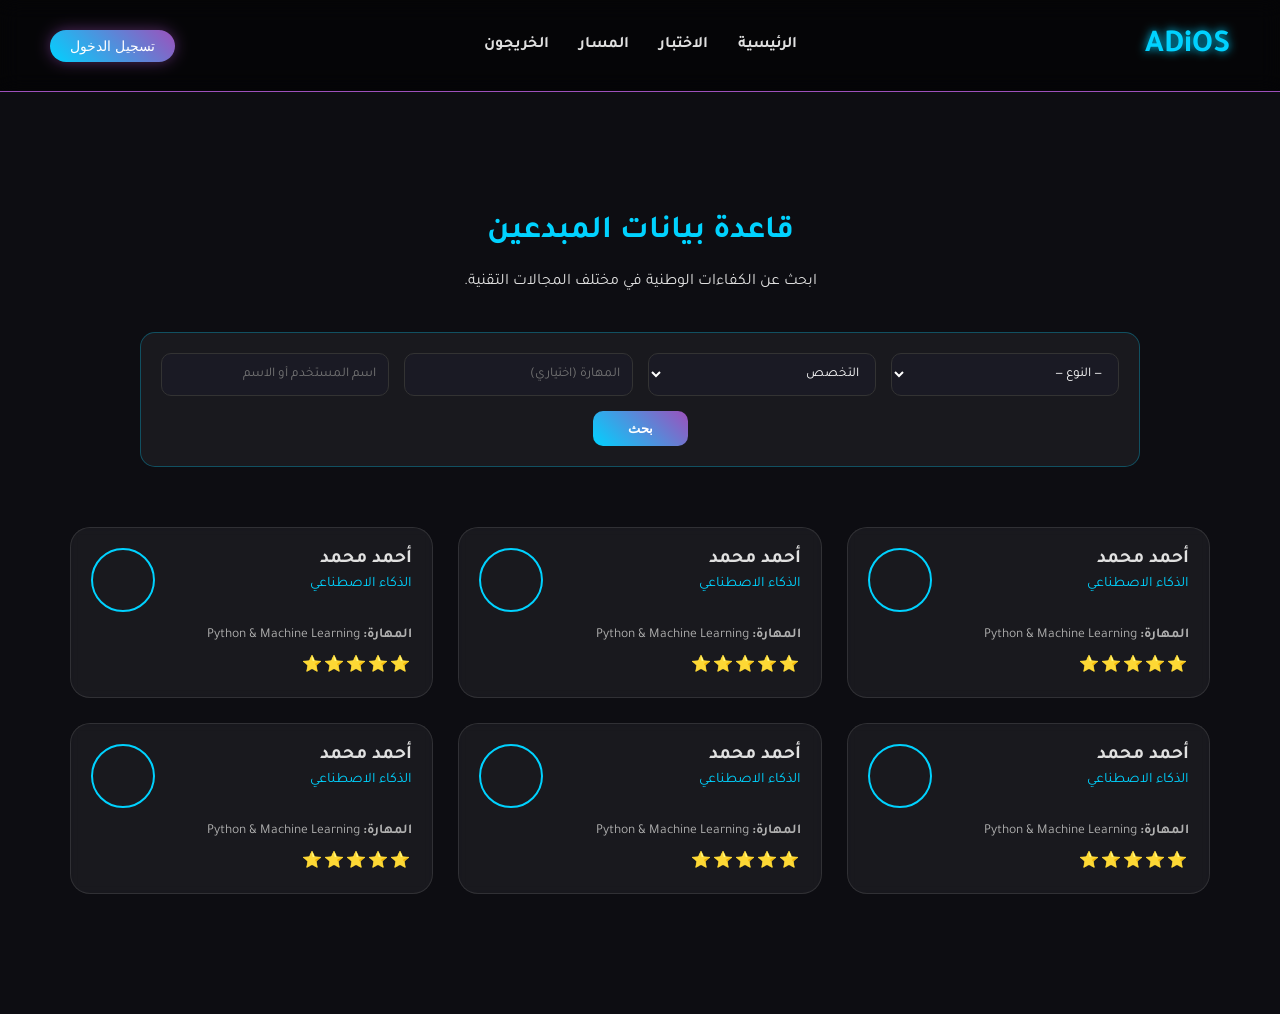
<file: student.html>
<!DOCTYPE html>
<html lang="ar">
<head>
    <meta charset="UTF-8">
    <title>ADiOS - الخريجون</title>
    <link rel="stylesheet" href="style.css">
</head>

<body>

<header>
    <div class="logo"><a href="index.html">ADiOS</a></div>
    <nav>
        <ul>
            <li><a href="index.html">الرئيسية</a></li>
            <li><a href="quiz.html">الاختبار</a></li>
            <li><a href="masar.html">المسار</a></li>
            <li><a href="student.html">الخريجون</a></li>
        </ul>
    </nav>

    <!-- ✅ إصلاح: إزالة authArea المكرر -->
    <div id="authArea">
        <button class="login-card" onclick="location.href='login.html'">تسجيل الدخول</button>
    </div>
</header>

<div class="page-content">
    <h1 style="color: var(--neon-blue);">قاعدة بيانات المبدعين</h1>
    <p>ابحث عن الكفاءات الوطنية في مختلف المجالات التقنية.</p>

    <div class="search-section">
        <div class="search-container">
            <select id="searchType" class="search-input">
                <option value="">— النوع —</option>
                <option value="طالب">طالب</option>
                <option value="طالب ذو خبرة">طالب ذو خبرة</option>
                <option value="خريج">خريج</option>
            </select>

            <!-- ✅ إصلاح رئيسي: القيم الآن مطابقة تماماً لما يُحفظ في قاعدة البيانات -->
            <select id="searchMajor" class="search-input">
                <option value="">التخصص</option>
                <option value="برمجة الويب">برمجة الويب</option>
                <option value="الشبكات والحوسبة السحابية">الشبكات والحوسبة السحابية</option>
                <option value="الأمن السيبراني">الأمن السيبراني</option>
                <option value="إدارة علم البيانات والذكاء الاصطناعي">علم البيانات والذكاء الاصطناعي</option>
                <option value="برمجة التطبيقات">برمجة التطبيقات</option>
            </select>

            <input id="searchSkill" type="text" class="search-input" placeholder="المهارة (اختياري)">
            <input id="searchUsername" type="text" class="search-input" placeholder="اسم المستخدم أو الاسم">
            <button class="search-btn" onclick="searchStudents()">بحث</button>
        </div>
    </div>

    <div class="students-grid" id="studentsGrid"></div>

    <button class="load-more hidden" id="loadMoreBtn" onclick="loadMore()">عرض المزيد</button>
</div>

<script>
function toggleDropdown() {
    const dropdown = document.getElementById("profileDropdown");
    if (dropdown) dropdown.classList.toggle("hidden");
}

function logout() {
    localStorage.removeItem("token");
    window.location.href = "login.html";
}

let allResults = [];
let currentIndex = 0;

async function searchStudents() {
    const type     = document.getElementById("searchType").value;
    const major    = document.getElementById("searchMajor").value;
    const skill    = document.getElementById("searchSkill").value;
    const username = document.getElementById("searchUsername").value;
    const url = new URL("http://localhost:3000/api/auth/search");

    if (type)     url.searchParams.append("student_type", type);
    if (major)    url.searchParams.append("major", major);
    if (skill)    url.searchParams.append("skill", skill);
    if (username) url.searchParams.append("username", username);

    try {
        const res = await fetch(url);
        const data = await res.json();
        const grid = document.getElementById("studentsGrid");
        grid.innerHTML = "";

        if (!data.users || data.users.length === 0) {
            grid.innerHTML = `<p style="color:#ccc;text-align:center;grid-column: 1 / -1;">لا يوجد نتائج مطابقة</p>`;
            document.getElementById("loadMoreBtn").classList.add("hidden");
            return;
        }

        allResults = data.users;
        currentIndex = 0;
        loadMore();
    } catch (err) {
        console.error("Error searching students:", err);
    }
}

function loadMore() {
    const grid = document.getElementById("studentsGrid");
    const loadMoreBtn = document.getElementById("loadMoreBtn");

    const slice = allResults.slice(currentIndex, currentIndex + 6);
    currentIndex += 6;

    slice.forEach(user => {
        const img =
            user.gender === "ذكر"
                ? "http://localhost:3000/profile_photo/male1.png"
                : user.gender === "أنثى"
                ? "http://localhost:3000/profile_photo/female.png"
                : "http://localhost:3000/profile_photo/not.png";

        const card = document.createElement("div");
        card.className = "student-card";
        card.onclick = () => window.location.href = `profile.html?id=${user.id}`;
        card.innerHTML = `
            <div class="card-header">
                <div class="student-info">
                    <span class="student-name">${user.name}</span>
                    <span class="student-major" style="color:#aaa; font-size:0.8rem;">@${user.username}</span>
                    <span class="student-major">${user.major || "تخصص غير محدد"}</span>
                </div>
                <div class="student-img" style="background-image:url('${img}')"></div>
            </div>
            <div class="card-body">
                <p class="student-skill"><strong>المهارة:</strong> ${user.skill_title || "—"}</p>
            </div>`;
        grid.appendChild(card);
    });

    if (currentIndex >= allResults.length) {
        loadMoreBtn.classList.add("hidden");
    } else {
        loadMoreBtn.classList.remove("hidden");
    }
}

document.addEventListener("DOMContentLoaded", () => {
    searchStudents();
});
</script>

<!-- script.js يتولى تحديث الهيدر تلقائياً -->
<script src="script.js"></script>
</body>
</html>
</file>
<file: style.css>
/* استيراد خط تجول العربي */
@import url('https://fonts.googleapis.com/css2?family=Tajawal:wght@400;700&display=swap');

:root {
    --bg-color: #0d0d12;
    --neon-blue: #00d2ff;
    --neon-purple: #9d50bb;
    --text-white: #e0e0e0;
    --card-bg: rgba(255, 255, 255, 0.05);
}

body {
    margin: 0;
    padding: 0;
    font-family: 'Tajawal', sans-serif;
    background-color: var(--bg-color);
    color: var(--text-white);
    direction: rtl;
    overflow-x: hidden;
}

/* هيدر الموقع */
header {
    display: flex;
    justify-content: space-between;
    align-items: center;
    padding: 20px 50px;
    background: rgba(0, 0, 0, 0.6);
    backdrop-filter: blur(10px);
    border-bottom: 1px solid var(--neon-purple);
    position: sticky;
    top: 0;
    z-index: 1000;
}

.logo {
    font-size: 2rem;
    font-weight: bold;
    color: var(--neon-blue);
    text-shadow: 0 0 10px var(--neon-blue);
}
.logo a {
    text-decoration: none;
    color: var(--neon-blue);
    display: block;
}

.logo a:hover {
    text-shadow: 0 0 20px ; /* زيادة التوهج عند تمرير الماوس */
}

nav ul {
    list-style: none;
    display: flex;
    gap: 30px;
}

nav ul li a {
    text-decoration: none;
    color: var(--text-white);
    font-weight: bold;
    transition: 0.3s;
}

nav ul li a:hover {
    color: var(--neon-purple);
    text-shadow: 0 0 8px var(--neon-purple);
}

.login-card {
    background: linear-gradient(45deg, var(--neon-blue), var(--neon-purple));
    padding: 8px 20px;
    border-radius: 20px;
    font-size: 0.9rem;
    cursor: pointer;
    border: none;
    color: white;
    box-shadow: 0 0 15px rgba(157, 80, 187, 0.5);
}

/* الواجهة الرئيسية */
.hero {
    height: 90vh;
    display: flex;
    flex-direction: column;
    justify-content: center;
    align-items: center;
    text-align: center;
    padding: 0 20px;
    background: radial-gradient(circle at center, #1a1a2e 0%, #0d0d12 100%);
}

.hero h1 {
    font-size: 2.5rem;
    margin-bottom: 20px;
    color: var(--neon-blue);
}

.hero p {
    font-size: 1.3rem;
    max-width: 800px;
    line-height: 1.8;
    color: #b0b0b0;
}

/* البطاقات */
.cards-container {
    display: flex;
    gap: 30px;
    margin-top: 50px;
}

.card {
    background: var(--card-bg);
    border: 1px solid rgba(255, 255, 255, 0.1);
    padding: 30px;
    border-radius: 15px;
    width: 300px;
    cursor: pointer;
    transition: 0.4s;
    text-decoration: none;
    color: inherit;
}

.card:hover {
    transform: translateY(-10px);
    border-color: var(--neon-blue);
    box-shadow: 0 0 25px rgba(0, 210, 255, 0.2);
}

.card h3 {
    color: var(--neon-purple);
    margin-bottom: 15px;
}

/* تصميم الصفحات الداخلية */
.page-content {
    padding: 100px 50px;
    text-align: center;
    
}

/* حاوية التوسيط الكبرى */
.main-wrapper {
    display: flex;
    justify-content: center;
    align-items: center;
    min-height: 100vh;
}

/* حاوية البطاقات المرنة */
.cards-container {
    display: flex;
    flex-wrap: wrap;
    gap: 20px;
    justify-content: center;
    padding: 20px;
    max-width: 1100px;
}

/* تصميم البطاقة الفردية */
.card-item {
    background: #1a1d27;
    border: 1px solid #232738;
    border-radius: 12px;
    width: 180px;
    padding: 25px;
    text-align: center;
    transition: transform 0.3s ease, box-shadow 0.3s ease;
}

/* تأثير النيون عند التمرير */
.card-item:hover {
    transform: translateY(-8px);
    border-color: #a78bfa; /* نيون بنفسجي جذاب */
    box-shadow: 0 10px 20px rgba(167, 139, 250, 0.2);
}

/* تنسيق النصوص والأيقونات */
.card-icon {
    font-size: 2rem;
    margin-bottom: 15px;
    display: block;
}

.card-title {
    color: #a78bfa;
    font-size: 1.1rem;
    margin: 10px 0;
    text-transform: uppercase;
}

.card-desc {
    color: #94a3b8;
    font-size: 0.85rem;
    line-height: 1.4;
}
.card-link {
    text-decoration: none; /* إزالة الخط اللي تحت الرابط */
    color: inherit; /* المحافظة على ألوان النصوص اللي حددناها */
    display: block; /* عشان الرابط يأخذ حجم البطاقة كاملة */
}

/* قسم البحث */
.search-section {
    margin: 40px auto;
    max-width: 1000px;
}

.search-container {
    display: flex;
    gap: 15px;
    background: var(--card-bg);
    padding: 20px;
    border-radius: 15px;
    border: 1px solid rgba(0, 210, 255, 0.3);
    flex-wrap: wrap;
    justify-content: center;
}

.search-input {
    flex: 1;
    min-width: 200px;
    padding: 12px;
    border-radius: 10px;
    border: 1px solid #333;
    background: #1a1a24;
    color: white;
    outline: none;
    font-family: 'Tajawal', sans-serif;
}

.search-input:focus {
    border-color: var(--neon-blue);
    box-shadow: 0 0 10px rgba(0, 210, 255, 0.2);
}

.search-btn {
    padding: 10px 35px;
    border-radius: 10px;
    border: none;
    background: linear-gradient(45deg, var(--neon-blue), var(--neon-purple));
    color: white;
    font-weight: bold;
    cursor: pointer;
    transition: 0.3s;
}

.search-btn:hover {
    transform: scale(1.05);
    box-shadow: 0 0 20px rgba(157, 80, 187, 0.6);
}

/* شبكة البطاقات */
.students-grid {
    display: grid;
    grid-template-columns: repeat(auto-fill, minmax(320px, 1fr));
    gap: 25px;
    padding: 20px;
    max-width: 1200px;
    margin: 0 auto;
}

.student-card {
    background: var(--card-bg);
    border: 1px solid rgba(255, 255, 255, 0.1);
    border-radius: 20px;
    padding: 20px;
    text-align: right;
    transition: 0.3s;
    position: relative;
    backdrop-filter: blur(5px);
}

.student-card:hover {
    border-color: var(--neon-purple);
    transform: translateY(-5px);
    box-shadow: 0 10px 30px rgba(157, 80, 187, 0.15);
}

.card-header {
    display: flex;
    justify-content: space-between;
    align-items: flex-start;
    margin-bottom: 15px;
}



.student-info {
    display: flex;
    flex-direction: column;
}

.student-name {
    font-size: 1.2rem;
    font-weight: bold;
    color: var(--text-white);
}

.student-major {
    color: var(--neon-blue);
    font-size: 0.9rem;
    margin-top: 5px;
}

.student-skill {
    font-size: 0.85rem;
    color: #b0b0b0;
    margin: 10px 0;
}

.stars {
    color: #ffca28;
    letter-spacing: 2px;
}

/* زر عرض المزيد */
.load-more {
    margin-top: 50px;
    padding: 12px 40px;
    background: transparent;
    border: 2px solid var(--neon-purple);
    color: var(--neon-purple);
    border-radius: 30px;
    font-weight: bold;
    cursor: pointer;
    transition: 0.3s;
}

.load-more:hover {
    background: var(--neon-purple);
    color: white;
    box-shadow: 0 0 20px var(--neon-purple);
}

/* تنسيقات صفحة الدخول */
.auth-container {
    display: flex;
    justify-content: center;
    align-items: center;
    min-height: 100vh;
    background: radial-gradient(circle at center, #1a1a2e 0%, #0d0d12 100%);
}

.auth-box {
    background: var(--card-bg);
    border: 1px solid rgba(157, 80, 187, 0.3);
    padding: 40px;
    border-radius: 20px;
    width: 100%;
    max-width: 450px;
    backdrop-filter: blur(15px);
    text-align: center;
    display: flex;
    flex-direction: column;
    gap: 20px;
}

.hidden { display: none !important; }

.neon-text-blue { color: var(--neon-blue); text-shadow: 0 0 10px var(--neon-blue); }
.neon-text-purple { color: var(--neon-purple); text-shadow: 0 0 10px var(--neon-purple); }

.w-100 { width: 100%; }

.remember-me {
    display: flex;
    align-items: center;
    gap: 10px;
    font-size: 0.9rem;
}

.auth-switch {
    font-size: 0.85rem;
    color: #888;
}

.auth-switch span {
    color: var(--neon-blue);
    cursor: pointer;
    text-decoration: underline;
}

.file-upload {
    text-align: right;
    font-size: 0.8rem;
    color: #bbb;
}

/* رسالة النجاح المنبثقة */
.overlay {
    position: fixed;
    top: 0; left: 0; width: 100%; height: 100%;
    background: rgba(0,0,0,0.8);
    display: flex;
    justify-content: center;
    align-items: center;
    z-index: 2000;
}

.success-card {
    background: #1a1a24;
    padding: 30px;
    border-radius: 15px;
    border: 2px solid var(--neon-blue);
    text-align: center;
    box-shadow: 0 0 30px var(--neon-blue);
}

/* القائمة المنبثقة للملف الشخصي (Profile Dropdown) */
.user-profile-wrapper {
    position: relative;
    cursor: pointer;
}

.profile-dropdown {
    position: absolute;
    top: 60px;
    left: 0;
    background: #1a1a24;
    border: 1px solid var(--neon-purple);
    border-radius: 15px;
    padding: 20px;
    width: 250px;
    box-shadow: 0 10px 30px rgba(0,0,0,0.5);
    z-index: 1000;
    text-align: center;
}

.dropdown-img {
    width: 70px; height: 70px;
    border-radius: 50%;
    border: 2px solid var(--neon-blue);
    margin-bottom: 10px;
}

/* النافذة المنبثقة */
.auth-popup {
    position: fixed;
    top: 0; left: 0;
    width: 100%; height: 100%;
    background: rgba(0,0,0,0.7);
    backdrop-filter: blur(5px);
    display: flex;
    justify-content: center;
    align-items: center;
    z-index: 3000;
}

.auth-popup-box {
    background: var(--card-bg);
    border: 1px solid var(--neon-purple);
    padding: 40px;
    width: 90%;
    max-width: 400px;
    border-radius: 20px;
    text-align: center;
    box-shadow: 0 0 25px rgba(157, 80, 187, 0.4);
    position: relative;
}

.popup-btn {
    width: 100%;
    padding: 12px;
    margin-top: 15px;
    border: none;
    border-radius: 10px;
    font-size: 1rem;
    cursor: pointer;
    font-weight: bold;
    transition: 0.3s;
}

.login-btn {
    background: linear-gradient(45deg, var(--neon-blue), #0088ff);
    color: white;
}

.register-btn {
    background: linear-gradient(45deg, var(--neon-purple), #b84cff);
    color: white;
}

.popup-btn:hover {
    transform: scale(1.05);
    box-shadow: 0 0 15px rgba(0, 210, 255, 0.3);
}

.close-popup {
    position: absolute;
    top: 10px; left: 15px;
    font-size: 2rem;
    cursor: pointer;
    color: var(--neon-purple);
}

.hidden {
    display: none;
}
.profile-layout {
    display: flex;
    gap: 30px;
    width: 100%;
    max-width: 1100px;
}

.profile-sidebar {
    width: 30%;
    background: var(--card-bg);
    border-radius: 20px;
    padding: 25px;
    border: 1px solid rgba(255,255,255,0.1);
    text-align: center;
}

.profile-avatar-img {
    width: 140px;
    height: 140px;
    border-radius: 50%;
    margin: 0 auto 15px;
    background-size: cover;
    background-position: center;
    border: 3px solid var(--neon-blue);
    box-shadow: 0 0 20px rgba(0,210,255,0.4);
}

.profile-username {
    color: #9ca3af;
    margin: 5px 0;
}

.profile-email {
    color: #cbd5f5;
    font-size: 0.9rem;
}

.profile-content {
    width: 70%;
    background: var(--card-bg);
    border-radius: 20px;
    padding: 25px;
    border: 1px solid rgba(255,255,255,0.1);
}

.profile-section {
    margin-top: 15px;
    border-top: 1px solid rgba(255,255,255,0.08);
    padding-top: 15px;
}

.profile-row {
    display: grid;
    grid-template-columns: 1.2fr 2fr 1.2fr 0.8fr;
    align-items: center;
    gap: 10px;
    margin-bottom: 12px;
}

.profile-label {
    color: #9ca3af;
    font-size: 0.9rem;
}

.profile-value {
    color: #e5e7eb;
}

.profile-edit-btn {
    padding: 6px 10px;
    font-size: 0.8rem;
    border-radius: 8px;
    border: 1px solid var(--neon-purple);
    background: transparent;
    color: var(--neon-purple);
    cursor: pointer;
    transition: 0.3s;
}

.profile-edit-btn:hover {
    background: var(--neon-purple);
    color: white;
}

.small-input {
    padding: 6px 8px;
    font-size: 0.85rem;
}

.small-btn {
    padding: 6px 12px;
    font-size: 0.85rem;
}

.user-profile-wrapper {
    position: relative;
    cursor: pointer;
}

.profile-dropdown {
    position: absolute;
    top: 60px;
    left: -120px;
    background: #1a1a24;
    border: 1px solid var(--neon-purple);
    border-radius: 15px;
    padding: 20px;
    width: 260px;
    box-shadow: 0 10px 30px rgba(0,0,0,0.5);
    z-index: 1000;
    text-align: center;
}
.student-img {
    width: 60px;
    height: 60px;
    background-size: cover;
    background-position: center;
    background-repeat: no-repeat;
    border-radius: 50%;
    border: 2px solid var(--neon-blue);
}
</file>
